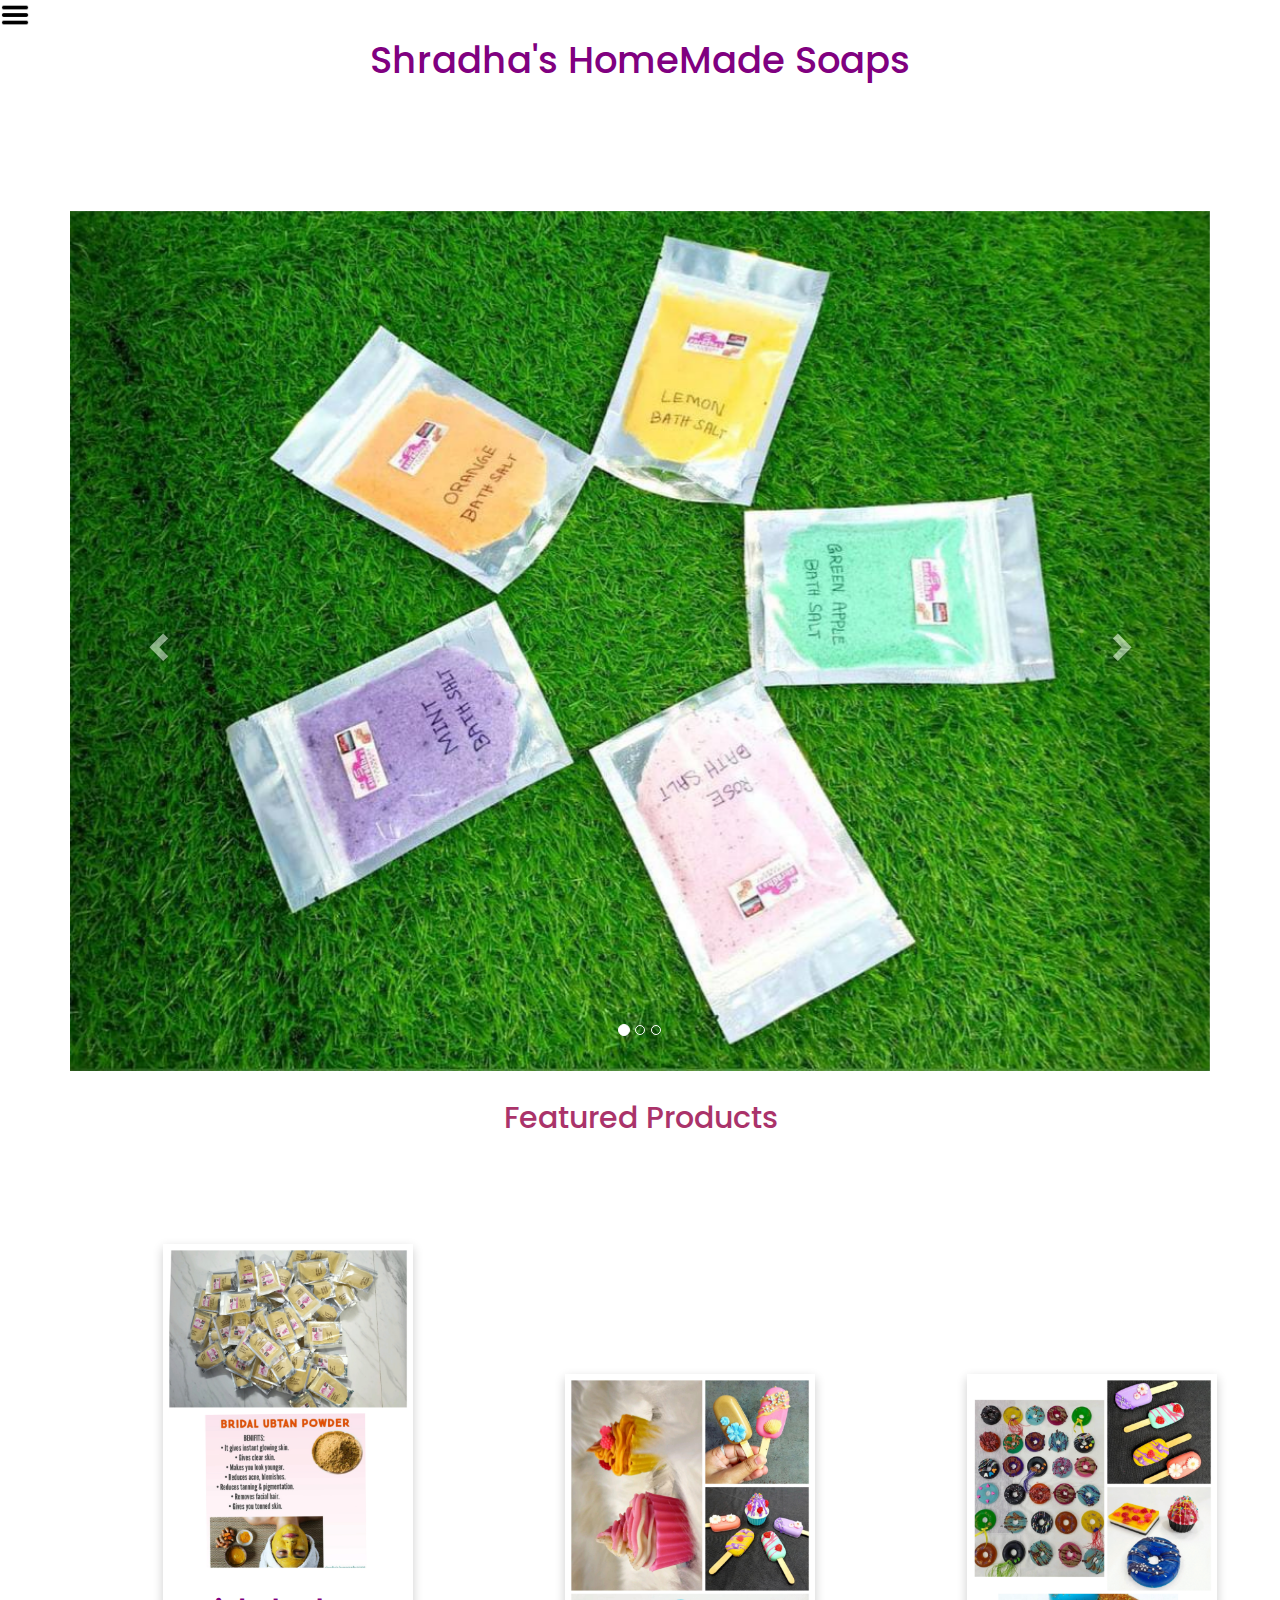
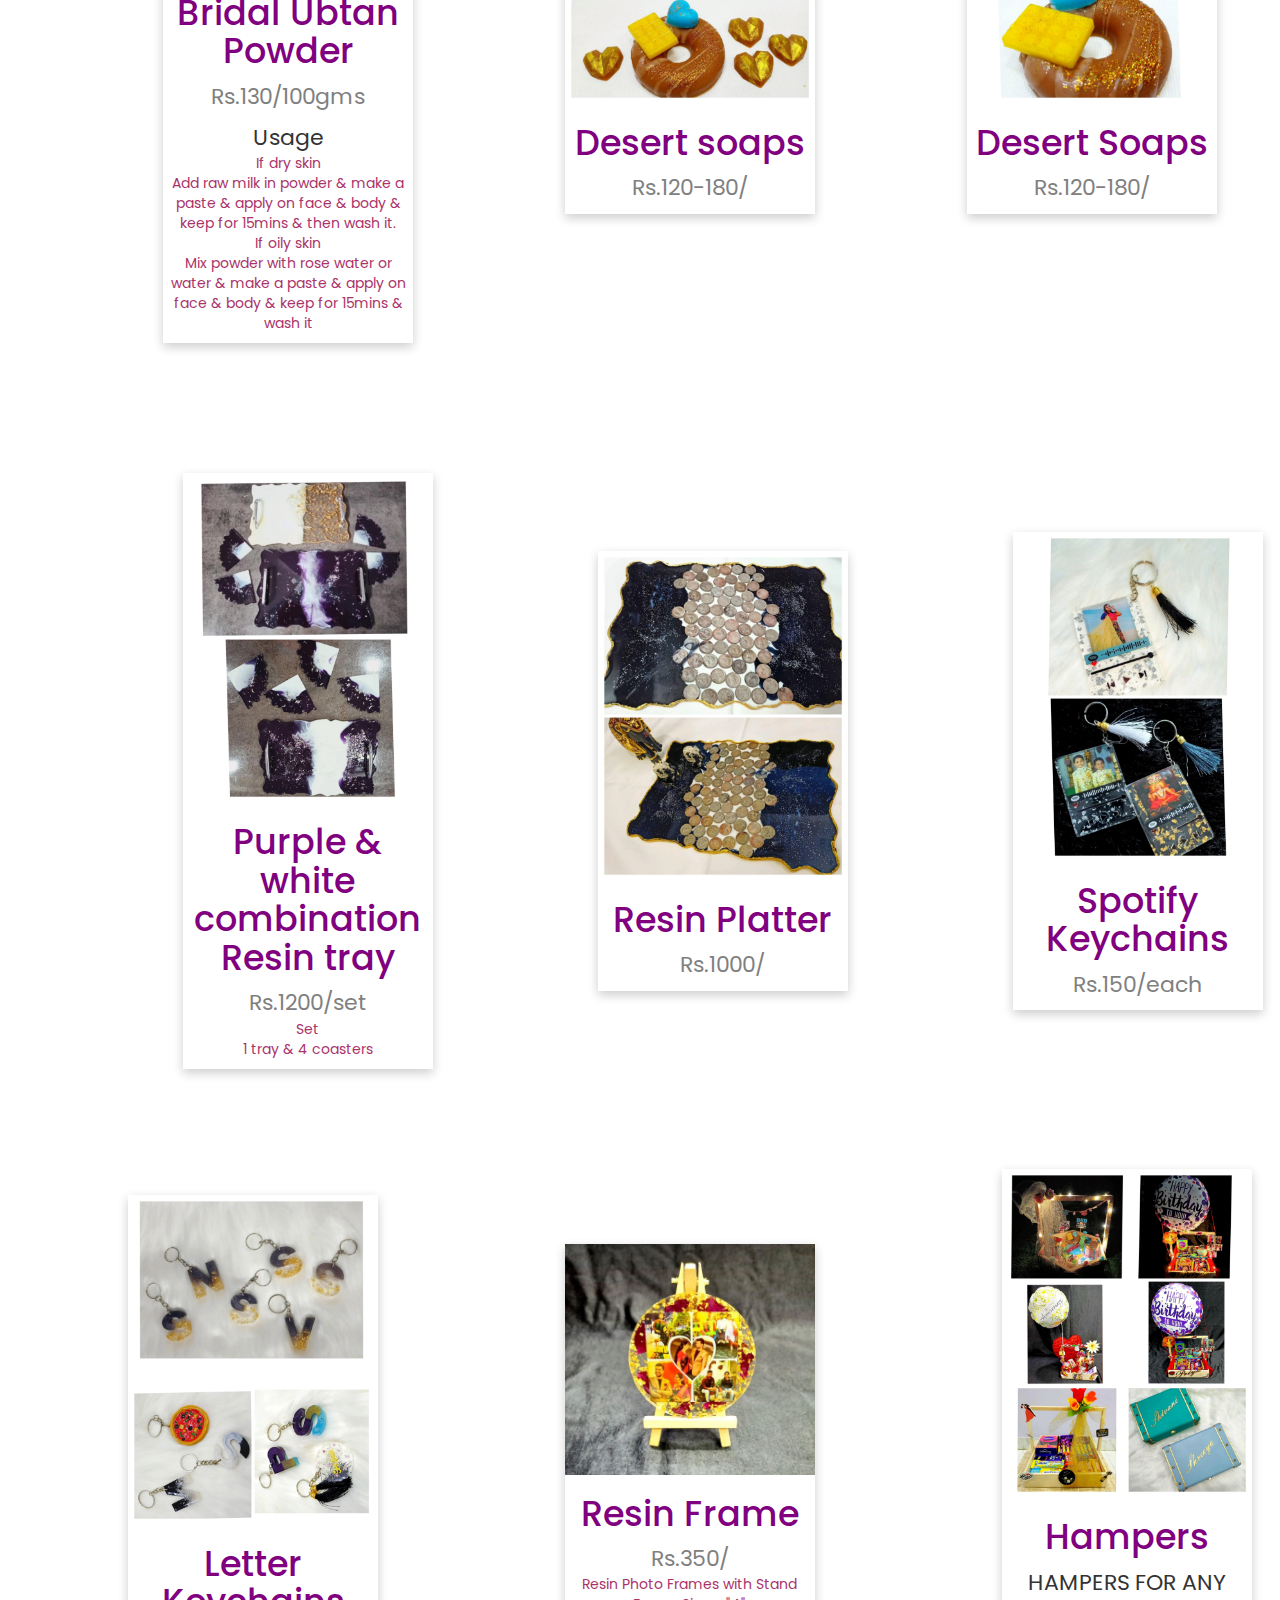
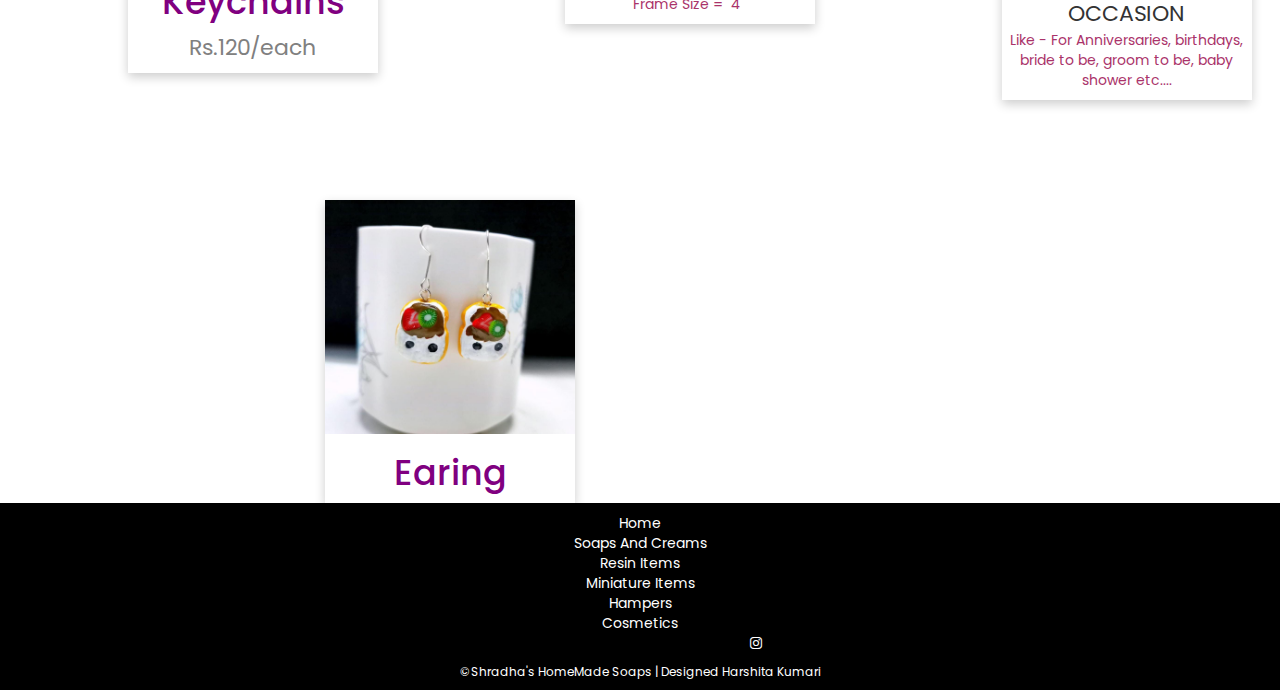
<file: index.html>
<!DOCTYPE html>
<html lang="en">

<head>
    <title></title>
    <meta charset="utf-8">
    <meta http-equiv="X-UA-Compatible" content="IE=edge,chrome=1">
    <meta name="HandheldFriendly" content="true">
    <meta name="viewport" content="width=device-width, initial-scale=1">
    <link rel="stylesheet" href="https://cdnjs.cloudflare.com/ajax/libs/font-awesome/4.7.0/css/font-awesome.min.css">
    <link rel="stylesheet" href="https://maxcdn.bootstrapcdn.com/bootstrap/3.4.1/css/bootstrap.min.css">
    <link href="https://fonts.googleapis.com/css2?family=Poppins:wght@300&display=swap" rel="stylesheet">
    <link rel="preconnect" href="https://fonts.googleapis.com">
    <link rel="preconnect" href="https://fonts.gstatic.com" crossorigin>
    <link href="https://fonts.googleapis.com/css2?family=Fjalla+One&display=swap" rel="stylesheet">
    <script src="https://ajax.googleapis.com/ajax/libs/jquery/3.6.0/jquery.min.js"></script>
    <script src="https://maxcdn.bootstrapcdn.com/bootstrap/3.4.1/js/bootstrap.min.js"></script>
    <link rel="preconnect" href="https://fonts.googleapis.com">
    <link rel="preconnect" href="https://fonts.gstatic.com" crossorigin>
    <link rel="stylesheet" href="style.css">
    <link
        href="https://fonts.googleapis.com/css2?family=Fjalla+One&family=Open+Sans:ital@1&family=Poppins:ital,wght@1,200&display=swap"
        rel="stylesheet">
</head>

<body>
    <div class="sidebar">
        <nav>
            <ul id="MenuItems">
                <li><a href="index.html">Home</a></li>
                <li><a href="soap.html">Soaps And Creams</a></li>
                <li><a href="cos.html">Cosmetics</a></li>
                <li><a href="ha.html">Hampers</a></li>
                <li><a href="resin.html">Resin Items </a></li>
                <li><a href="minia.html">Miniatures </a></li>

            </ul>
        </nav>

    </div>
     <img src="menu.png" class="menu-icon" onclick="menutoggle()" width="22px">
    <div class="container">
        <h2>Shradha's HomeMade Soaps</h2>
        <div id="myCarousel" class="carousel slide" data-ride="carousel">
            <!-- Indicators -->
            <ol class="carousel-indicators">
                <li data-target="#myCarousel" data-slide-to="0" class="active"></li>
                <li data-target="#myCarousel" data-slide-to="1"></li>
                <li data-target="#myCarousel" data-slide-to="2"></li>
            </ol>
            <!-- Wrapper for slides -->
            <div class="carousel-inner">
                <div class="item active">
                    <img src="salt.jpg" alt="shampoo"
                        style="width:100%;">
                </div>
                <div class="item">
                    <img src="coast.jpg" alt="key"
                        style="width:100%;">
                </div>


            </div>

            <!-- Left and right controls -->
            <a class="left carousel-control" href="#myCarousel" data-slide="prev">
                <span class="glyphicon glyphicon-chevron-left"></span>
                <span class="sr-only">Previous</span>
            </a>
            <a class="right carousel-control" href="#myCarousel" data-slide="next">
                <span class="glyphicon glyphicon-chevron-right"></span>
                <span class="sr-only">Next</span>
            </a>
        </div>
    </div>
    <h4>Featured Products</h4>
    <div class="row">






        <div class="card">
            <img src="ubtan.jpg" alt="ubtan" style="width:100%">
            <h1>Bridal Ubtan Powder</h1>
            <p class="price">Rs.130/100gms</p>
            <p class="dis">Usage</p>
             <p class="usage">If dry skin<br>
                Add raw milk in powder & make a paste & apply on face & body & keep for 15mins & then wash it.<br>

                If oily skin<br>
                Mix powder with rose water or water & make a paste & apply on face & body & keep for 15mins & wash it
            </p>
        </div>











        <div class="card">
            <img src="deert.jpg" alt="deert" style="width:100%">
            <h1>Desert soaps</h1>
            <p class="price">Rs.120-180/</p>
            <p class="dis"></p>
             <p class="usage"></p>
        </div>
        <div class="card">
            <img src="desert.jpg" alt="desert" style="width:100%">
            <h1>Desert Soaps</h1>
            <p class="price">Rs.120-180/</p>
            <p class="dis"></p>
             <p class="usage"></p>
        </div>






    </div>
    <h4></h4>
    <div class="row">
        <div class="card">
            <img src="trayy.jpg" alt="trayy" style="width:100%">
            <h1>Purple & white combination Resin tray<br>
                </h1>
            <p class="price">Rs.1200/set</p>
            <p class="dis"></p>
             <p class="usage">Set<br>
                1 tray & 4 coasters  </p>
        </div>
        <div class="card">
            <img src="tray.jpg" alt="tray" style="width:100%">
            <h1>Resin Platter</h1>
            <p class="price">Rs.1000/</p>
            <p class="dis"></p>
             <p class="usage"></p>
        </div>



        <div class="card">
            <img src="kei.jpg" alt="tray" style="width:100%">
            <h1>Spotify Keychains</h1>
            <p class="price">Rs.150/each</p>
            <p class="dis"></p>
             <p class="usage"></p>
        </div>
        <div class="card">
            <img src="keyy.jpg" alt="tray" style="width:100%">
            <h1>Letter Keychains</h1>
            <p class="price">Rs.120/each</p>
            <p class="dis"></p>
             <p class="usage"></p>
        </div>



        <div class="card">
            <img src="photo.jpg" alt="tray" style="width:100%">
            <h1>Resin Frame</h1>
            <p class="price">Rs.350/</p>
            <p class="dis"></p>
             <p class="usage">Resin Photo Frames with Stand<br>
                Frame Size = "4"
            </p>
        </div>






        <div class="card">
            <img src="gift.jpg" alt="tray" style="width:100%">
            <h1>Hampers</h1>
            <p class="price"></p>
            <p class="dis">HAMPERS FOR ANY OCCASION<br></p>

             <p class="usage"> Like - For Anniversaries, birthdays, bride to be, groom to be, baby shower etc....</p>
        </div>




        <div class="card">
            <img src="ear.jpg" alt="tray" style="width:100%">
            <h1>Earing</h1>
            <p class="price"></p>
            <p class="dis"></p>
             <p class="usage"></p>
        </div>
    </div>
    <div class="footer">
        <p class="foo"><a href="index.html">Home</a></p>
        <p class="foo"><a href="soap.html">Soaps And Creams</a></p>
        <p class="foo"><a href="resin.html">Resin Items</a></p>
        <p class="foo"><a href="minia.html">Miniature Items</a></p>
        <p class="foo"><a href="ha.html">Hampers</a></p>
        <p class="foo"><a href="cos.html">Cosmetics</a></p>


      <a href="https://instagram.com/shradhas_homemade_soaps?utm_medium=copy_link"><i class="fa fa-instagram"></i></a>

        <p class="c">©Shradha's HomeMade Soaps | Designed Harshita Kumari</p>


</div>
<script>
    var MenuItems= document.getElementById("MenuItems");
 MenuItems.style.maxHeight= "0px" ;
 function menutoggle(){
     if(MenuItems.style.maxHeight == "0px")
     {
         MenuItems.style.maxHeight = "400px";


     }
     else {
         MenuItems.style.maxHeight = "0px";
     }
 }
    </script>
</body>

</html>
</file>
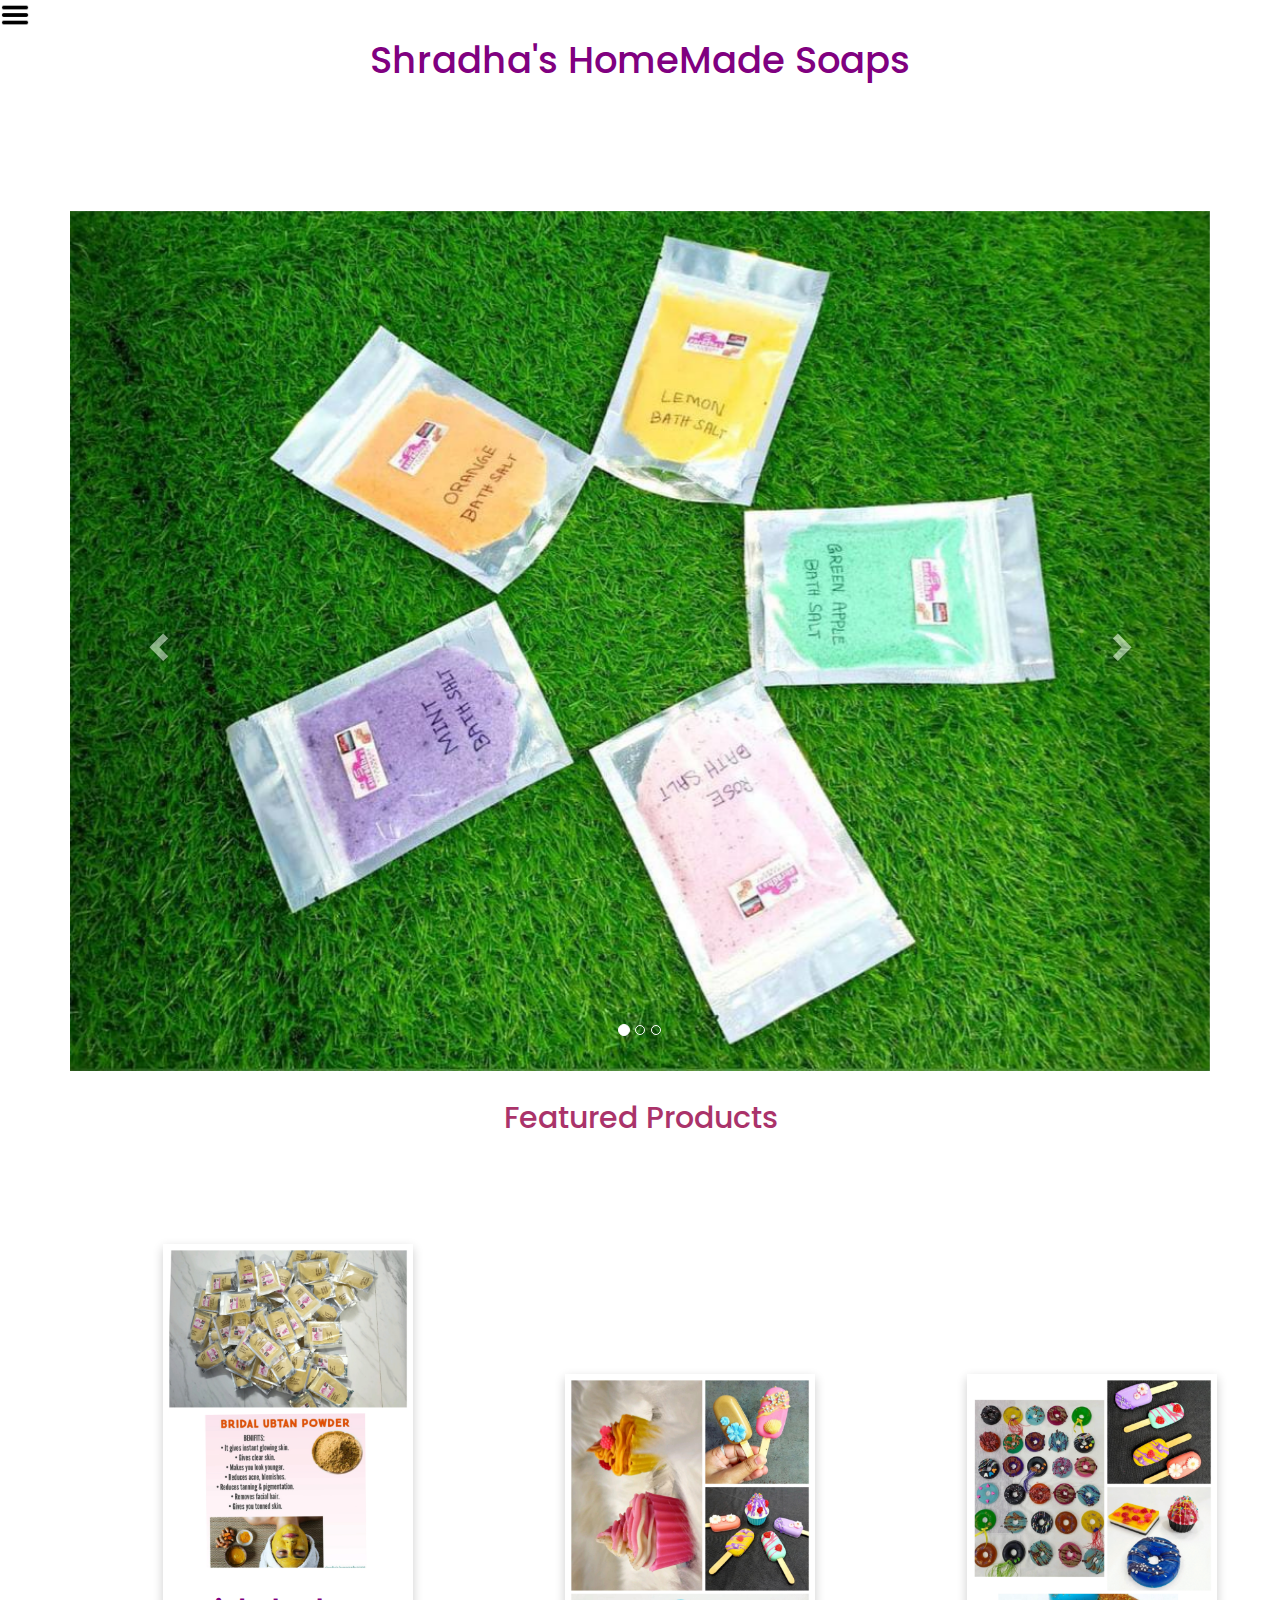
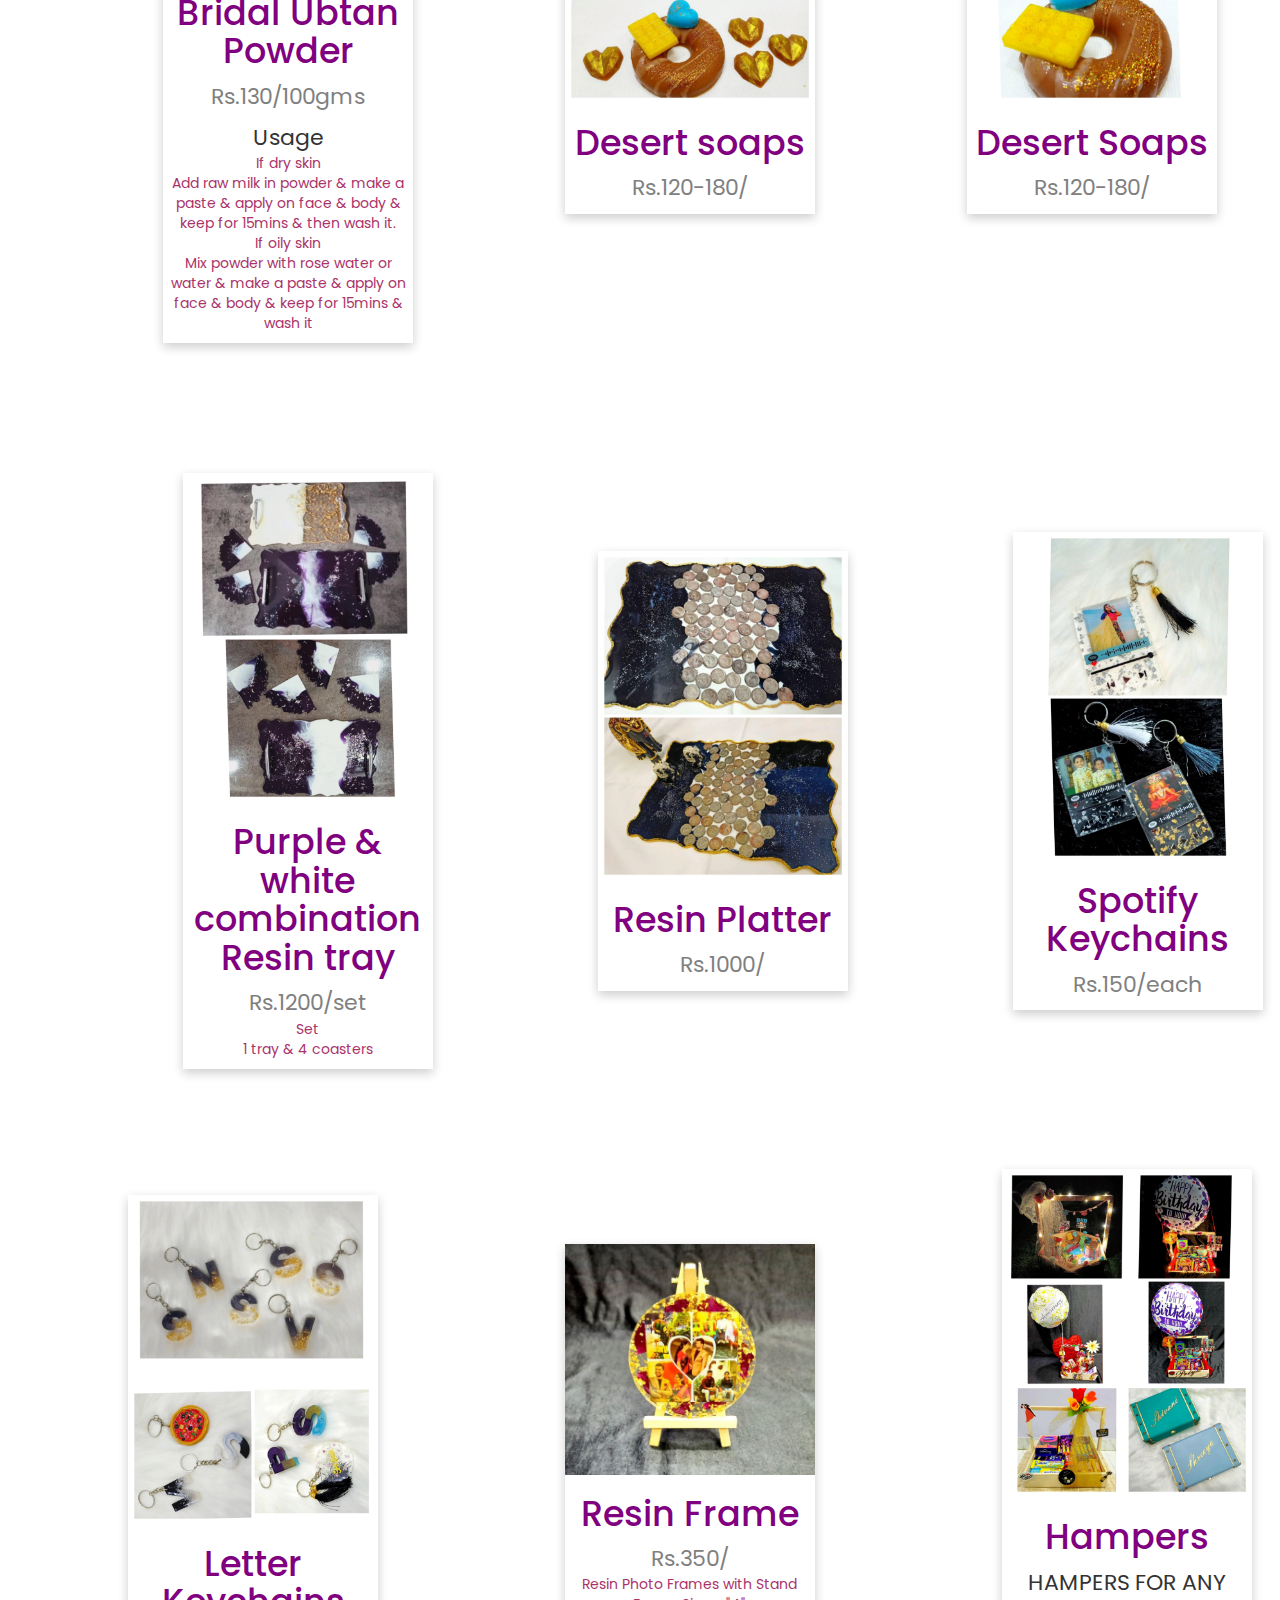
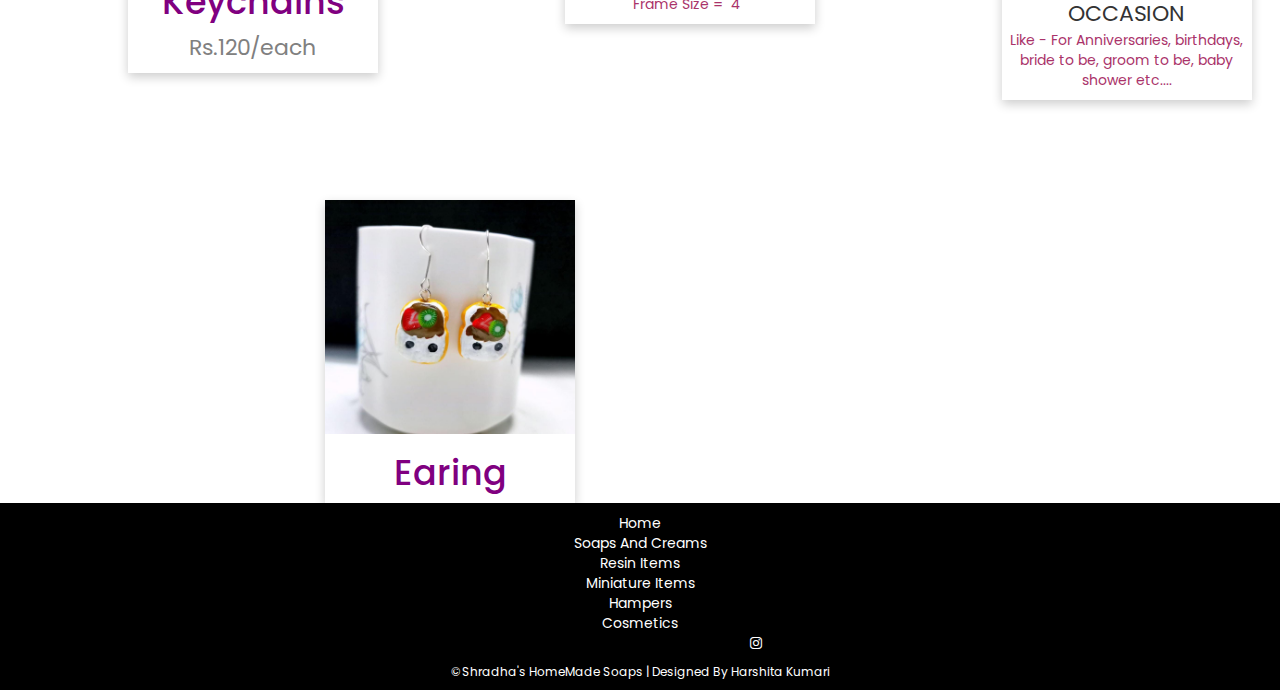
<file: public/index.html>
<!DOCTYPE html>
<html lang="en">

<head>
    <title></title>
    <meta charset="utf-8">
    <meta http-equiv="X-UA-Compatible" content="IE=edge,chrome=1">
    <meta name="HandheldFriendly" content="true">
    <meta name="viewport" content="width=device-width, initial-scale=1">
    <link rel="stylesheet" href="https://cdnjs.cloudflare.com/ajax/libs/font-awesome/4.7.0/css/font-awesome.min.css">
    <link rel="stylesheet" href="https://maxcdn.bootstrapcdn.com/bootstrap/3.4.1/css/bootstrap.min.css">
    <link href="https://fonts.googleapis.com/css2?family=Poppins:wght@300&display=swap" rel="stylesheet">
    <link rel="preconnect" href="https://fonts.googleapis.com">
    <link rel="preconnect" href="https://fonts.gstatic.com" crossorigin>
    <link href="https://fonts.googleapis.com/css2?family=Fjalla+One&display=swap" rel="stylesheet">
    <script src="https://ajax.googleapis.com/ajax/libs/jquery/3.6.0/jquery.min.js"></script>
    <script src="https://maxcdn.bootstrapcdn.com/bootstrap/3.4.1/js/bootstrap.min.js"></script>
    <link rel="preconnect" href="https://fonts.googleapis.com">
    <link rel="preconnect" href="https://fonts.gstatic.com" crossorigin>
    <link rel="stylesheet" href="style.css">
    <link
        href="https://fonts.googleapis.com/css2?family=Fjalla+One&family=Open+Sans:ital@1&family=Poppins:ital,wght@1,200&display=swap"
        rel="stylesheet">
</head>

<body>
    <div class="sidebar">
        <nav>
            <ul id="MenuItems">
                <li><a href="index.html">Home</a></li>
                <li><a href="soap.html">Soaps And Creams</a></li>
                <li><a href="cos.html">Cosmetics</a></li>
                <li><a href="ha.html">Hampers</a></li>
                <li><a href="resin.html">Resin Items </a></li>
                <li><a href="minia.html">Miniatures </a></li>

            </ul>
        </nav>

    </div>
     <img src="menu.png" class="menu-icon" onclick="menutoggle()" width="22px">
    <div class="container">
        <h2>Shradha's HomeMade Soaps</h2>
        <div id="myCarousel" class="carousel slide" data-ride="carousel">
            <!-- Indicators -->
            <ol class="carousel-indicators">
                <li data-target="#myCarousel" data-slide-to="0" class="active"></li>
                <li data-target="#myCarousel" data-slide-to="1"></li>
                <li data-target="#myCarousel" data-slide-to="2"></li>
            </ol>
            <!-- Wrapper for slides -->
            <div class="carousel-inner">
                <div class="item active">
                    <img src="salt.jpg" alt="shampoo"
                        style="width:100%;">
                </div>
                <div class="item">
                    <img src="coast.jpg" alt="key"
                        style="width:100%;">
                </div>


            </div>

            <!-- Left and right controls -->
            <a class="left carousel-control" href="#myCarousel" data-slide="prev">
                <span class="glyphicon glyphicon-chevron-left"></span>
                <span class="sr-only">Previous</span>
            </a>
            <a class="right carousel-control" href="#myCarousel" data-slide="next">
                <span class="glyphicon glyphicon-chevron-right"></span>
                <span class="sr-only">Next</span>
            </a>
        </div>
    </div>
    <h4>Featured Products</h4>
    <div class="row">






        <div class="card">
            <img src="ubtan.jpg" alt="ubtan" style="width:100%">
            <h1>Bridal Ubtan Powder</h1>
            <p class="price">Rs.130/100gms</p>
            <p class="dis">Usage</p>
             <p class="usage">If dry skin<br>
                Add raw milk in powder & make a paste & apply on face & body & keep for 15mins & then wash it.<br>

                If oily skin<br>
                Mix powder with rose water or water & make a paste & apply on face & body & keep for 15mins & wash it
            </p>
        </div>











        <div class="card">
            <img src="deert.jpg" alt="deert" style="width:100%">
            <h1>Desert soaps</h1>
            <p class="price">Rs.120-180/</p>
            <p class="dis"></p>
             <p class="usage"></p>
        </div>
        <div class="card">
            <img src="desert.jpg" alt="desert" style="width:100%">
            <h1>Desert Soaps</h1>
            <p class="price">Rs.120-180/</p>
            <p class="dis"></p>
             <p class="usage"></p>
        </div>






    </div>
    <h4></h4>
    <div class="row">
        <div class="card">
            <img src="trayy.jpg" alt="trayy" style="width:100%">
            <h1>Purple & white combination Resin tray<br>
                </h1>
            <p class="price">Rs.1200/set</p>
            <p class="dis"></p>
             <p class="usage">Set<br>
                1 tray & 4 coasters  </p>
        </div>
        <div class="card">
            <img src="tray.jpg" alt="tray" style="width:100%">
            <h1>Resin Platter</h1>
            <p class="price">Rs.1000/</p>
            <p class="dis"></p>
             <p class="usage"></p>
        </div>



        <div class="card">
            <img src="kei.jpg" alt="tray" style="width:100%">
            <h1>Spotify Keychains</h1>
            <p class="price">Rs.150/each</p>
            <p class="dis"></p>
             <p class="usage"></p>
        </div>
        <div class="card">
            <img src="keyy.jpg" alt="tray" style="width:100%">
            <h1>Letter Keychains</h1>
            <p class="price">Rs.120/each</p>
            <p class="dis"></p>
             <p class="usage"></p>
        </div>



        <div class="card">
            <img src="photo.jpg" alt="tray" style="width:100%">
            <h1>Resin Frame</h1>
            <p class="price">Rs.350/</p>
            <p class="dis"></p>
             <p class="usage">Resin Photo Frames with Stand<br>
                Frame Size = "4"
            </p>
        </div>






        <div class="card">
            <img src="gift.jpg" alt="tray" style="width:100%">
            <h1>Hampers</h1>
            <p class="price"></p>
            <p class="dis">HAMPERS FOR ANY OCCASION<br></p>

             <p class="usage"> Like - For Anniversaries, birthdays, bride to be, groom to be, baby shower etc....</p>
        </div>




        <div class="card">
            <img src="ear.jpg" alt="tray" style="width:100%">
            <h1>Earing</h1>
            <p class="price"></p>
            <p class="dis"></p>
             <p class="usage"></p>
        </div>
    </div>
    <div class="footer">
        <p class="foo"><a href="index.html">Home</a></p>
        <p class="foo"><a href="soap.html">Soaps And Creams</a></p>
        <p class="foo"><a href="resin.html">Resin Items</a></p>
        <p class="foo"><a href="minia.html">Miniature Items</a></p>
        <p class="foo"><a href="ha.html">Hampers</a></p>
        <p class="foo"><a href="cos.html">Cosmetics</a></p>


      <a href="https://instagram.com/shradhas_homemade_soaps?utm_medium=copy_link"><i class="fa fa-instagram"></i></a>

        <p class="c">©Shradha's HomeMade Soaps | Designed By Harshita Kumari</p>


</div>
<script>
    var MenuItems= document.getElementById("MenuItems");
 MenuItems.style.maxHeight= "0px" ;
 function menutoggle(){
     if(MenuItems.style.maxHeight == "0px")
     {
         MenuItems.style.maxHeight = "400px";


     }
     else {
         MenuItems.style.maxHeight = "0px";
     }
 }
    </script>
</body>

</html>
</file>
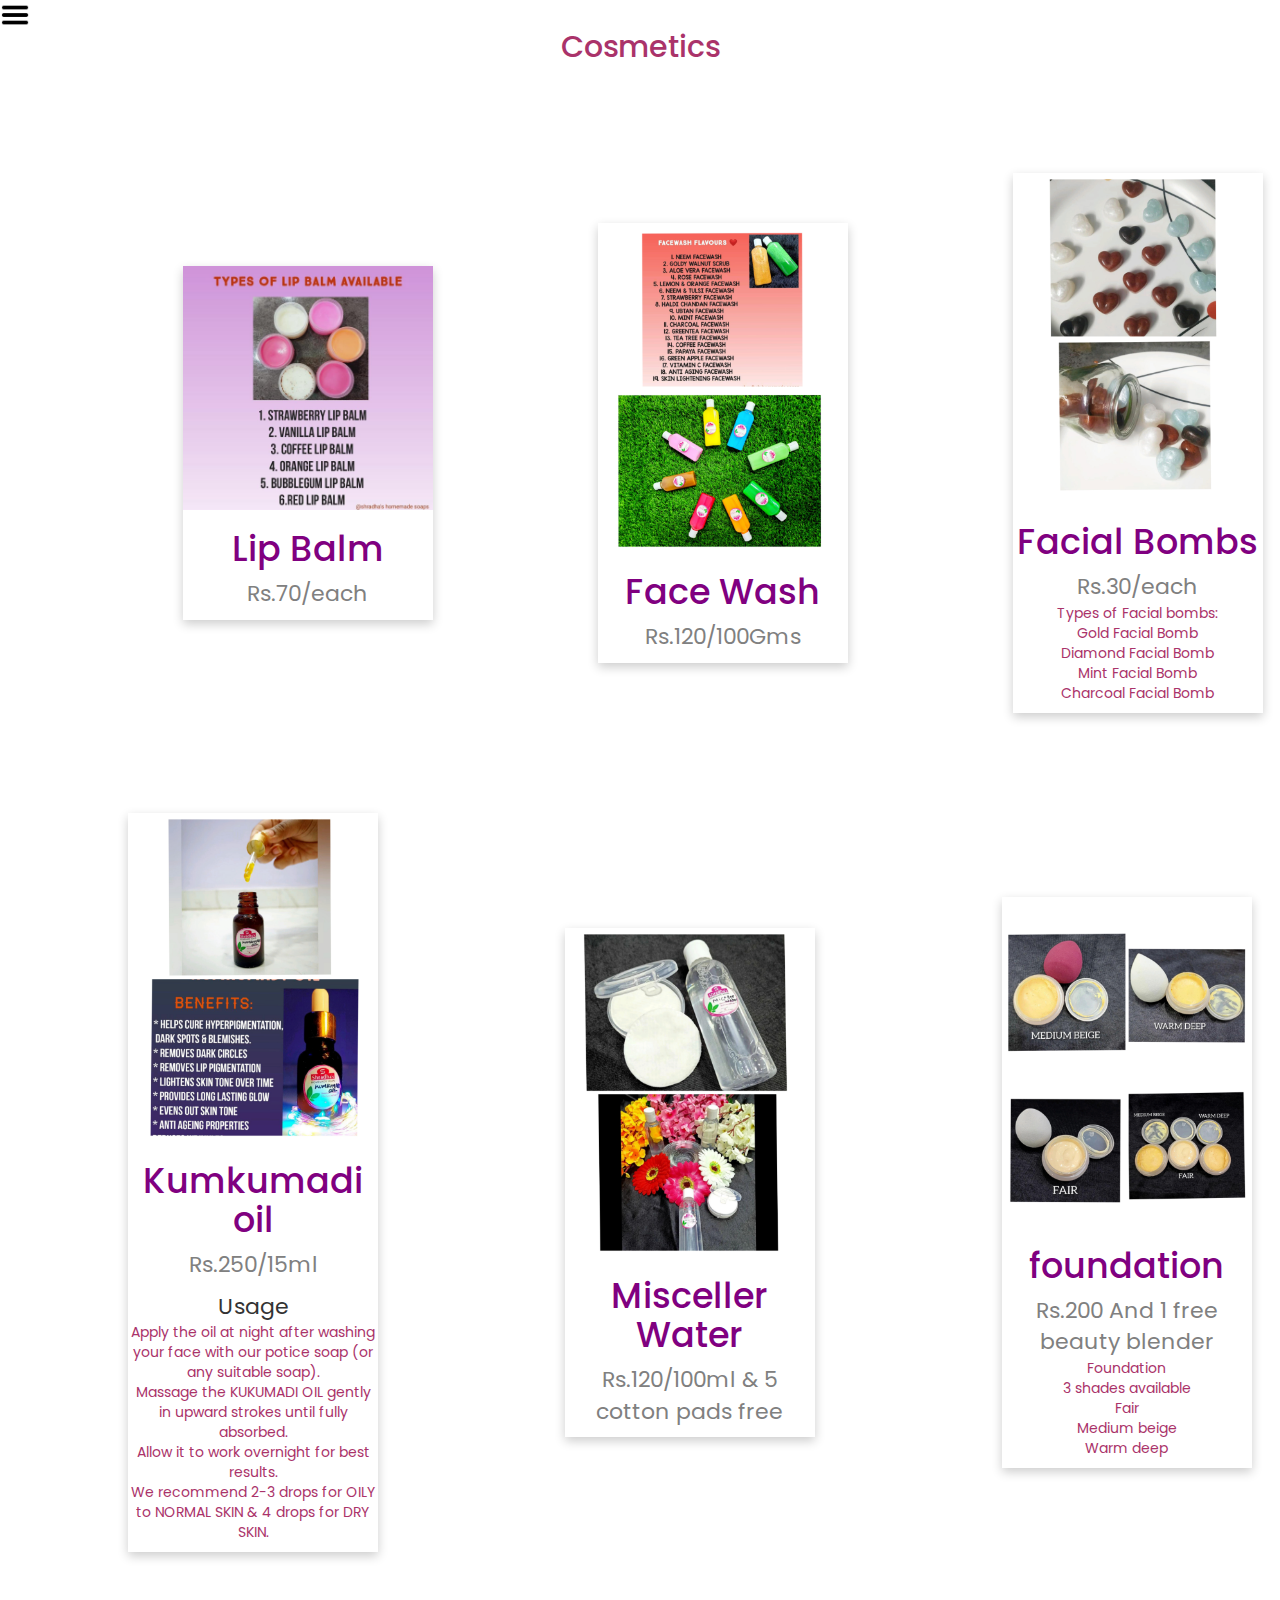
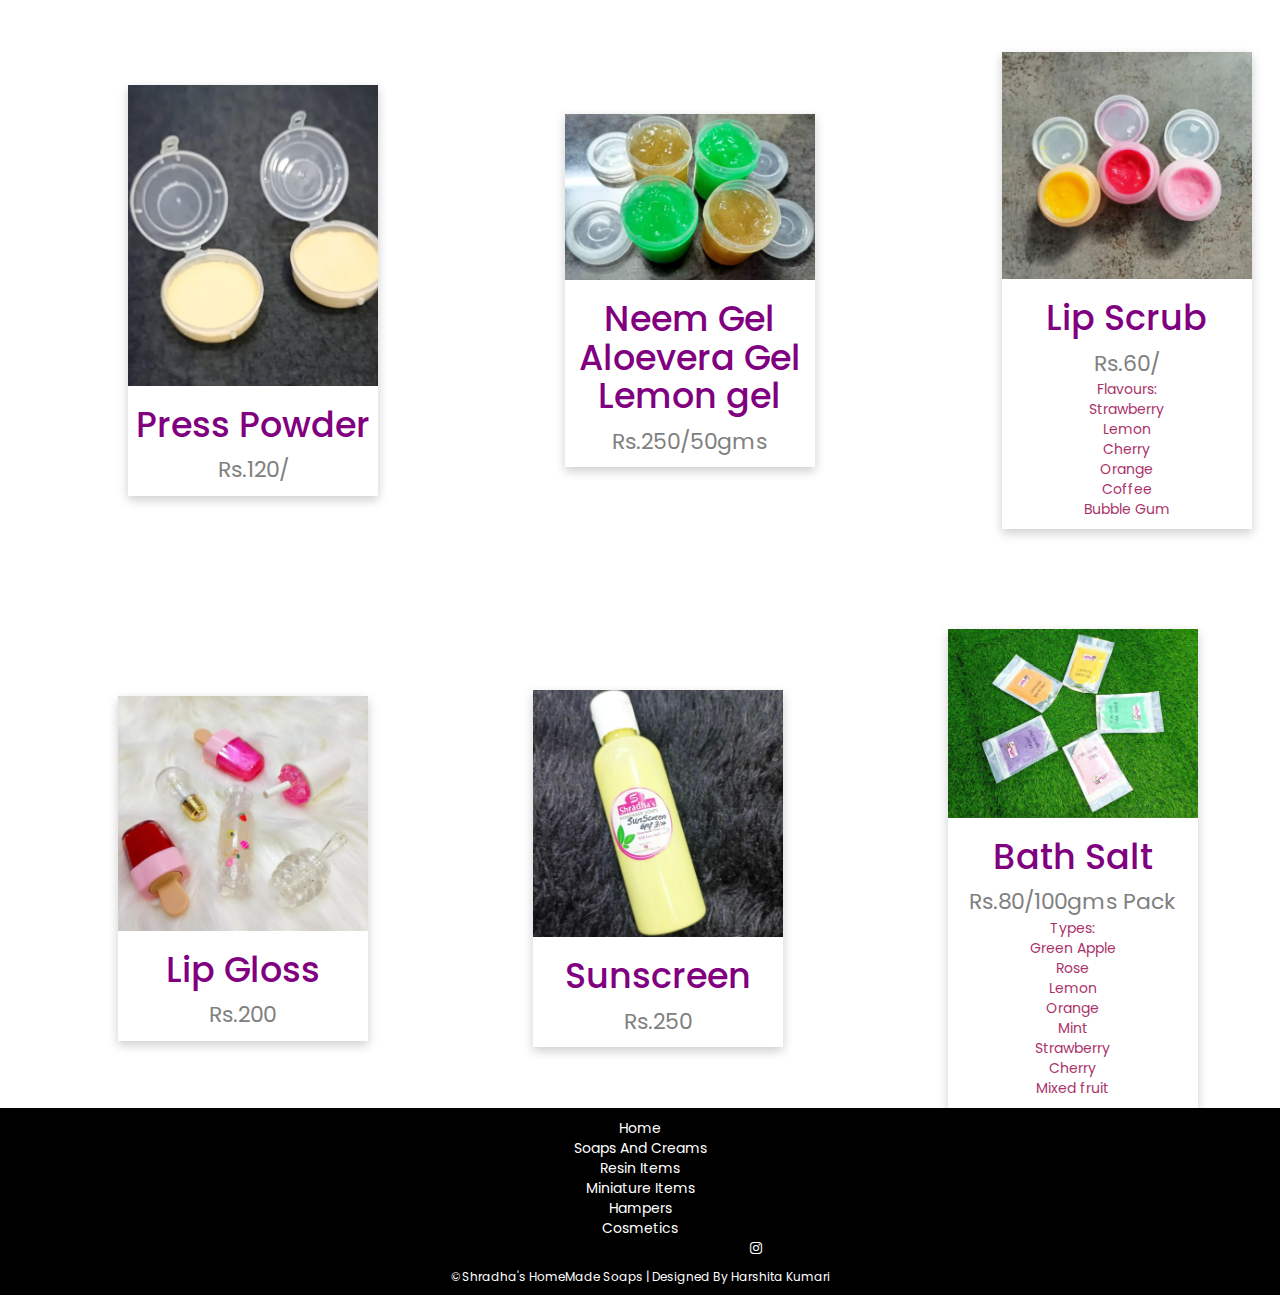
<file: cos.html>
<!DOCTYPE html>
<html lang="en">

<head>
    <title></title>
    <meta charset="utf-8">
    <meta http-equiv="X-UA-Compatible" content="IE=edge,chrome=1">
    <meta name="HandheldFriendly" content="true">
    <meta name="viewport" content="width=device-width, initial-scale=1">
    <link rel="stylesheet" href="https://cdnjs.cloudflare.com/ajax/libs/font-awesome/4.7.0/css/font-awesome.min.css">
    <link rel="stylesheet" href="https://maxcdn.bootstrapcdn.com/bootstrap/3.4.1/css/bootstrap.min.css">
    <link href="https://fonts.googleapis.com/css2?family=Poppins:wght@300&display=swap" rel="stylesheet">
    <link rel="preconnect" href="https://fonts.googleapis.com">
    <link rel="preconnect" href="https://fonts.gstatic.com" crossorigin>
    <link href="https://fonts.googleapis.com/css2?family=Fjalla+One&display=swap" rel="stylesheet">
    <script src="https://ajax.googleapis.com/ajax/libs/jquery/3.6.0/jquery.min.js"></script>
    <script src="https://maxcdn.bootstrapcdn.com/bootstrap/3.4.1/js/bootstrap.min.js"></script>
    <link rel="preconnect" href="https://fonts.googleapis.com">
    <link rel="preconnect" href="https://fonts.gstatic.com" crossorigin>
    <link rel="stylesheet" href="style.css">
    <link
        href="https://fonts.googleapis.com/css2?family=Fjalla+One&family=Open+Sans:ital@1&family=Poppins:ital,wght@1,200&display=swap"
        rel="stylesheet">
</head>

<body>
    <div class="sidebar">
        <nav>
            <ul id="MenuItems">
                <li><a href="index.html">Home</a></li>
                <li><a href="soap.html">Soaps And Creams</a></li>
                <li><a href="cos.html">Cosmetics</a></li>
                <li><a href="ha.html">Hampers</a></li>
                <li><a href="resin.html">Resin Items </a></li>
                <li><a href="minia.html">Miniatures </a></li>

            </ul>
        </nav>

    </div>
     <img src="menu.png" class="menu-icon" onclick="menutoggle()" width="22px">
    <h4>Cosmetics</h4>
    <div class="row">


        <div class="card">
            <img src="lip.jpeg" alt="lip" style="width:100%">
            <h1>Lip Balm</h1>
            <p class="price">Rs.70/each</p>
            <p class="dis"></p>
             <p class="usage"></p>
        </div>
        <div class="card">
            <img src="face.jpg" alt="face" style="width:100%">
            <h1>Face Wash</h1>
            <p class="price">Rs.120/100Gms</p>
            <p class="dis"></p>
             <p class="usage"></p>
        </div>





        <div class="card">
            <img src="kanche.jpg" alt="kanche" style="width:100%">
            <h1>Facial Bombs</h1>
            <p class="price">Rs.30/each</p>
            <p class="dis"></p>
             <p class="usage">Types of Facial bombs:<br>

                Gold Facial Bomb<br>
                Diamond Facial Bomb<br>
                Mint Facial Bomb<br>
                Charcoal Facial Bomb<br>
            </p>
        </div>


        <div class="card">
            <img src="kumkumadi.jpg" alt="kumkum" style="width:100%">
            <h1>Kumkumadi oil</h1>
            <p class="price">Rs.250/15ml</p>
            <p class="dis">Usage</p>
             <p class="usage">Apply the oil at night after washing your face with our potice soap (or any suitable
                soap).<br>
                Massage the KUKUMADI OIL gently in upward strokes until fully absorbed.<br>
                Allow it to work overnight for best results.<br>
                We recommend 2-3 drops for OILY to NORMAL SKIN & 4 drops for DRY SKIN.</p>
        </div>




        <div class="card">
            <img src="misceller.jpg" alt="misc" style="width:100%">
            <h1>Misceller Water</h1>
            <p class="price">Rs.120/100ml & 5 cotton pads free</p>
            <p class="dis"></p>
             <p class="usage"></p>
        </div>
        <div class="card">
            <img src="found.jpg" alt="found" style="width:100%">
            <h1>foundation</h1>
            <p class="price">Rs.200 And 1 free beauty blender</p>
            <p class="dis"></p>
             <p class="usage">Foundation<br>
                3 shades available<br>
                Fair<br>
                Medium beige<br>
                Warm deep<br>
            </p>
        </div>
        <div class="card">
            <img src="pow.jpg" alt="found" style="width:100%">
            <h1>Press Powder</h1>
            <p class="price">Rs.120/</p>
            <p class="dis"></p>
             <p class="usage"></p>
        </div>
        <div class="card">
            <img src="aloe.jpg" alt="found" style="width:100%">
            <h1>Neem Gel<br>
                Aloevera Gel<br>
                Lemon gel</h1>
            <p class="price">Rs.250/50gms</p>
            <p class="dis"></p>
             <p class="usage"></p>
        </div>
        <div class="card">
            <img src="gel.jpg" alt="found" style="width:100%">
            <h1>Lip Scrub</h1>
            <p class="price">Rs.60/</p>
            <p class="dis"></p>
             <p class="usage">Flavours:<br>
                Strawberry<br>
                Lemon<br>
                Cherry<br>
                Orange<br>
                Coffee<br>
                Bubble Gum</p>
        </div>
        <div class="card">
            <img src="gloss.jpg" alt="found" style="width:100%">
            <h1>Lip Gloss</h1>
            <p class="price">Rs.200</p>
            <p class="dis"></p>
             <p class="usage"></p>
        </div>
        <div class="card">
            <img src="sun.jpg" alt="found" style="width:100%">
            <h1>Sunscreen</h1>
            <p class="price">Rs.250</p>
            <p class="dis"></p>
             <p class="usage"></p>
        </div>

        <div class="card">
            <img src="salt.jpg" alt="found" style="width:100%">
            <h1>Bath Salt</h1>
            <p class="price">Rs.80/100gms Pack
            </p>
            <p class="dis"></p>
             <p class="usage">Types:<br>
                Green Apple<br>
                Rose<br>
                Lemon<br>
                Orange<br>
                Mint<br>
                Strawberry<br>
                Cherry<br>
                Mixed fruit</p>
        </div>

    </div>

    <div class="footer">
        <p class="foo"><a href="index.html">Home</a></p>
        <p class="foo"><a href="soap.html">Soaps And Creams</a></p>
        <p class="foo"><a href="resin.html">Resin Items</a></p>
        <p class="foo"><a href="minia.html">Miniature Items</a></p>
        <p class="foo"><a href="ha.html">Hampers</a></p>
        <p class="foo"><a href="cos.html">Cosmetics</a></p>

      <a href="https://instagram.com/shradhas_homemade_soaps?utm_medium=copy_link"><i class="fa fa-instagram"></i></a>

        <p class="c">©Shradha's HomeMade Soaps | Designed By Harshita Kumari</p>


</div>
<script>
    var MenuItems= document.getElementById("MenuItems");
 MenuItems.style.maxHeight= "0px" ;
 function menutoggle(){
     if(MenuItems.style.maxHeight == "0px")
     {
         MenuItems.style.maxHeight = "400px";


     }
     else {
         MenuItems.style.maxHeight = "0px";
     }
 }
    </script>
    </body>
    </html>
</file>
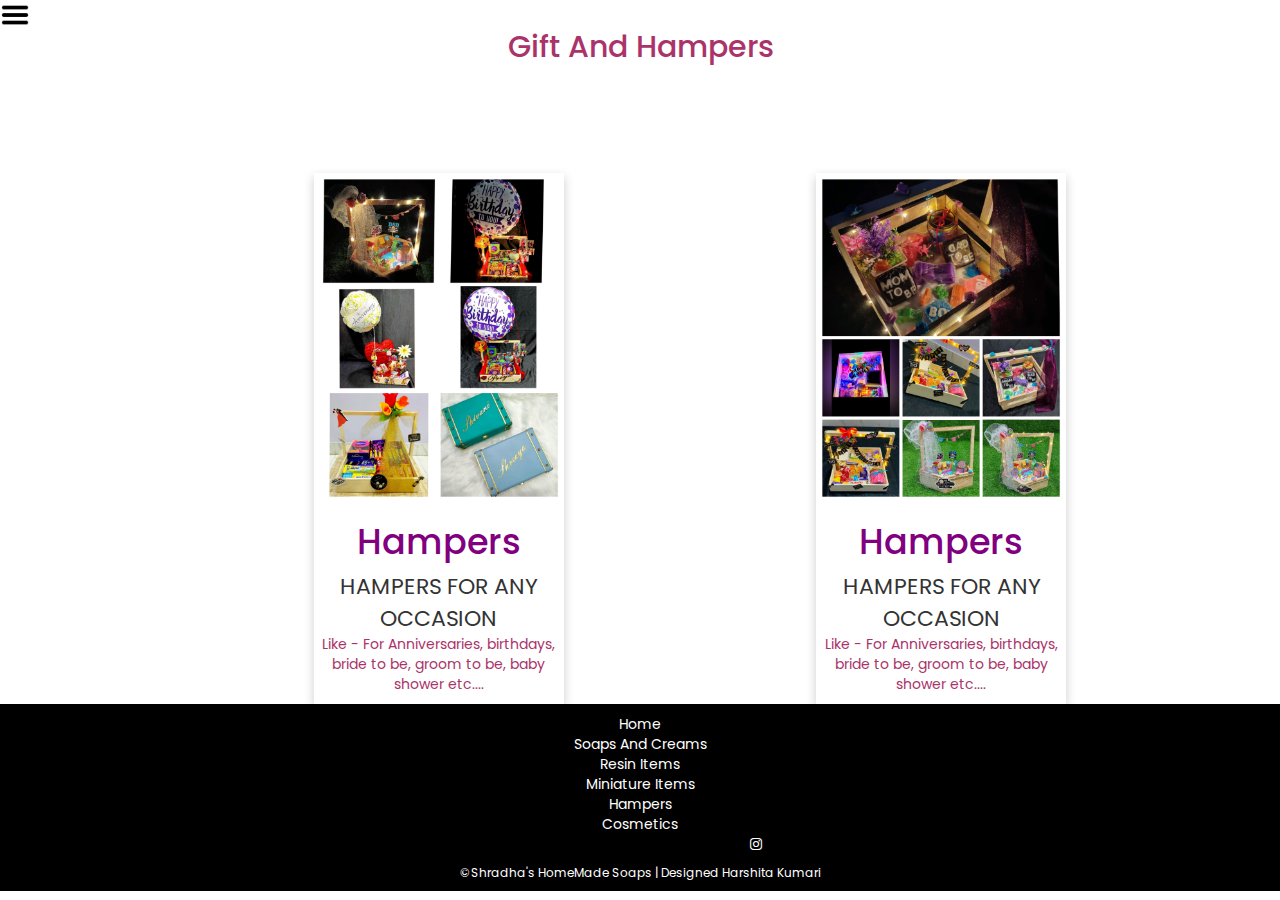
<file: ha.html>
<!DOCTYPE html>
<html lang="en">

<head>
    <title></title>
    <meta charset="utf-8">
    <meta http-equiv="X-UA-Compatible" content="IE=edge,chrome=1">
    <meta name="HandheldFriendly" content="true">
    <meta name="viewport" content="width=device-width, initial-scale=1">
    <link rel="stylesheet" href="https://cdnjs.cloudflare.com/ajax/libs/font-awesome/4.7.0/css/font-awesome.min.css">
    <link rel="stylesheet" href="https://maxcdn.bootstrapcdn.com/bootstrap/3.4.1/css/bootstrap.min.css">
    <link href="https://fonts.googleapis.com/css2?family=Poppins:wght@300&display=swap" rel="stylesheet">
    <link rel="preconnect" href="https://fonts.googleapis.com">
    <link rel="preconnect" href="https://fonts.gstatic.com" crossorigin>
    <link href="https://fonts.googleapis.com/css2?family=Fjalla+One&display=swap" rel="stylesheet">
    <script src="https://ajax.googleapis.com/ajax/libs/jquery/3.6.0/jquery.min.js"></script>
    <script src="https://maxcdn.bootstrapcdn.com/bootstrap/3.4.1/js/bootstrap.min.js"></script>
    <link rel="preconnect" href="https://fonts.googleapis.com">
    <link rel="preconnect" href="https://fonts.gstatic.com" crossorigin>
    <link rel="stylesheet" href="style.css">
    <link
        href="https://fonts.googleapis.com/css2?family=Fjalla+One&family=Open+Sans:ital@1&family=Poppins:ital,wght@1,200&display=swap"
        rel="stylesheet">
</head>

<body>
    <div class="sidebar">
        <nav>
            <ul id="MenuItems">
                <li><a href="index.html">Home</a></li>
                <li><a href="soap.html">Soaps And Creams</a></li>
                <li><a href="cos.html">Cosmetics</a></li>
                <li><a href="resin.html">Resin Items </a></li>
                <li><a href="ha.html">Hampers</a></li>
                <li><a href="minia.html">Miniatures </a></li>

            </ul>
        </nav>

    </div>
     <img src="menu.png" class="menu-icon" onclick="menutoggle()" width="22px">
    <h4></h4>


    <h4>Gift And Hampers</h4>
    <div class="row">
        <div class="card">
            <img src="gift.jpg" alt="tray" style="width:100%">
            <h1>Hampers</h1>
            <p class="price"></p>
            <p class="dis">HAMPERS FOR ANY OCCASION<br></p>

             <p class="usage"> Like - For Anniversaries, birthdays, bride to be, groom to be, baby shower etc....</p>
        </div>
        <div class="card">
            <img src="ren.jpg" alt="tray" style="width:100%">
            <h1> Hampers</h1>
            <p class="price"></p>
            <p class="dis">HAMPERS FOR ANY OCCASION<br></p>

             <p class="usage"> Like - For Anniversaries, birthdays, bride to be, groom to be, baby shower etc....</p>
        </div>
    </div>
    <div class="footer">
        <p class="foo"><a href="index.html">Home</a></p>
        <p class="foo"><a href="soap.html">Soaps And Creams</a></p>
        <p class="foo"><a href="resin.html">Resin Items</a></p>
        <p class="foo"><a href="minia.html">Miniature Items</a></p>
        <p class="foo"><a href="ha.html">Hampers</a></p>
        <p class="foo"><a href="cos.html">Cosmetics</a></p>


      <a href="https://instagram.com/shradhas_homemade_soaps?utm_medium=copy_link"><i class="fa fa-instagram"></i></a>

        <p class="c">©Shradha's HomeMade Soaps | Designed Harshita Kumari</p>


</div>
<script>
    var MenuItems= document.getElementById("MenuItems");
 MenuItems.style.maxHeight= "0px" ;
 function menutoggle(){
     if(MenuItems.style.maxHeight == "0px")
     {
         MenuItems.style.maxHeight = "400px";


     }
     else {
         MenuItems.style.maxHeight = "0px";
     }
 }
    </script>
    </body>
    </html>
</file>
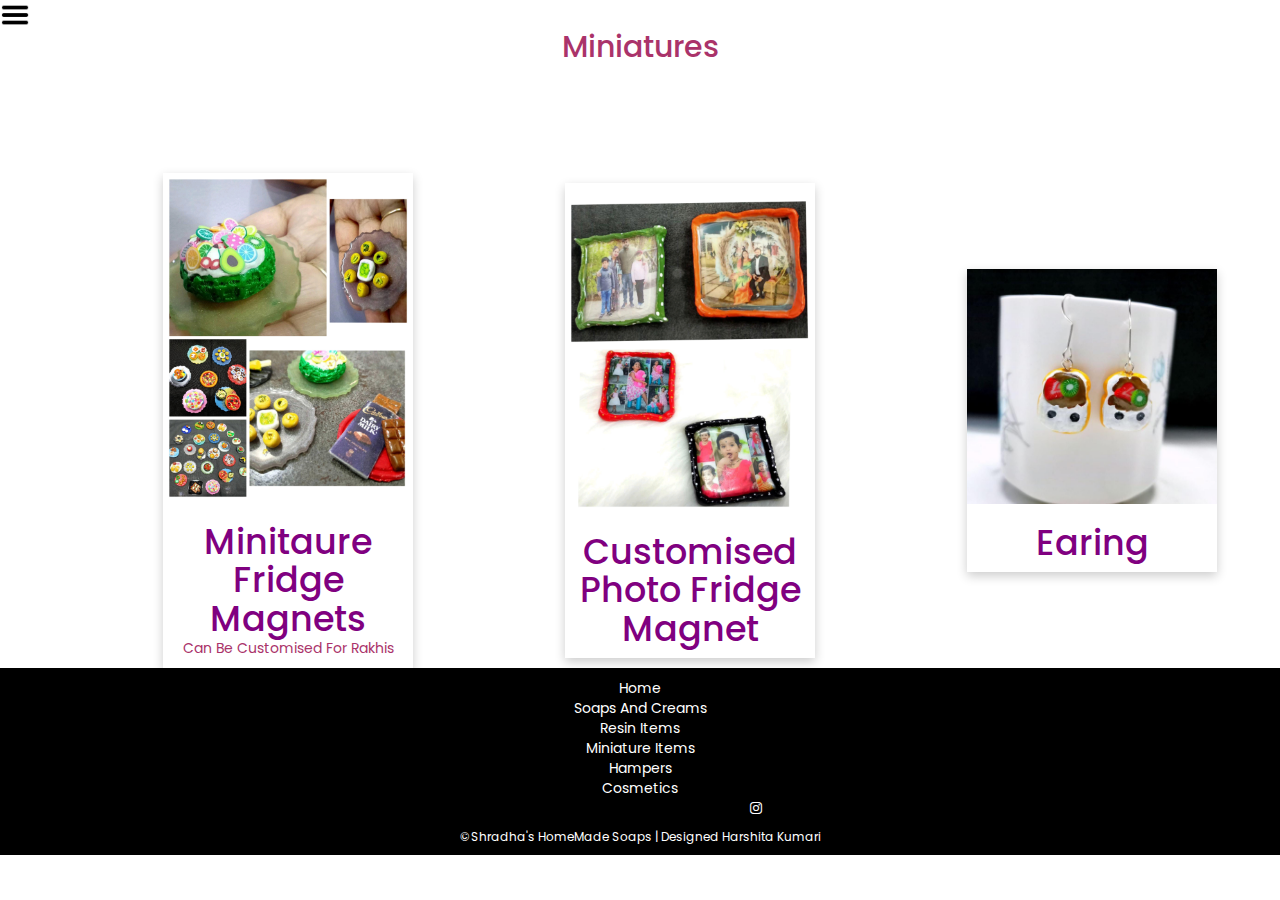
<file: minia.html>
<!DOCTYPE html>
<html lang="en">

<head>
    <title></title>
    <meta charset="utf-8">
    <meta http-equiv="X-UA-Compatible" content="IE=edge,chrome=1">
    <meta name="HandheldFriendly" content="true">
    <meta name="viewport" content="width=device-width, initial-scale=1">
    <link rel="stylesheet" href="https://cdnjs.cloudflare.com/ajax/libs/font-awesome/4.7.0/css/font-awesome.min.css">
    <link rel="stylesheet" href="https://maxcdn.bootstrapcdn.com/bootstrap/3.4.1/css/bootstrap.min.css">
    <link href="https://fonts.googleapis.com/css2?family=Poppins:wght@300&display=swap" rel="stylesheet">
    <link rel="preconnect" href="https://fonts.googleapis.com">
    <link rel="preconnect" href="https://fonts.gstatic.com" crossorigin>
    <link href="https://fonts.googleapis.com/css2?family=Fjalla+One&display=swap" rel="stylesheet">
    <script src="https://ajax.googleapis.com/ajax/libs/jquery/3.6.0/jquery.min.js"></script>
    <script src="https://maxcdn.bootstrapcdn.com/bootstrap/3.4.1/js/bootstrap.min.js"></script>
    <link rel="preconnect" href="https://fonts.googleapis.com">
    <link rel="preconnect" href="https://fonts.gstatic.com" crossorigin>
    <link rel="stylesheet" href="style.css">
    <link
        href="https://fonts.googleapis.com/css2?family=Fjalla+One&family=Open+Sans:ital@1&family=Poppins:ital,wght@1,200&display=swap"
        rel="stylesheet">
</head>

<body>
    <div class="sidebar">
        <nav>
            <ul id="MenuItems">
                <li><a href="index.html">Home</a></li>
                <li><a href="soap.html">Soaps And Creams</a></li>
                <li><a href="cos.html">Cosmetics</a></li>
                <li><a href="ha.html">Hampers</a></li>
                <li><a href="resin.html">Resin Items </a></li>
                <li><a href="minia.html">Miniatures </a></li>

            </ul>
        </nav>

    </div>
     <img src="menu.png" class="menu-icon" onclick="menutoggle()" width="22px">
    <h4>Miniatures</h4>
    <div class="row">
        <div class="card">
            <img src="mini.jpg" alt="tray" style="width:100%">
            <h1>Minitaure Fridge Magnets</h1>
            <p class="price"></p>
            <p class="dis"></p>
             <p class="usage">Can Be Customised For Rakhis</p>
        </div>
        <div class="card">
            <img src="minia.jpg" alt="tray" style="width:100%">
            <h1>Customised Photo Fridge Magnet</h1>
            <p class="price"></p>
            <p class="dis"></p>
             <p class="usage"></p>
        </div>
        <div class="card">
            <img src="ear.jpg" alt="tray" style="width:100%">
            <h1>Earing</h1>
            <p class="price"></p>
            <p class="dis"></p>
             <p class="usage"></p>
        </div>
    </div>
    <div class="footer">
        <p class="foo"><a href="index.html">Home</a></p>
        <p class="foo"><a href="soap.html">Soaps And Creams</a></p>
        <p class="foo"><a href="resin.html">Resin Items</a></p>
        <p class="foo"><a href="minia.html">Miniature Items</a></p>
        <p class="foo"><a href="ha.html">Hampers</a></p>
        <p class="foo"><a href="cos.html">Cosmetics</a></p>

      <a href="https://instagram.com/shradhas_homemade_soaps?utm_medium=copy_link"><i class="fa fa-instagram"></i></a>

        <p class="c">©Shradha's HomeMade Soaps | Designed Harshita Kumari</p>


</div>
<script>
    var MenuItems= document.getElementById("MenuItems");
 MenuItems.style.maxHeight= "0px" ;
 function menutoggle(){
     if(MenuItems.style.maxHeight == "0px")
     {
         MenuItems.style.maxHeight = "400px";


     }
     else {
         MenuItems.style.maxHeight = "0px";
     }
 }
    </script>
    </body>
    </html>
</file>
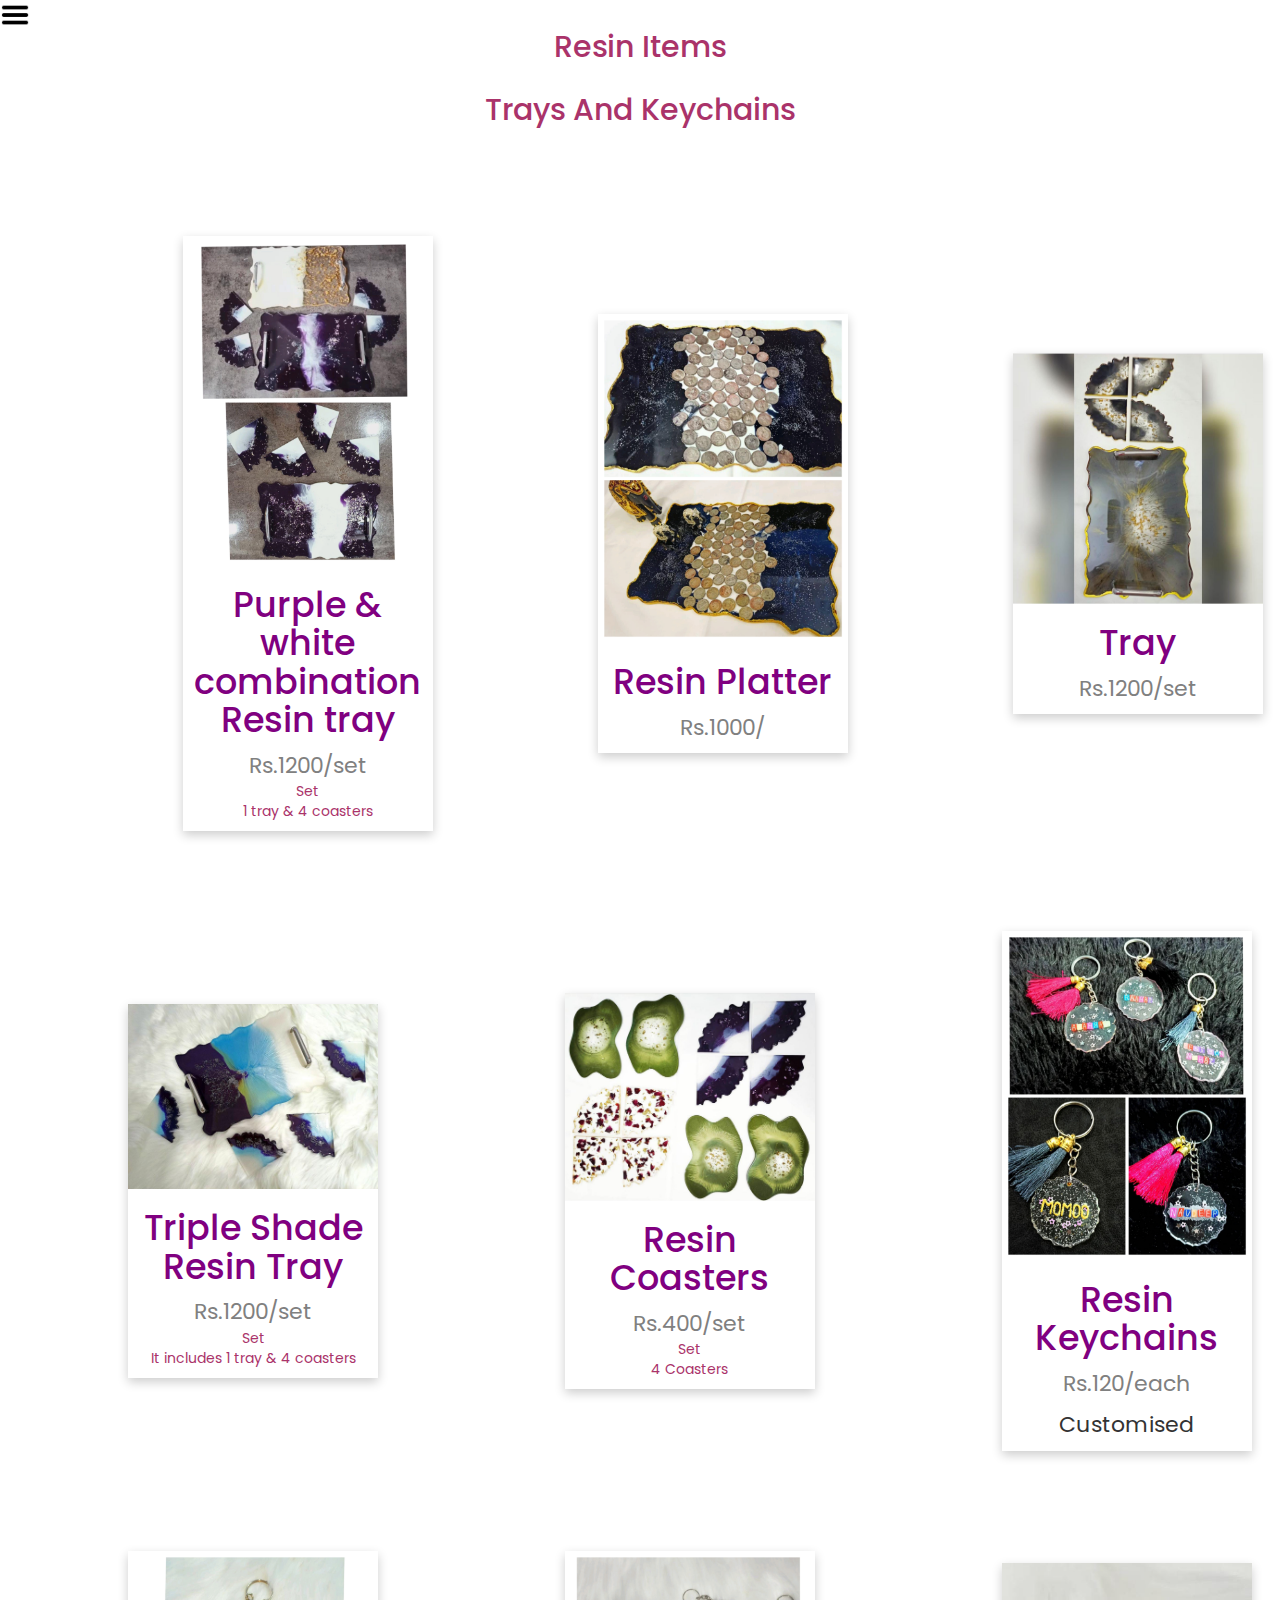
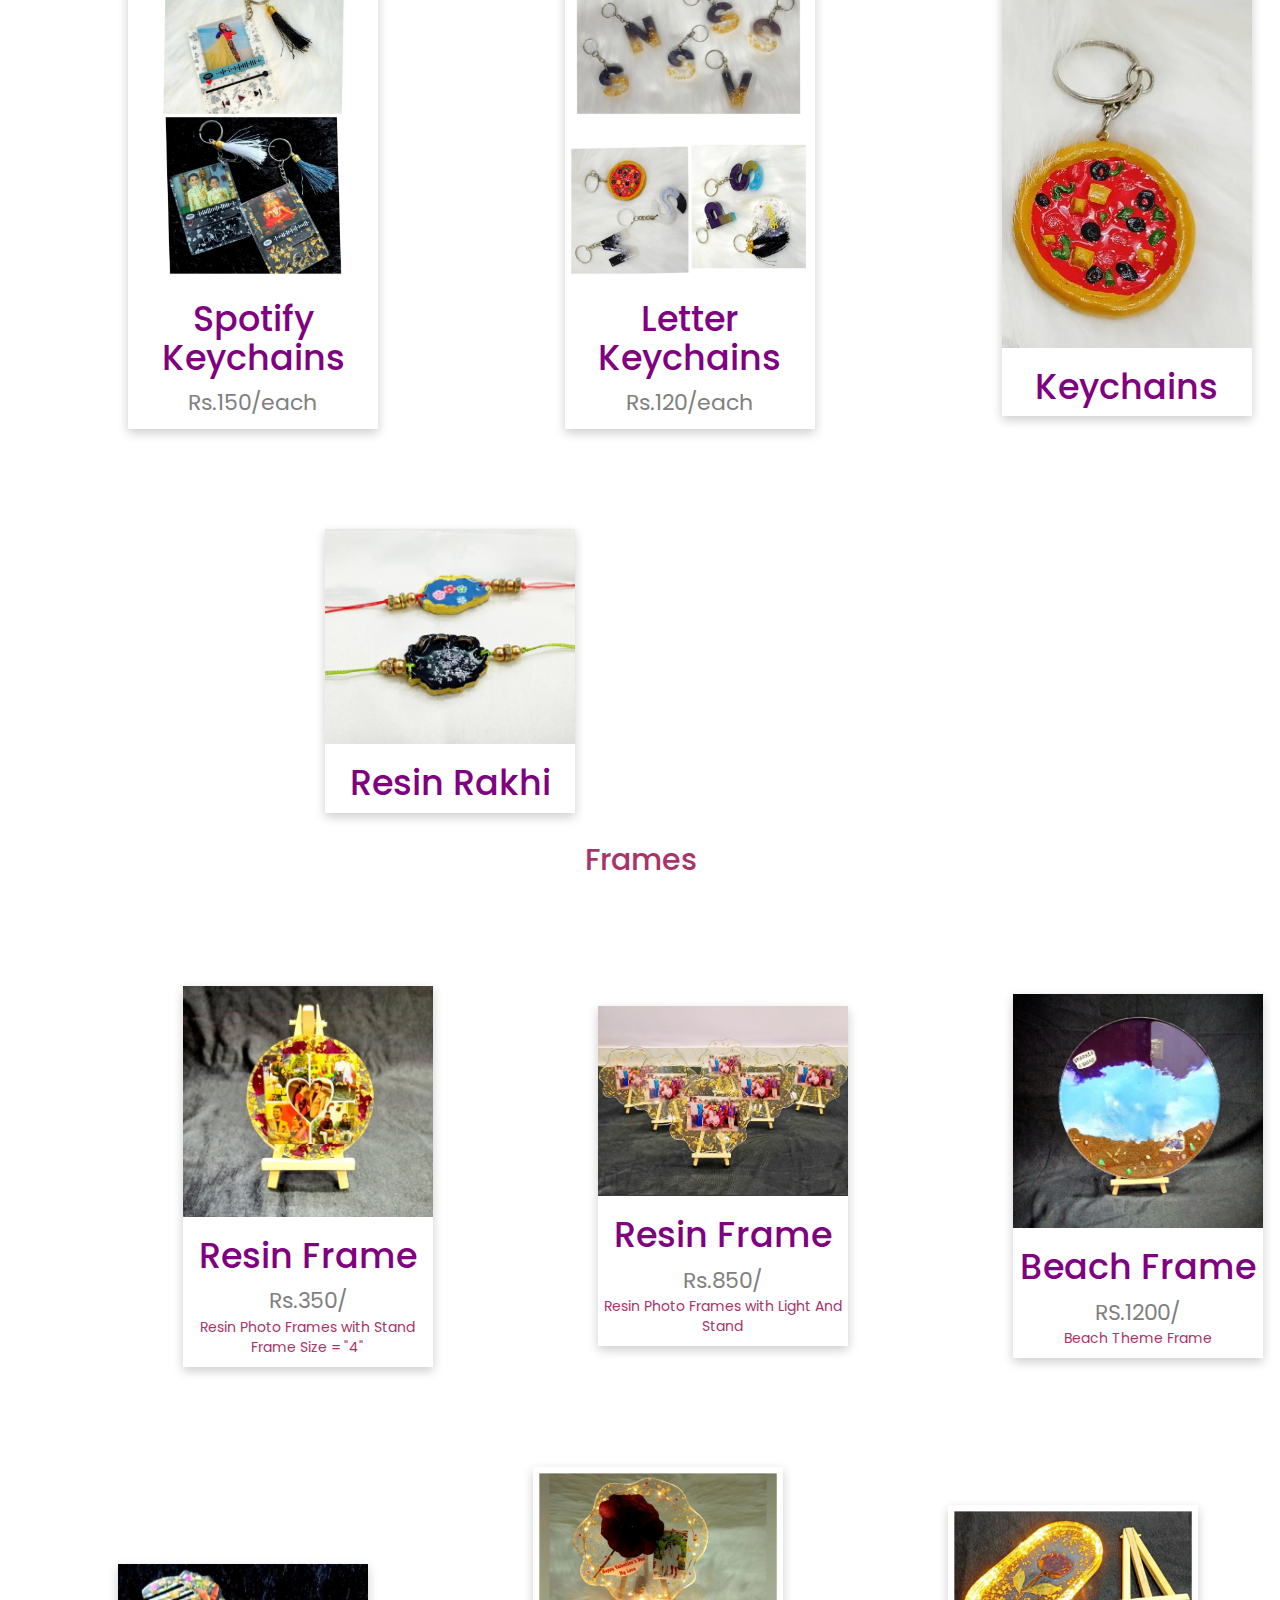
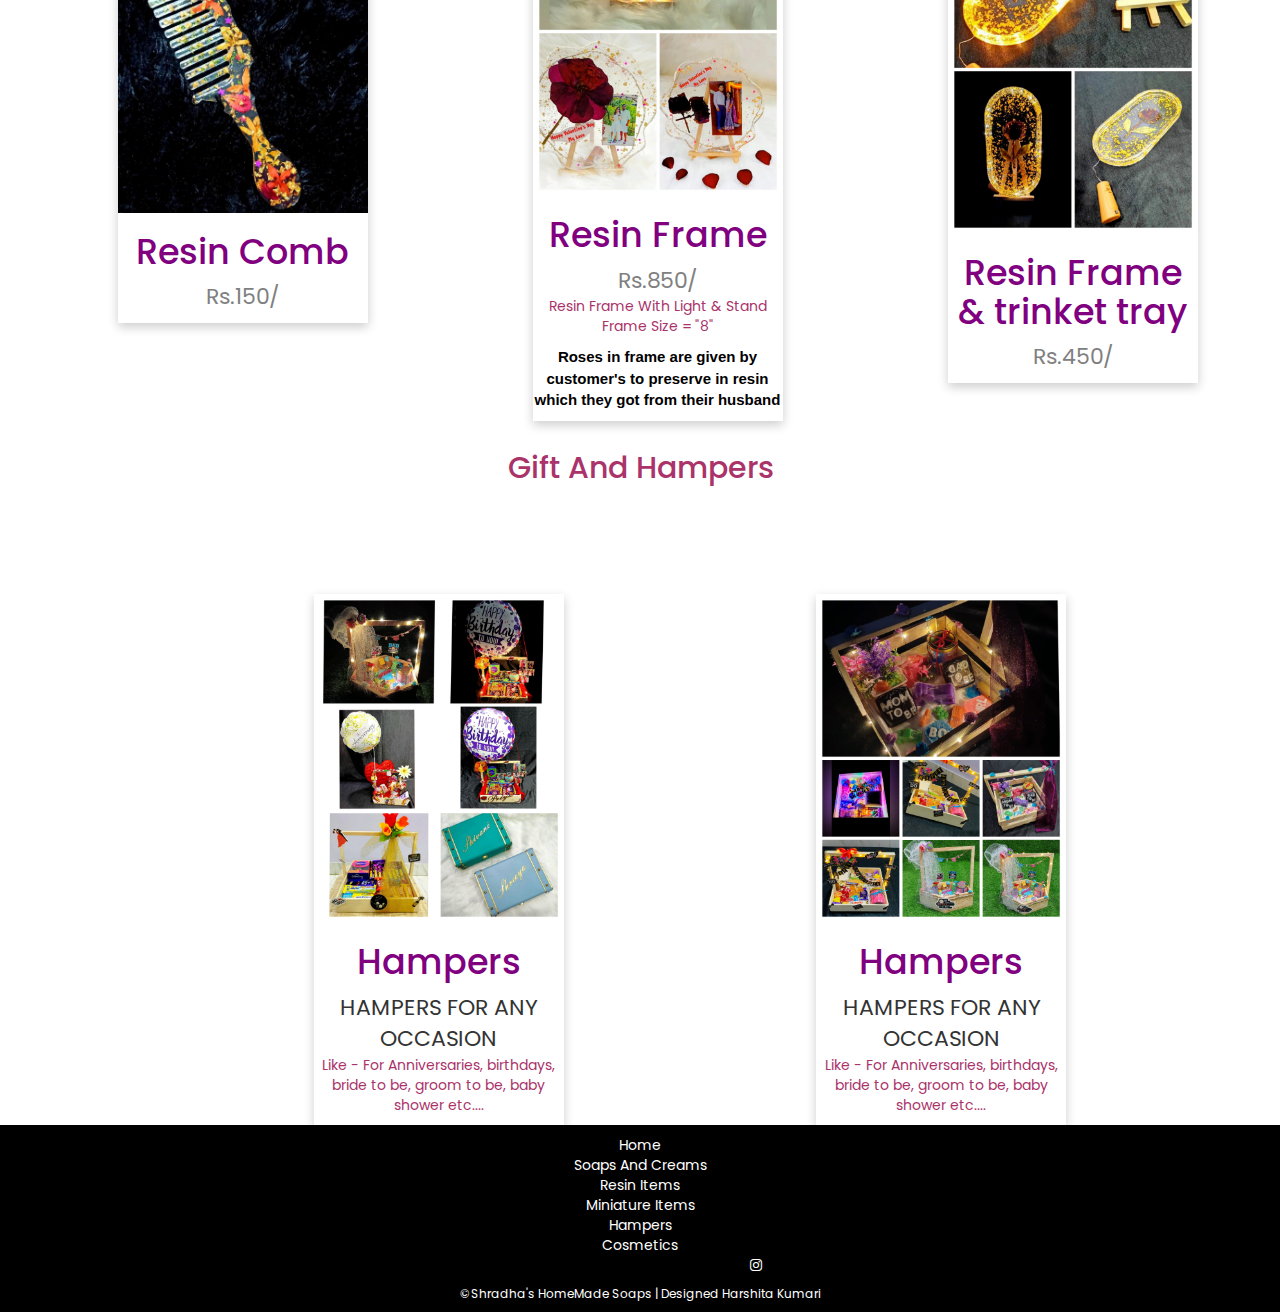
<file: resin.html>
<!DOCTYPE html>
<html lang="en">

<head>
    <title></title>
    <meta charset="utf-8">
    <meta http-equiv="X-UA-Compatible" content="IE=edge,chrome=1">
    <meta name="HandheldFriendly" content="true">
    <meta name="viewport" content="width=device-width, initial-scale=1">
    <link rel="stylesheet" href="https://cdnjs.cloudflare.com/ajax/libs/font-awesome/4.7.0/css/font-awesome.min.css">
    <link rel="stylesheet" href="https://maxcdn.bootstrapcdn.com/bootstrap/3.4.1/css/bootstrap.min.css">
    <link href="https://fonts.googleapis.com/css2?family=Poppins:wght@300&display=swap" rel="stylesheet">
    <link rel="preconnect" href="https://fonts.googleapis.com">
    <link rel="preconnect" href="https://fonts.gstatic.com" crossorigin>
    <link href="https://fonts.googleapis.com/css2?family=Fjalla+One&display=swap" rel="stylesheet">
    <script src="https://ajax.googleapis.com/ajax/libs/jquery/3.6.0/jquery.min.js"></script>
    <script src="https://maxcdn.bootstrapcdn.com/bootstrap/3.4.1/js/bootstrap.min.js"></script>
    <link rel="preconnect" href="https://fonts.googleapis.com">
    <link rel="preconnect" href="https://fonts.gstatic.com" crossorigin>
    <link rel="stylesheet" href="style.css">
    <link
        href="https://fonts.googleapis.com/css2?family=Fjalla+One&family=Open+Sans:ital@1&family=Poppins:ital,wght@1,200&display=swap"
        rel="stylesheet">
</head>

<body>
    <div class="sidebar">
        <nav>
            <ul id="MenuItems">
                <li><a href="index.html">Home</a></li>
                <li><a href="soap.html">Soaps And Creams</a></li>
                <li><a href="cos.html">Cosmetics</a></li>
                <li><a href="resin.html">Resin Items </a></li>
                <li><a href="ha.html">Hampers</a></li>
                <li><a href="minia.html">Miniatures </a></li>

            </ul>
        </nav>

    </div>
     <img src="menu.png" class="menu-icon" onclick="menutoggle()" width="22px">
    <h4>Resin Items</h4>
    <h4>Trays And Keychains</h4>
    <div class="row">
        <div class="card">
            <img src="trayy.jpg" alt="trayy" style="width:100%">
            <h1>Purple & white combination Resin tray<br>
                </h1>
            <p class="price">Rs.1200/set</p>
            <p class="dis"></p>
             <p class="usage">Set<br>
                1 tray & 4 coasters  </p>
        </div>
        <div class="card">
            <img src="tray.jpg" alt="tray" style="width:100%">
            <h1>Resin Platter</h1>
            <p class="price">Rs.1000/</p>
            <p class="dis"></p>
             <p class="usage"></p>
        </div>
        <div class="card">
            <img src="co.jpg" alt="tray" style="width:100%">
            <h1>Tray</h1>
            <p class="price">Rs.1200/set</p>
            <p class="dis"></p>
             <p class="usage"></p>
        </div>
        <div class="card">
            <img src="coast.jpg" alt="tray" style="width:100%">
            <h1>Triple Shade Resin Tray
                </h1>
            <p class="price">Rs.1200/set</p>
            <p class="dis"></p>
             <p class="usage">Set<br>
                It includes 1 tray & 4 coasters</p>
        </div>
        <div class="card">
            <img src="hara.jpg" alt="tray" style="width:100%">
            <h1>Resin Coasters</h1>
            <p class="price">Rs.400/set</p>
            <p class="dis"></p>
             <p class="usage">Set<br>
            4 Coasters</p>
        </div>
        <div class="card">
            <img src="keyu.jpg" alt="tray" style="width:100%">
            <h1>Resin Keychains</h1>
            <p class="price">Rs.120/each</p>
            <p class="dis">Customised</p>
             <p class="usage"></p>
        </div>
        <div class="card">
            <img src="kei.jpg" alt="tray" style="width:100%">
            <h1>Spotify Keychains</h1>
            <p class="price">Rs.150/each</p>
            <p class="dis"></p>
             <p class="usage"></p>
        </div>
        <div class="card">
            <img src="keyy.jpg" alt="tray" style="width:100%">
            <h1>Letter Keychains</h1>
            <p class="price">Rs.120/each</p>
            <p class="dis"></p>
             <p class="usage"></p>
        </div>
        <div class="card">
            <img src="water.jpg" alt="tray" style="width:100%">
            <h1>Keychains</h1>
            <p class="price"></p>
            <p class="dis"></p>
             <p class="usage"></p>
        </div>
        <div class="card">
            <img src="resin.jpeg" alt="tray" style="width:100%">
            <h1>Resin Rakhi</h1>
            <p class="price"></p>
            <p class="dis"></p>
             <p class="usage"></p>
        </div>
    </div>
    <h4>Frames</h4>
    <div class="row">
        <div class="card">
            <img src="photo.jpg" alt="tray" style="width:100%">
            <h1>Resin Frame</h1>
            <p class="price">Rs.350/</p>
            <p class="dis"></p>
             <p class="usage">Resin Photo Frames with Stand<br>
                Frame Size = "4"
            </p>
        </div>
        <div class="card">
            <img src="frame.jpg" alt="tray" style="width:100%">
            <h1>Resin Frame</h1>
            <p class="price">Rs.850/</p>
            <p class="dis"></p>
             <p class="usage">Resin Photo Frames with Light And Stand</p>
        </div>
        <div class="card">
            <img src="fr.jpg" alt="tray" style="width:100%">
            <h1>Beach Frame</h1>
            <p class="price">RS.1200/</p>
            <p class="dis"></p>
             <p class="usage">Beach Theme Frame</p>
        </div>
        <div class="card">
            <img src="comb.jpg" alt="tray" style="width:100%">
            <h1>Resin Comb</h1>
            <p class="price">Rs.150/</p>
            <p class="dis"></p>
             <p class="usage"></p>
        </div>
        <div class="card">
            <img src="pho.jpg" alt="tray" style="width:100%">
            <h1>Resin Frame</h1>
            <p class="price">Rs.850/</p>
            <p class="dis"></p>
             <p class="usage">Resin Frame With Light & Stand<br>
            Frame Size = "8"</p>

           <p class="note">  Roses in frame are given by customer's to preserve  in resin which they got from their husband</p>
        </div>
        <div class="card">
            <img src="trinkets.jpg" alt="tray" style="width:100%">
            <h1>Resin Frame & trinket tray</h1>
            <p class="price">Rs.450/</p>
            <p class="dis"></p>
             <p class="usage"></p>
        </div>

    </div>
    <h4>Gift And Hampers</h4>
    <div class="row">
        <div class="card">
            <img src="gift.jpg" alt="tray" style="width:100%">
            <h1>Hampers</h1>
            <p class="price"></p>
            <p class="dis">HAMPERS FOR ANY OCCASION<br></p>

             <p class="usage"> Like - For Anniversaries, birthdays, bride to be, groom to be, baby shower etc....</p>
        </div>
        <div class="card">
            <img src="ren.jpg" alt="tray" style="width:100%">
            <h1> Hampers</h1>
            <p class="price"></p>
            <p class="dis">HAMPERS FOR ANY OCCASION<br></p>

             <p class="usage"> Like - For Anniversaries, birthdays, bride to be, groom to be, baby shower etc....</p>
        </div>
    </div>
    <div class="footer">
        <p class="foo"><a href="index.html">Home</a></p>
        <p class="foo"><a href="soap.html">Soaps And Creams</a></p>
        <p class="foo"><a href="resin.html">Resin Items</a></p>
        <p class="foo"><a href="minia.html">Miniature Items</a></p>
        <p class="foo"><a href="ha.html">Hampers</a></p>
        <p class="foo"><a href="cos.html">Cosmetics</a></p>

      <a href="https://instagram.com/shradhas_homemade_soaps?utm_medium=copy_link"><i class="fa fa-instagram"></i></a>

        <p class="c">©Shradha's HomeMade Soaps | Designed Harshita Kumari</p>


</div>
<script>
    var MenuItems= document.getElementById("MenuItems");
 MenuItems.style.maxHeight= "0px" ;
 function menutoggle(){
     if(MenuItems.style.maxHeight == "0px")
     {
         MenuItems.style.maxHeight = "400px";


     }
     else {
         MenuItems.style.maxHeight = "0px";
     }
 }
    </script>
    </body>
    </html>
</file>
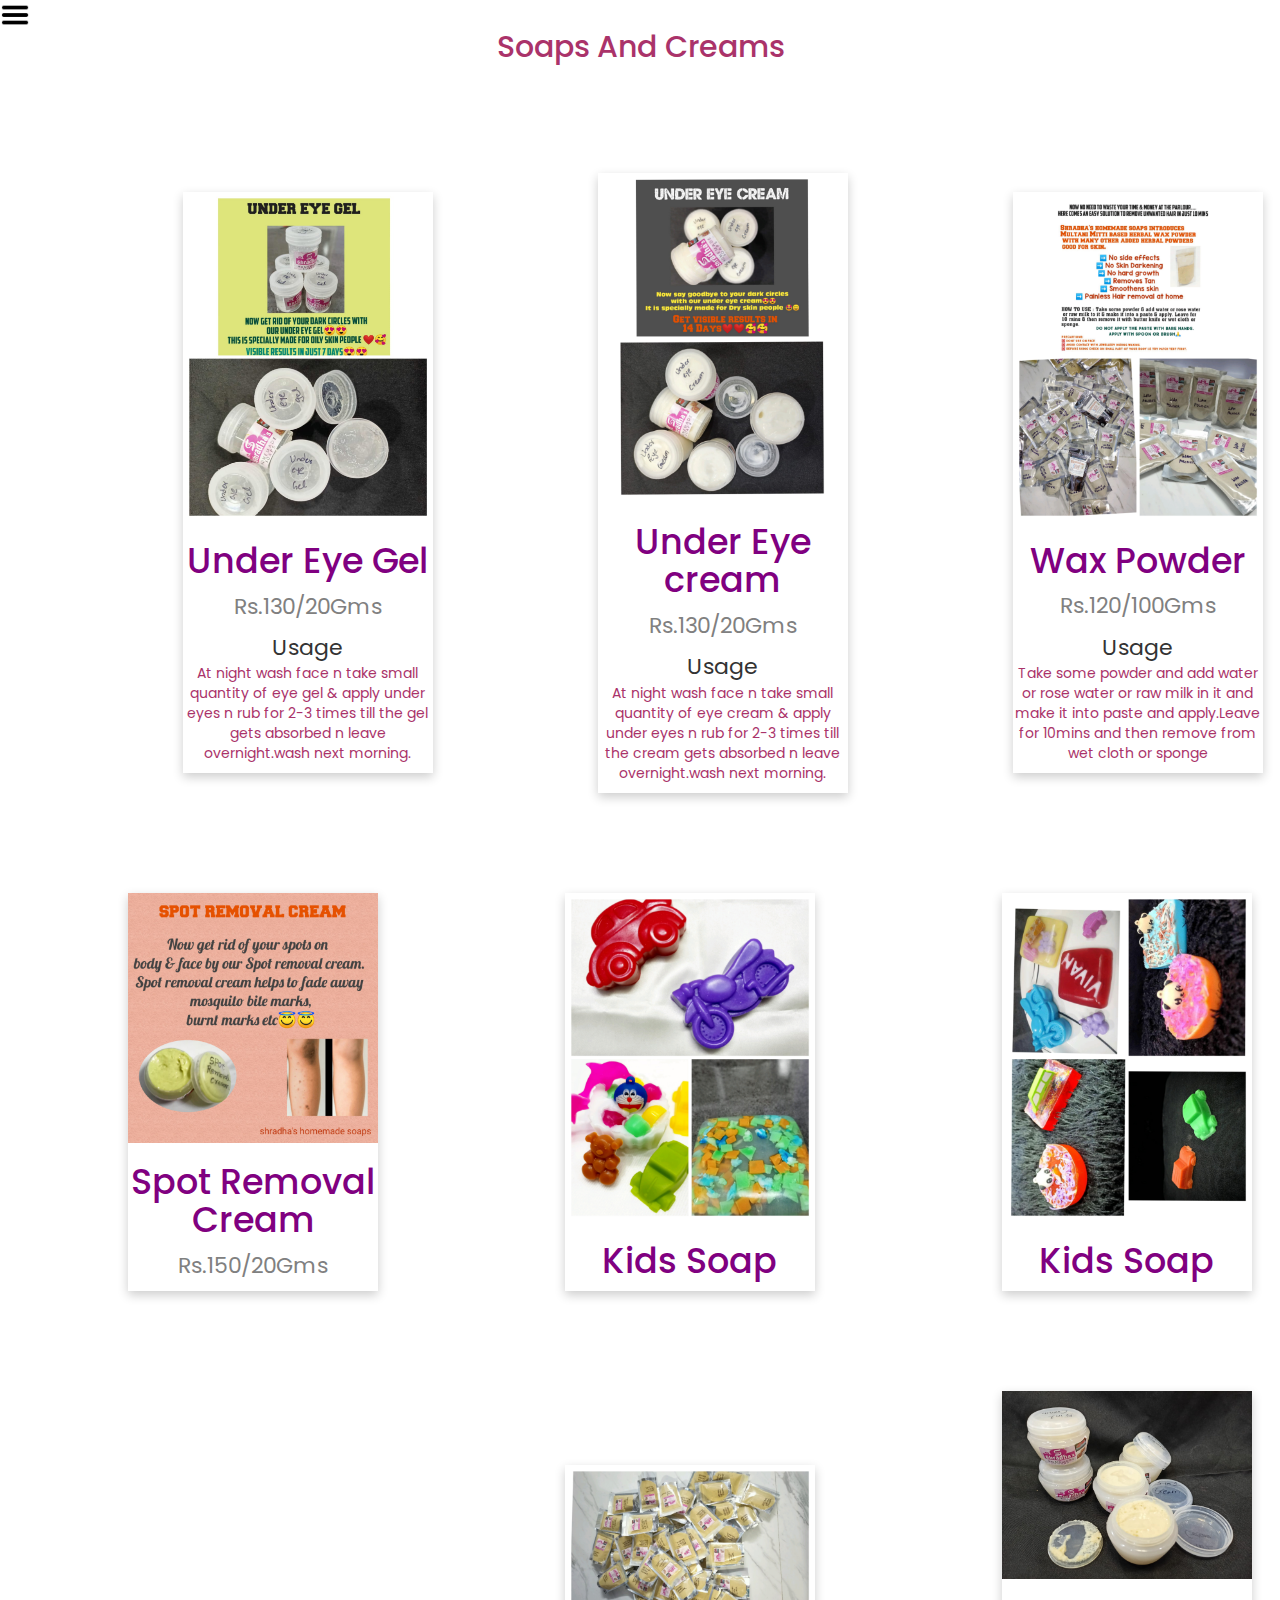
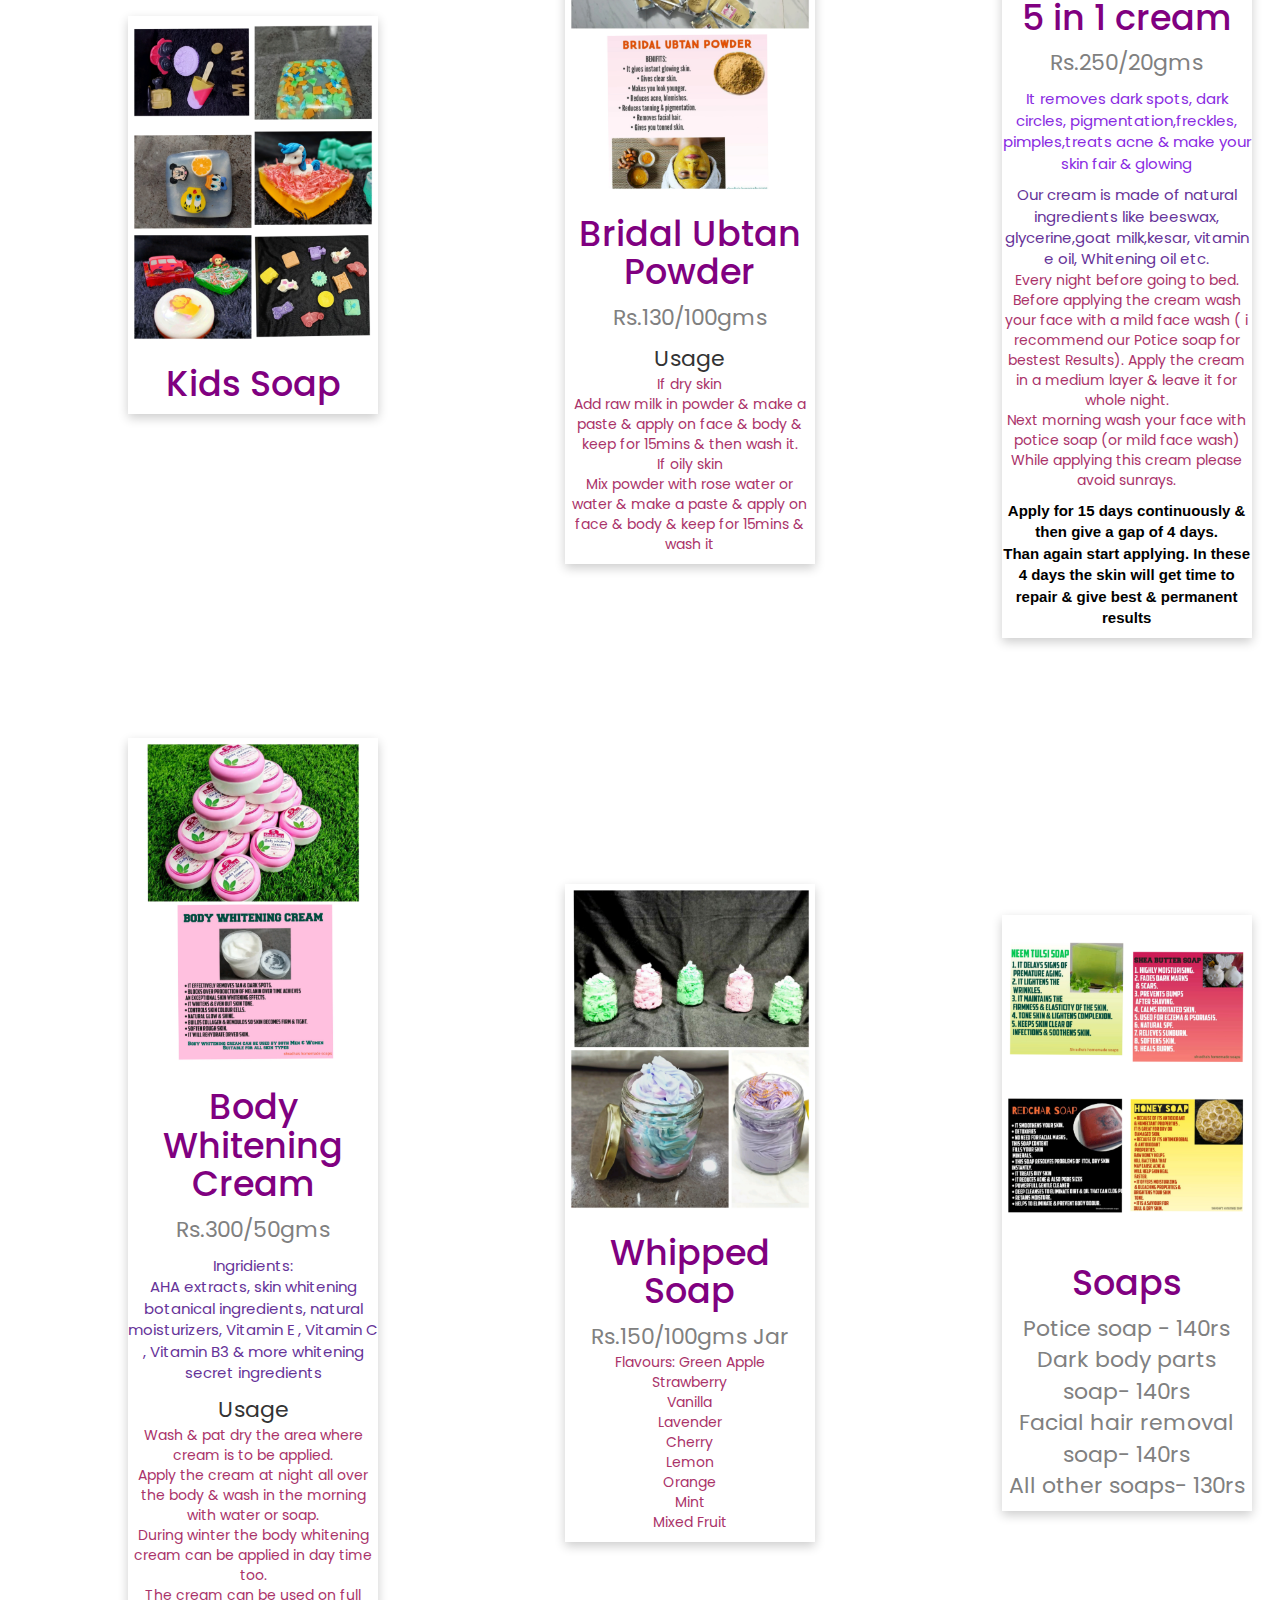
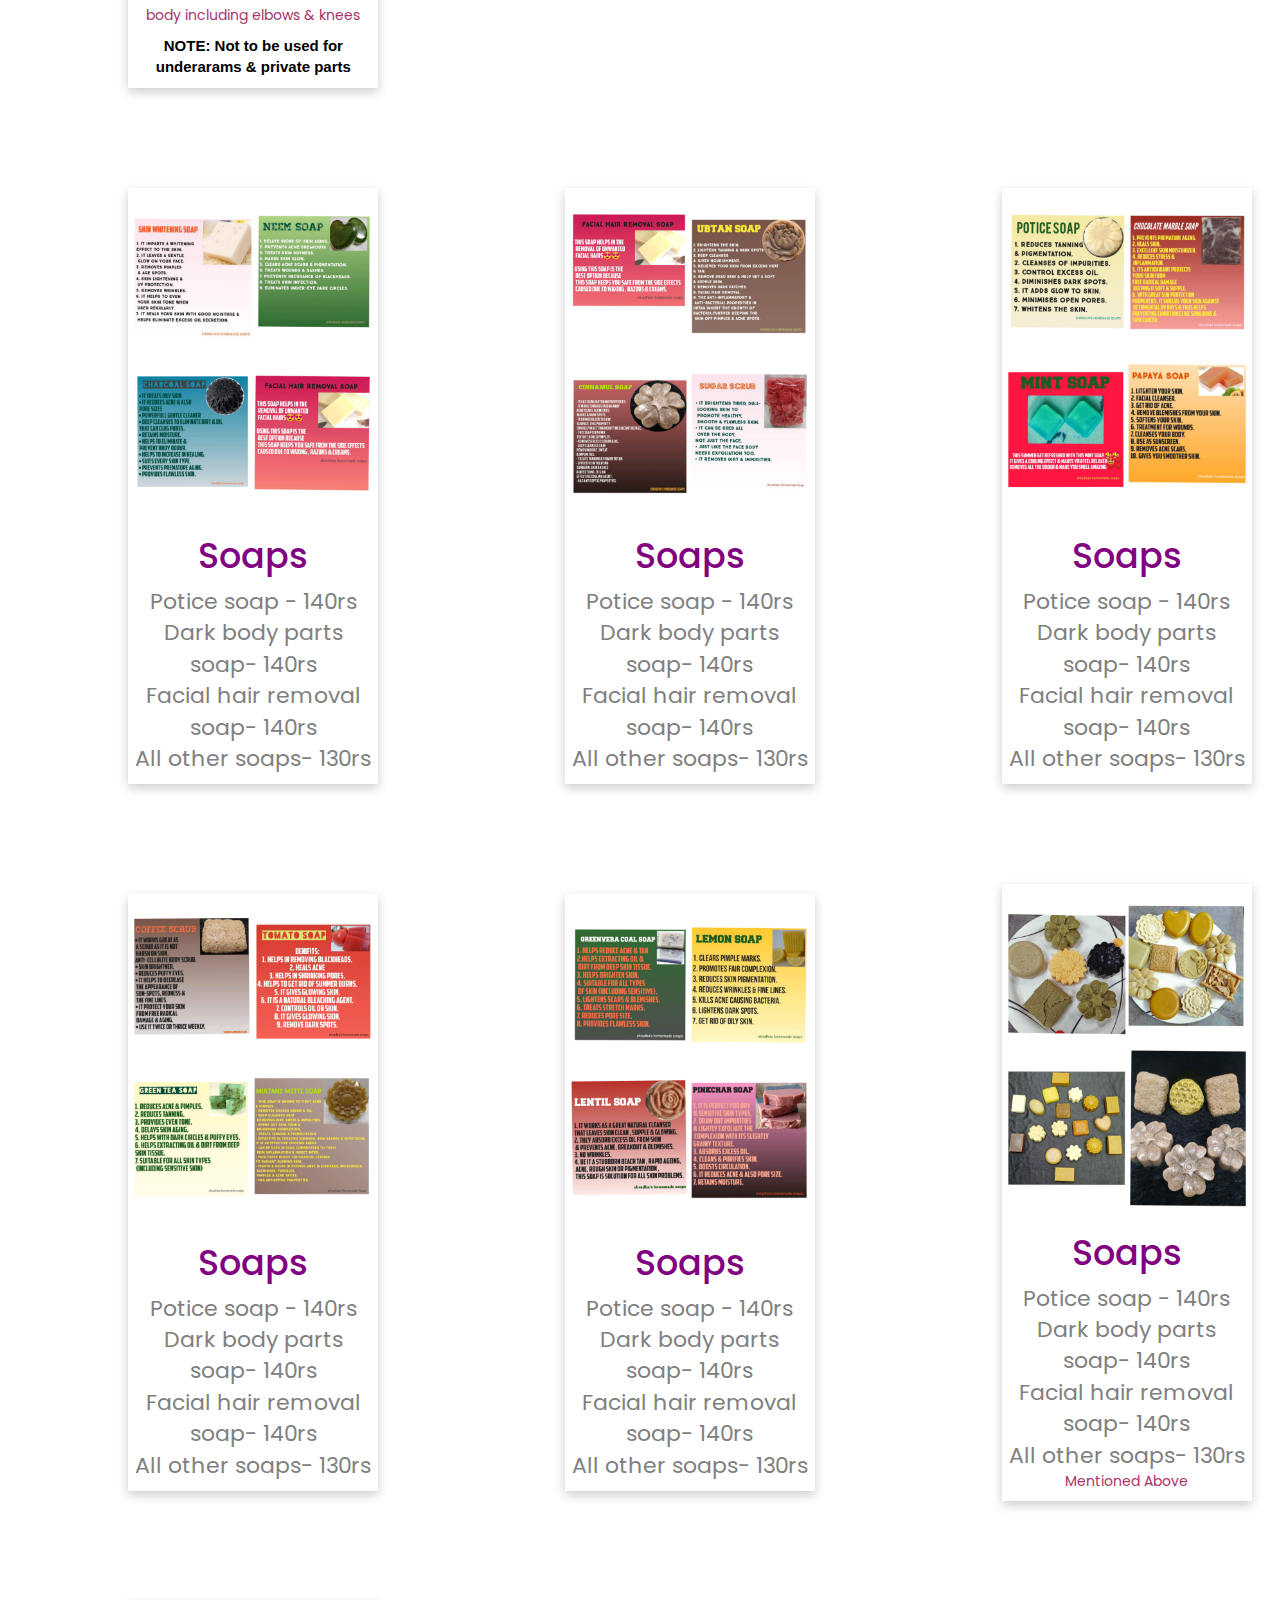
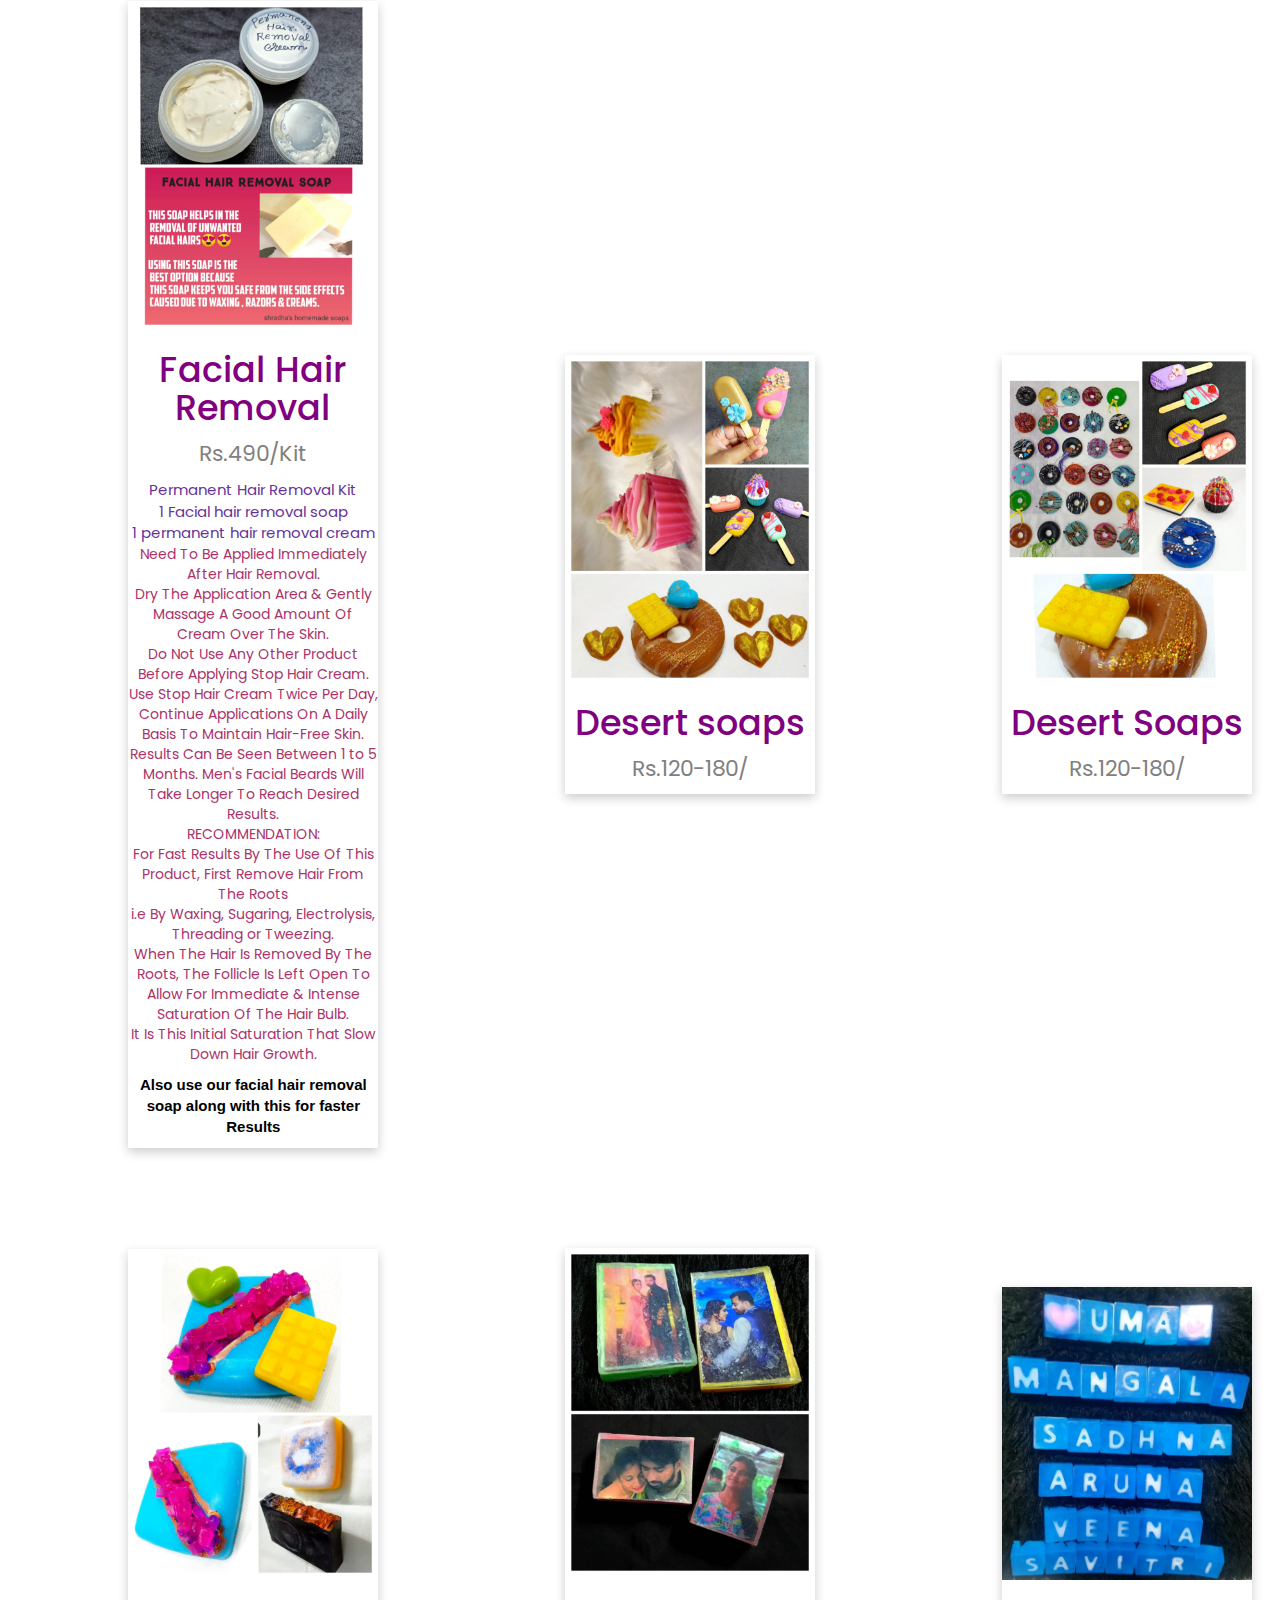
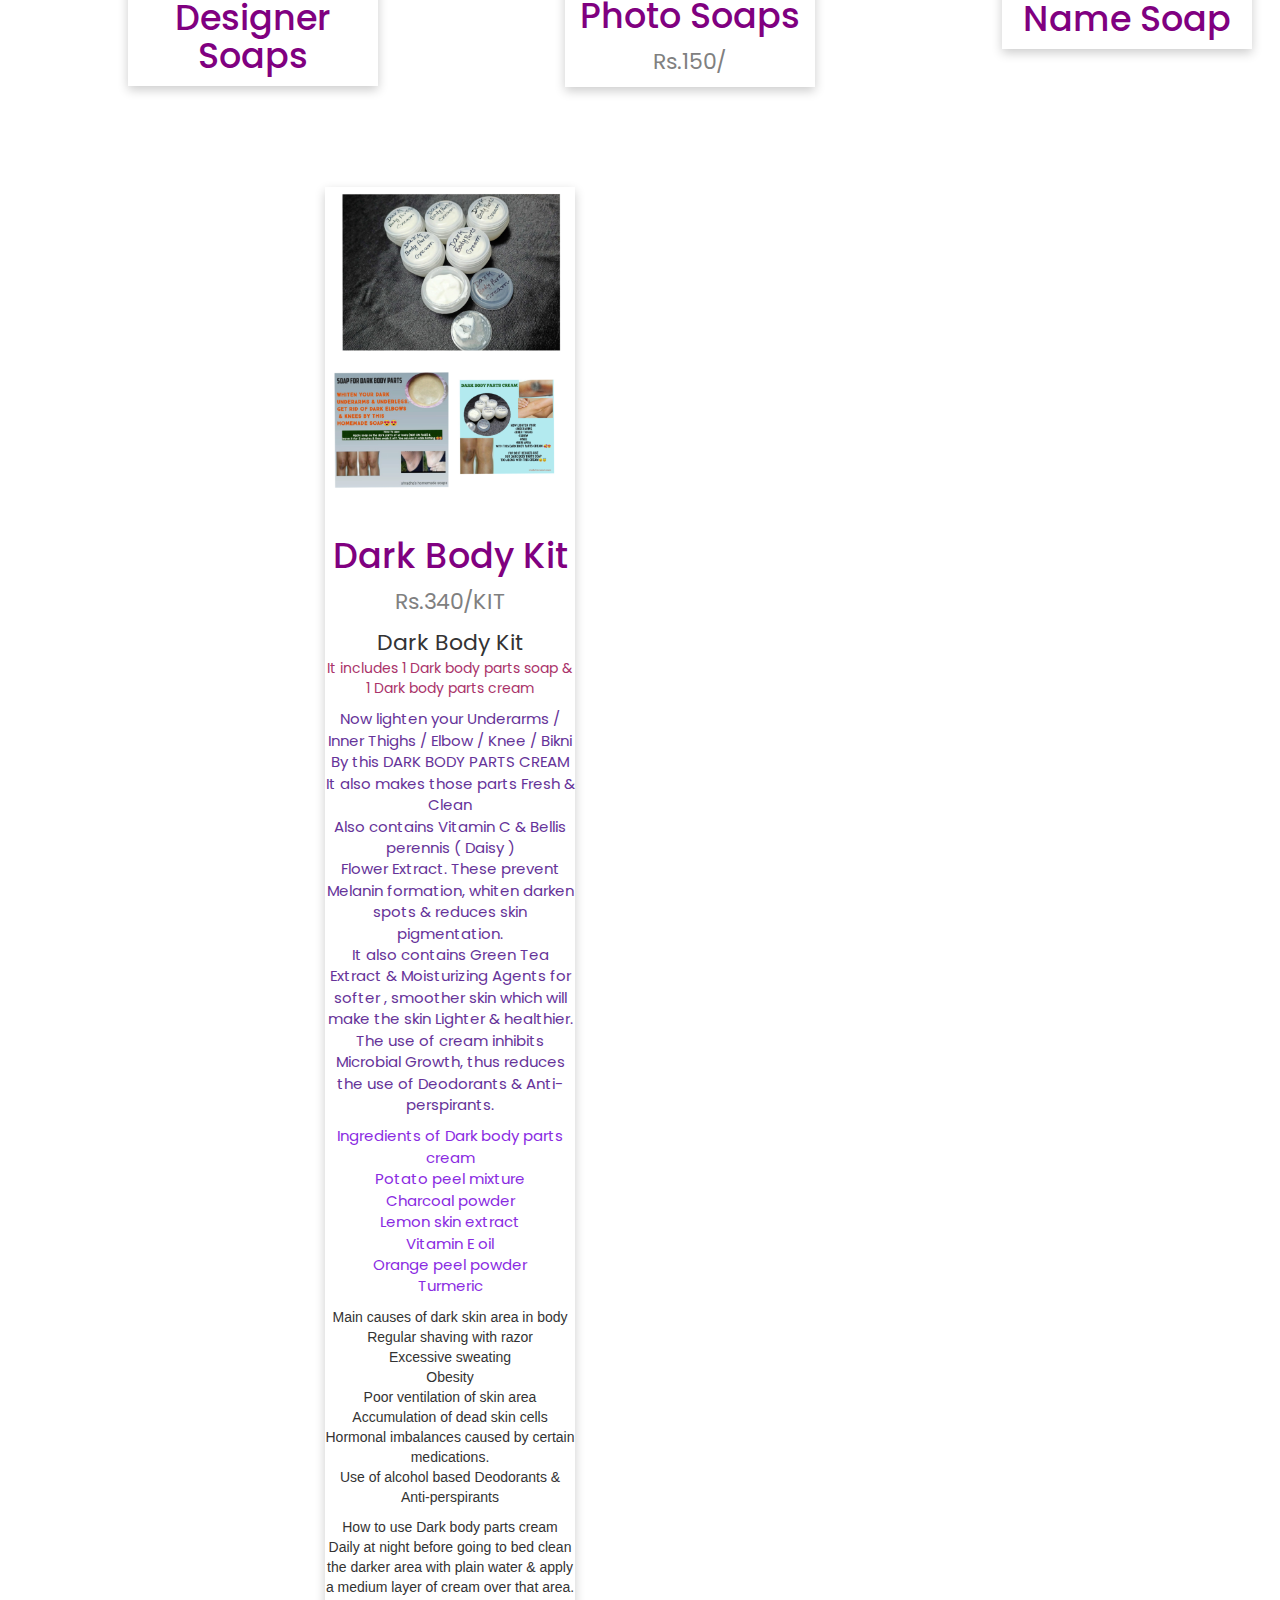
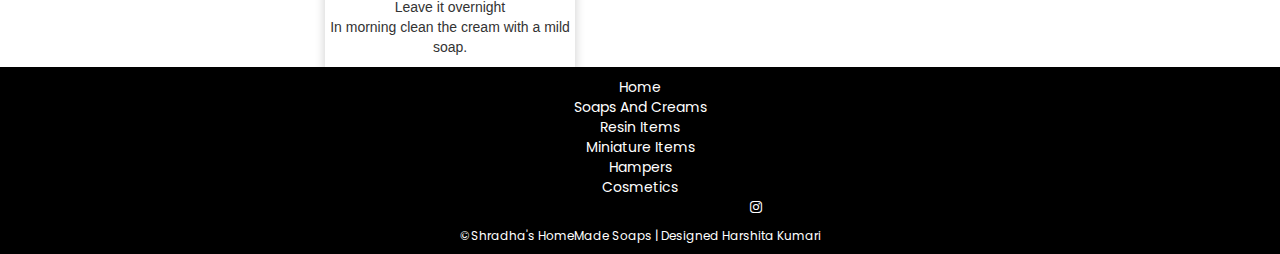
<file: soap.html>
<!DOCTYPE html>
<html lang="en">

<head>
    <title></title>
    <meta charset="utf-8">
    <meta http-equiv="X-UA-Compatible" content="IE=edge,chrome=1">
    <meta name="HandheldFriendly" content="true">
    <meta name="viewport" content="width=device-width, initial-scale=1">
    <link rel="stylesheet" href="https://cdnjs.cloudflare.com/ajax/libs/font-awesome/4.7.0/css/font-awesome.min.css">
    <link rel="stylesheet" href="https://maxcdn.bootstrapcdn.com/bootstrap/3.4.1/css/bootstrap.min.css">
    <link href="https://fonts.googleapis.com/css2?family=Poppins:wght@300&display=swap" rel="stylesheet">
    <link rel="preconnect" href="https://fonts.googleapis.com">
    <link rel="preconnect" href="https://fonts.gstatic.com" crossorigin>
    <link href="https://fonts.googleapis.com/css2?family=Fjalla+One&display=swap" rel="stylesheet">
    <script src="https://ajax.googleapis.com/ajax/libs/jquery/3.6.0/jquery.min.js"></script>
    <script src="https://maxcdn.bootstrapcdn.com/bootstrap/3.4.1/js/bootstrap.min.js"></script>
    <link rel="preconnect" href="https://fonts.googleapis.com">
    <link rel="preconnect" href="https://fonts.gstatic.com" crossorigin>
    <link rel="stylesheet" href="style.css">
    <link
        href="https://fonts.googleapis.com/css2?family=Fjalla+One&family=Open+Sans:ital@1&family=Poppins:ital,wght@1,200&display=swap"
        rel="stylesheet">
</head>

<body>
    <div class="sidebar">
        <nav>
            <ul id="MenuItems">
                <li><a href="index.html">Home</a></li>
                <li><a href="soap.html">Soaps And Creams</a></li>
                <li><a href="cos.html">Cosmetics</a></li>
                <li><a href="ha.html">Hampers</a></li>
                <li><a href="resin.html">Resin Items </a></li>
                <li><a href="minia.html">Miniatures </a></li>

            </ul>
        </nav>

    </div>
     <img src="menu.png" class="menu-icon" onclick="menutoggle()" width="22px">
    <h4>Soaps And Creams</h4>
    <div class="row">
        <div class="card">
            <img src="eyr.jpg" alt="cream" style="width:100%">
            <h1>Under Eye Gel</h1>
            <p class="price">Rs.130/20Gms</p>
            <p class="dis">Usage</p>
             <p class="usage">

                At night wash face n take small quantity of eye gel & apply under eyes n rub for 2-3 times till the gel
                gets absorbed n leave overnight.wash next morning.</p>

        </div>

        <div class="card">
            <img src="eyecream.jpg" alt="cream" style="width:100%">
            <h1>Under Eye cream</h1>
            <p class="price">Rs.130/20Gms</p>
            <p class="dis">Usage</p>
             <p class="usage">
                At night wash face n take small quantity of eye cream & apply under eyes n rub for 2-3 times till the
                cream gets absorbed n leave overnight.wash next morning.</p>
        </div>
        <div class="card">
            <img src="wax powder.jpg" alt="powder" style="width:100%">
            <h1>Wax Powder</h1>
            <p class="price">Rs.120/100Gms</p>
            <p class="dis">Usage</p>
             <p class="usage">Take some powder and add water or rose water or raw milk in it and make it into paste and
                apply.Leave for 10mins and then remove from wet cloth or sponge</p>
        </div>


        <div class="card">
            <img src="spot.jpeg" alt="powder" style="width:100%">
            <h1>Spot Removal Cream</h1>
            <p class="price">Rs.150/20Gms</p>
            <p class="dis"></p>
             <p class="usage"></p>
        </div>


        <div class="card">
            <img src="horse.jpg" alt="horse" style="width:100%">
            <h1>Kids Soap</h1>
            <p class="price"></p>
            <p class="dis"></p>
             <p class="usage"></p>
        </div>
        <div class="card">
            <img src="kidsoap.jpg" alt="kids" style="width:100%">
            <h1>Kids Soap</h1>
            <p class="price"></p>
            <p class="dis"></p>
             <p class="usage"></p>
        </div>
        <div class="card">
            <img src="lolli.jpg" alt="lollr" style="width:100%">
            <h1>Kids Soap</h1>
            <p class="price"></p>
            <p class="dis"></p>
             <p class="usage"></p>
        </div>
        <div class="card">
            <img src="ubtan.jpg" alt="ubtan" style="width:100%">
            <h1>Bridal Ubtan Powder</h1>
            <p class="price">Rs.130/100gms</p>
            <p class="dis">Usage</p>
             <p class="usage">If dry skin<br>
                Add raw milk in powder & make a paste & apply on face & body & keep for 15mins & then wash it.<br>

                If oily skin<br>
                Mix powder with rose water or water & make a paste & apply on face & body & keep for 15mins & wash it
            </p>
        </div>
        <div class="card">
            <img src="inone.jpeg" alt="lollr" style="width:100%">
            <h1>5 in 1 cream</h1>
            <p class="price">Rs.250/20gms</p>

            <p class="diss">It removes dark spots, dark circles, pigmentation,freckles, pimples,treats acne & make your
                skin fair & glowing</p>
            <p class="ing">Our cream is made of natural ingredients like beeswax, glycerine,goat milk,kesar, vitamin e
                oil, Whitening oil etc.</p>
             <p class="usage">Every night before going to bed.<br>
                Before applying the cream wash your face with a mild face wash ( i recommend our Potice soap for bestest
                Results).
                Apply the cream in a medium layer & leave it for whole night.<br>
                Next morning wash your face with potice soap (or mild face wash)<br>
                While applying this cream please avoid sunrays.</p>
            <p class="note">Apply for 15 days continuously & then give a gap of 4 days.<br> Than again start applying.
                In these 4 days the skin will get time to repair & give best & permanent results</p>
        </div>


        <div class="card">
            <img src="whiten.jpg" alt="white" style="width:100%">
            <h1>Body Whitening Cream</h1>
            <p class="price">Rs.300/50gms</p>
            <p class="ing">Ingridients:<br>
                AHA extracts, skin whitening botanical ingredients, natural moisturizers, Vitamin E , Vitamin C ,
                Vitamin B3 & more whitening secret ingredients</p>
            <p class="dis">Usage</p>
             <p class="usage">Wash & pat dry the area where cream is to be applied.<br>
                Apply the cream at night all over the body & wash in the morning with water or soap.<br>
                During winter the body whitening cream can be applied in day time too.<br>
                The cream can be used on full body including elbows & knees</p>
            <p class="note">NOTE: Not to be used for underarams & private parts</p>

        </div>
        <div class="card">
            <img src="foam.jpg" alt="foam" style="width:100%">
            <h1>Whipped Soap</h1>
            <p class="price">Rs.150/100gms Jar</p>
            <p class="dis"></p>
             <p class="usage">Flavours:
                Green Apple<br>
                Strawberry<br>
                Vanilla<br>
                Lavender<br>
                Cherry<br>
                Lemon<br>
                Orange<br>
                Mint<br>
                Mixed Fruit</p>
        </div>

        <div class="card">
            <img src="soap1.jpg" alt="soap1" style="width:100%">
            <h1>Soaps</h1>
            <p class="price">Potice soap - 140rs<br>
                Dark body parts soap- 140rs<br>
                Facial hair removal soap- 140rs<br>
                All other soaps- 130rs</p>
            <p class="dis"></p>
             <p class="usage"></p>
        </div>
        <div class="card">
            <img src="soap2.jpg" alt="soap2" style="width:100%">
            <h1>Soaps</h1>
            <p class="price">Potice soap - 140rs<br>
                Dark body parts soap- 140rs<br>
                Facial hair removal soap- 140rs<br>
                All other soaps- 130rs</p>
            <p class="dis"></p>
             <p class="usage"></p>
        </div>
        <div class="card">
            <img src="soap3.jpg" alt="soap3" style="width:100%">
            <h1>Soaps</h1>
            <p class="price">Potice soap - 140rs<br>
                Dark body parts soap- 140rs<br>
                Facial hair removal soap- 140rs<br>
                All other soaps- 130rs</p>
            <p class="dis"></p>
             <p class="usage"></p>
        </div>
        <div class="card">
            <img src="soap4.jpg" alt="soap4" style="width:100%">
            <h1>Soaps</h1>
            <p class="price">Potice soap - 140rs<br>
                Dark body parts soap- 140rs<br>
                Facial hair removal soap- 140rs<br>
                All other soaps- 130rs</p>
            <p class="dis"></p>
             <p class="usage"></p>
        </div>
        <div class="card">
            <img src="soap5.jpg" alt="soap5" style="width:100%">
            <h1>Soaps</h1>
            <p class="price">Potice soap - 140rs<br>
                Dark body parts soap- 140rs<br>
                Facial hair removal soap- 140rs<br>
                All other soaps- 130rs</p>
            <p class="dis"></p>
             <p class="usage"></p>
        </div>
        <div class="card">
            <img src="soap6.jpg" alt="soap6" style="width:100%">
            <h1>Soaps</h1>
            <p class="price">Potice soap - 140rs<br>
                Dark body parts soap- 140rs<br>
                Facial hair removal soap- 140rs<br>
                All other soaps- 130rs</p>
            <p class="dis"></p>
             <p class="usage"></p>
        </div>
        <div class="card">
            <img src="soapss.jpg" alt="soapss" style="width:100%">
            <h1>Soaps</h1>
            <p class="price">Potice soap - 140rs<br>
                Dark body parts soap- 140rs<br>
                Facial hair removal soap- 140rs<br>
                All other soaps- 130rs</p>
            <p class="dis"></p>
             <p class="usage">Mentioned Above</p>
        </div>

        <div class="card">
            <img src="facial.jpg" alt="facial" style="width:100%">
            <h1>Facial Hair Removal</h1>
            <p class="price">Rs.490/Kit</p>
            <p class="dis"></p>
            <p class="ing">Permanent Hair Removal Kit<br>
                1 Facial hair removal soap<br>
                1 permanent hair removal cream</p>
             <p class="usage">Need To Be Applied Immediately After Hair Removal.<br>
                Dry The Application Area & Gently Massage A Good Amount Of Cream Over The Skin.<br>
                Do Not Use Any Other Product Before Applying Stop Hair Cream.<br>
                Use Stop Hair Cream Twice Per Day, Continue Applications On A Daily Basis To Maintain Hair-Free
                Skin.<br>
                Results Can Be Seen Between 1 to 5 Months. Men's Facial Beards Will Take Longer To Reach Desired
                Results.<br>
                RECOMMENDATION:<br>
                For Fast Results By The Use Of This Product, First Remove Hair From The Roots<br>
                i.e By Waxing, Sugaring, Electrolysis, Threading or Tweezing.<br>
                When The Hair Is Removed By The Roots, The Follicle Is Left Open To Allow For Immediate & Intense
                Saturation Of The Hair Bulb.<br>
                It Is This Initial Saturation That Slow Down Hair Growth.</p>
            <p class="note">Also use our facial hair removal soap along with this for faster Results</p>
        </div>


        <div class="card">
            <img src="deert.jpg" alt="deert" style="width:100%">
            <h1>Desert soaps</h1>
            <p class="price">Rs.120-180/</p>
            <p class="dis"></p>
             <p class="usage"></p>
        </div>
        <div class="card">
            <img src="desert.jpg" alt="desert" style="width:100%">
            <h1>Desert Soaps</h1>
            <p class="price">Rs.120-180/</p>
            <p class="dis"></p>
             <p class="usage"></p>
        </div>
        <div class="card">
            <img src="designer.jpg" alt="design" style="width:100%">
            <h1>Designer Soaps</h1>
            <p class="price"></p>
            <p class="dis"></p>
             <p class="usage"></p>
        </div>
        <div class="card">
            <img src="name.jpg" alt="name" style="width:100%">
            <h1>Photo Soaps</h1>
            <p class="price">Rs.150/</p>
            <p class="dis"></p>
             <p class="usage"></p>
        </div>

        <div class="card">
            <img src="letter.jpg" alt="found" style="width:100%">
            <h1>Name Soap</h1>
            <p class="price"></p>
            <p class="dis"></p>
             <p class="usage"></p>
        </div>
        <div class="card">
            <img src="darkbody.jpg" alt="body" style="width:100%">
            <h1>Dark Body Kit</h1>
            <p class="price">Rs.340/KIT</p>
            <p class="dis">Dark Body Kit</p>
             <p class="usage">It includes
                1 Dark body parts soap &
                1 Dark body parts cream
            </p>
            <p class="ing">Now lighten your Underarms / Inner Thighs / Elbow / Knee / Bikni By this DARK BODY PARTS CREAM<br>
                It also makes those parts Fresh & Clean<br>
                Also contains Vitamin C & Bellis perennis ( Daisy )<br>
                Flower Extract. These prevent Melanin formation, whiten darken spots & reduces skin pigmentation.<br>
                It also contains Green Tea Extract & Moisturizing Agents for softer , smoother skin which will make the skin Lighter & healthier.<br>
                The use of cream inhibits Microbial Growth, thus reduces the use of Deodorants & Anti-perspirants.</p>
                <p class="diss">Ingredients of Dark body parts cream<br>
                    Potato peel mixture<br>
                    Charcoal powder<br>
                    Lemon skin extract<br>
                    Vitamin E oil<br>
                    Orange peel powder<br>
                    Turmeric
                    </p>
<p class="cause">Main causes of dark skin area in body<br>
    Regular shaving with razor<br>
    Excessive sweating<br>
    Obesity<br>
    Poor ventilation of skin area<br>
    Accumulation of dead skin cells<br>
    Hormonal imbalances caused by certain medications.<br>
    Use of alcohol based Deodorants & Anti-perspirants</p>


    <p class="ge">How to use Dark body parts cream<br>
        Daily at night before going to bed clean the darker area with plain water & apply a medium layer of cream over that area.<br>
        Leave it overnight<br>
        In morning clean the cream with a mild soap.
        </p>




        </div>
    </div>

    <div class="footer">
        <p class="foo"><a href="index.html">Home</a></p>
        <p class="foo"><a href="soap.html">Soaps And Creams</a></p>
        <p class="foo"><a href="resin.html">Resin Items</a></p>
        <p class="foo"><a href="minia.html">Miniature Items</a></p>
        <p class="foo"><a href="ha.html">Hampers</a></p>
        <p class="foo"><a href="cos.html">Cosmetics</a></p>

      <a href="https://instagram.com/shradhas_homemade_soaps?utm_medium=copy_link"><i class="fa fa-instagram"></i></a>

        <p class="c">©Shradha's HomeMade Soaps | Designed Harshita Kumari</p>


</div>
<script>
    var MenuItems= document.getElementById("MenuItems");
 MenuItems.style.maxHeight= "0px" ;
 function menutoggle(){
     if(MenuItems.style.maxHeight == "0px")
     {
         MenuItems.style.maxHeight = "400px";


     }
     else {
         MenuItems.style.maxHeight = "0px";
     }
 }
    </script>
    </body>
    </html>
</file>
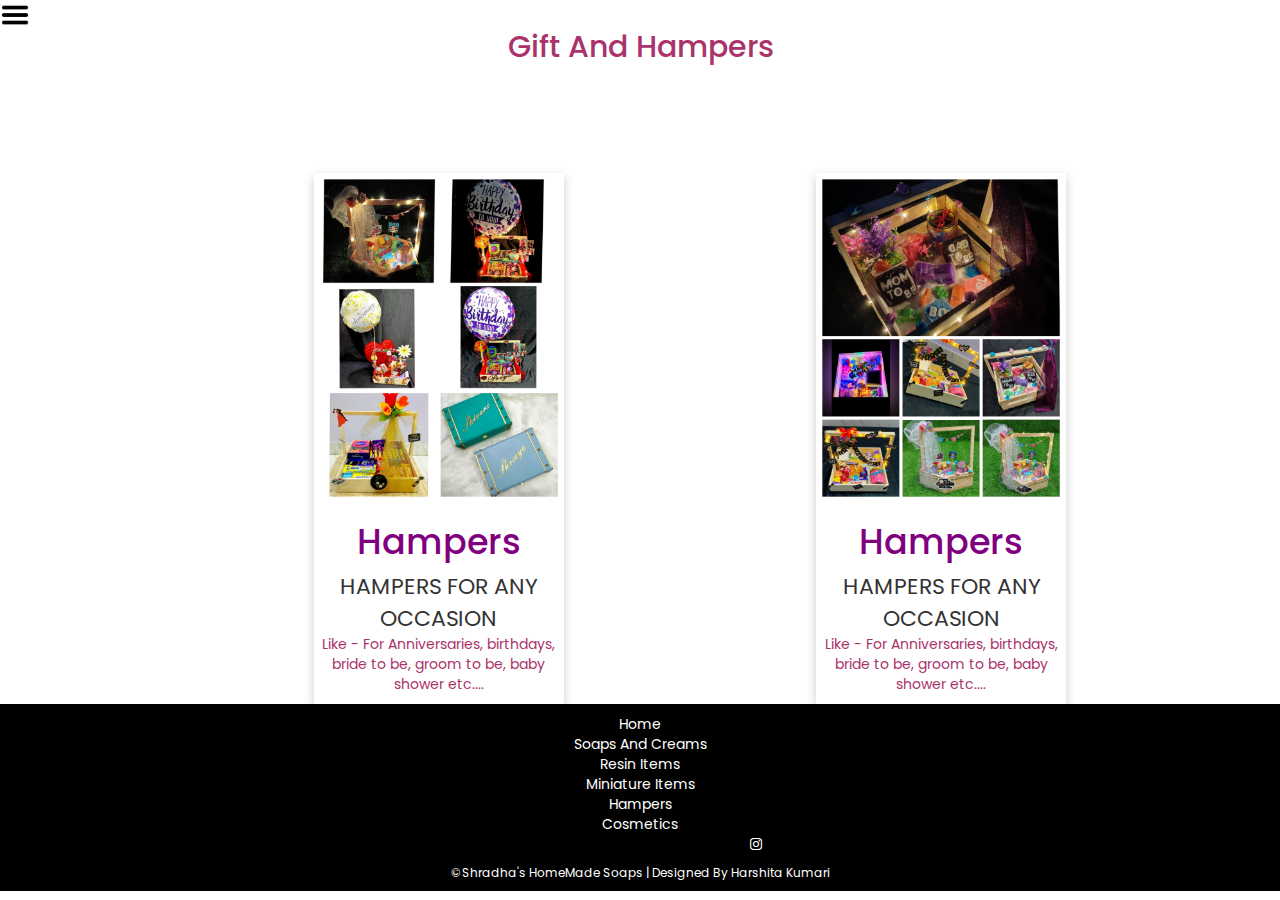
<file: public/ha.html>
<!DOCTYPE html>
<html lang="en">

<head>
    <title></title>
    <meta charset="utf-8">
    <meta http-equiv="X-UA-Compatible" content="IE=edge,chrome=1">
    <meta name="HandheldFriendly" content="true">
    <meta name="viewport" content="width=device-width, initial-scale=1">
    <link rel="stylesheet" href="https://cdnjs.cloudflare.com/ajax/libs/font-awesome/4.7.0/css/font-awesome.min.css">
    <link rel="stylesheet" href="https://maxcdn.bootstrapcdn.com/bootstrap/3.4.1/css/bootstrap.min.css">
    <link href="https://fonts.googleapis.com/css2?family=Poppins:wght@300&display=swap" rel="stylesheet">
    <link rel="preconnect" href="https://fonts.googleapis.com">
    <link rel="preconnect" href="https://fonts.gstatic.com" crossorigin>
    <link href="https://fonts.googleapis.com/css2?family=Fjalla+One&display=swap" rel="stylesheet">
    <script src="https://ajax.googleapis.com/ajax/libs/jquery/3.6.0/jquery.min.js"></script>
    <script src="https://maxcdn.bootstrapcdn.com/bootstrap/3.4.1/js/bootstrap.min.js"></script>
    <link rel="preconnect" href="https://fonts.googleapis.com">
    <link rel="preconnect" href="https://fonts.gstatic.com" crossorigin>
    <link rel="stylesheet" href="style.css">
    <link
        href="https://fonts.googleapis.com/css2?family=Fjalla+One&family=Open+Sans:ital@1&family=Poppins:ital,wght@1,200&display=swap"
        rel="stylesheet">
</head>

<body>
    <div class="sidebar">
        <nav>
            <ul id="MenuItems">
                <li><a href="index.html">Home</a></li>
                <li><a href="soap.html">Soaps And Creams</a></li>
                <li><a href="cos.html">Cosmetics</a></li>
                <li><a href="resin.html">Resin Items </a></li>
                <li><a href="ha.html">Hampers</a></li>
                <li><a href="minia.html">Miniatures </a></li>

            </ul>
        </nav>

    </div>
     <img src="menu.png" class="menu-icon" onclick="menutoggle()" width="22px">
    <h4></h4>


    <h4>Gift And Hampers</h4>
    <div class="row">
        <div class="card">
            <img src="gift.jpg" alt="tray" style="width:100%">
            <h1>Hampers</h1>
            <p class="price"></p>
            <p class="dis">HAMPERS FOR ANY OCCASION<br></p>

             <p class="usage"> Like - For Anniversaries, birthdays, bride to be, groom to be, baby shower etc....</p>
        </div>
        <div class="card">
            <img src="ren.jpg" alt="tray" style="width:100%">
            <h1> Hampers</h1>
            <p class="price"></p>
            <p class="dis">HAMPERS FOR ANY OCCASION<br></p>

             <p class="usage"> Like - For Anniversaries, birthdays, bride to be, groom to be, baby shower etc....</p>
        </div>
    </div>
    <div class="footer">
        <p class="foo"><a href="index.html">Home</a></p>
        <p class="foo"><a href="soap.html">Soaps And Creams</a></p>
        <p class="foo"><a href="resin.html">Resin Items</a></p>
        <p class="foo"><a href="minia.html">Miniature Items</a></p>
        <p class="foo"><a href="ha.html">Hampers</a></p>
        <p class="foo"><a href="cos.html">Cosmetics</a></p>


      <a href="https://instagram.com/shradhas_homemade_soaps?utm_medium=copy_link"><i class="fa fa-instagram"></i></a>

        <p class="c">©Shradha's HomeMade Soaps | Designed By Harshita Kumari</p>


</div>
<script>
    var MenuItems= document.getElementById("MenuItems");
 MenuItems.style.maxHeight= "0px" ;
 function menutoggle(){
     if(MenuItems.style.maxHeight == "0px")
     {
         MenuItems.style.maxHeight = "400px";


     }
     else {
         MenuItems.style.maxHeight = "0px";
     }
 }
    </script>
    </body>
    </html>
</file>
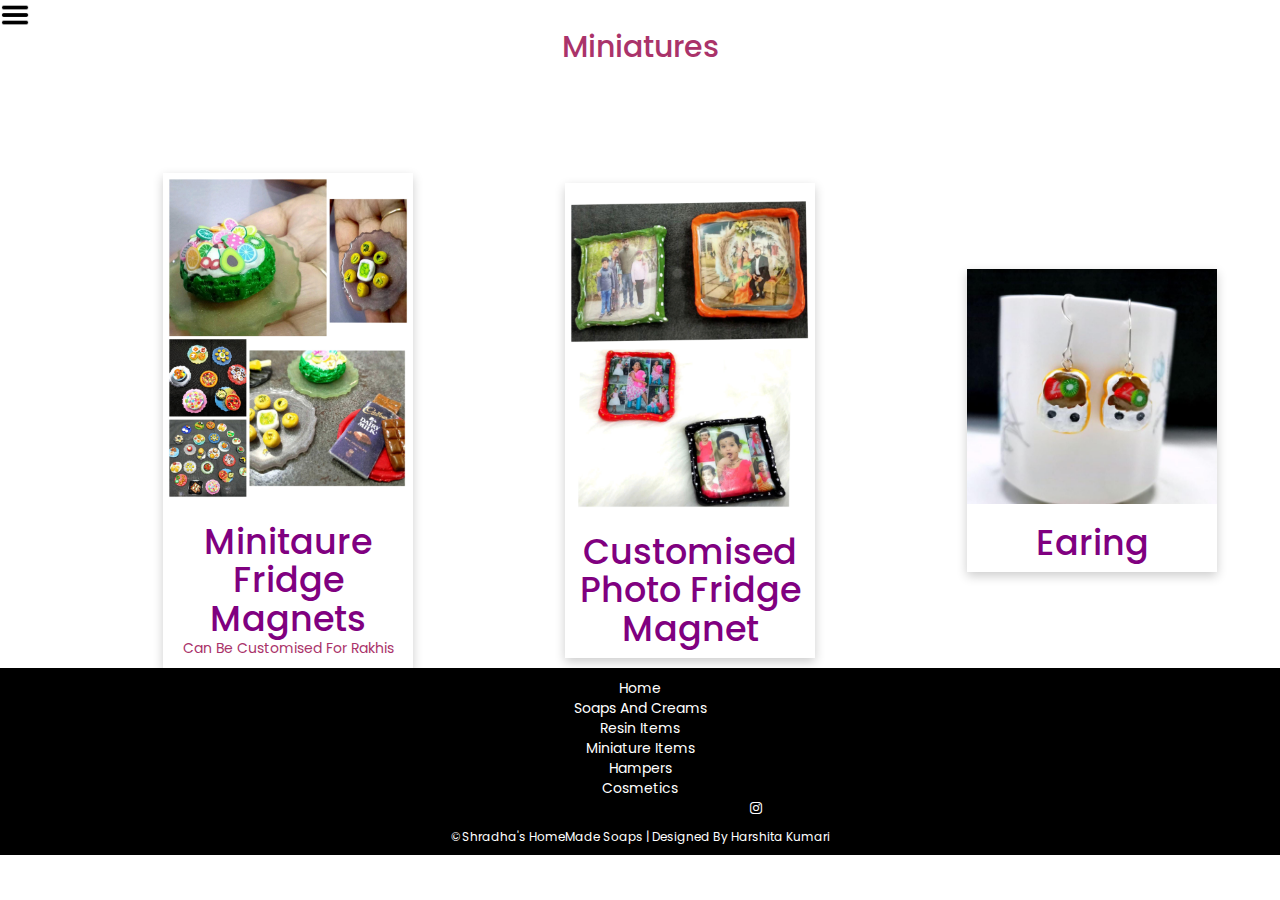
<file: public/minia.html>
<!DOCTYPE html>
<html lang="en">

<head>
    <title></title>
    <meta charset="utf-8">
    <meta http-equiv="X-UA-Compatible" content="IE=edge,chrome=1">
    <meta name="HandheldFriendly" content="true">
    <meta name="viewport" content="width=device-width, initial-scale=1">
    <link rel="stylesheet" href="https://cdnjs.cloudflare.com/ajax/libs/font-awesome/4.7.0/css/font-awesome.min.css">
    <link rel="stylesheet" href="https://maxcdn.bootstrapcdn.com/bootstrap/3.4.1/css/bootstrap.min.css">
    <link href="https://fonts.googleapis.com/css2?family=Poppins:wght@300&display=swap" rel="stylesheet">
    <link rel="preconnect" href="https://fonts.googleapis.com">
    <link rel="preconnect" href="https://fonts.gstatic.com" crossorigin>
    <link href="https://fonts.googleapis.com/css2?family=Fjalla+One&display=swap" rel="stylesheet">
    <script src="https://ajax.googleapis.com/ajax/libs/jquery/3.6.0/jquery.min.js"></script>
    <script src="https://maxcdn.bootstrapcdn.com/bootstrap/3.4.1/js/bootstrap.min.js"></script>
    <link rel="preconnect" href="https://fonts.googleapis.com">
    <link rel="preconnect" href="https://fonts.gstatic.com" crossorigin>
    <link rel="stylesheet" href="style.css">
    <link
        href="https://fonts.googleapis.com/css2?family=Fjalla+One&family=Open+Sans:ital@1&family=Poppins:ital,wght@1,200&display=swap"
        rel="stylesheet">
</head>

<body>
    <div class="sidebar">
        <nav>
            <ul id="MenuItems">
                <li><a href="index.html">Home</a></li>
                <li><a href="soap.html">Soaps And Creams</a></li>
                <li><a href="cos.html">Cosmetics</a></li>
                <li><a href="ha.html">Hampers</a></li>
                <li><a href="resin.html">Resin Items </a></li>
                <li><a href="minia.html">Miniatures </a></li>

            </ul>
        </nav>

    </div>
     <img src="menu.png" class="menu-icon" onclick="menutoggle()" width="22px">
    <h4>Miniatures</h4>
    <div class="row">
        <div class="card">
            <img src="mini.jpg" alt="tray" style="width:100%">
            <h1>Minitaure Fridge Magnets</h1>
            <p class="price"></p>
            <p class="dis"></p>
             <p class="usage">Can Be Customised For Rakhis</p>
        </div>
        <div class="card">
            <img src="minia.jpg" alt="tray" style="width:100%">
            <h1>Customised Photo Fridge Magnet</h1>
            <p class="price"></p>
            <p class="dis"></p>
             <p class="usage"></p>
        </div>
        <div class="card">
            <img src="ear.jpg" alt="tray" style="width:100%">
            <h1>Earing</h1>
            <p class="price"></p>
            <p class="dis"></p>
             <p class="usage"></p>
        </div>
    </div>
    <div class="footer">
        <p class="foo"><a href="index.html">Home</a></p>
        <p class="foo"><a href="soap.html">Soaps And Creams</a></p>
        <p class="foo"><a href="resin.html">Resin Items</a></p>
        <p class="foo"><a href="minia.html">Miniature Items</a></p>
        <p class="foo"><a href="ha.html">Hampers</a></p>
        <p class="foo"><a href="cos.html">Cosmetics</a></p>

      <a href="https://instagram.com/shradhas_homemade_soaps?utm_medium=copy_link"><i class="fa fa-instagram"></i></a>

        <p class="c">©Shradha's HomeMade Soaps | Designed By Harshita Kumari</p>


</div>
<script>
    var MenuItems= document.getElementById("MenuItems");
 MenuItems.style.maxHeight= "0px" ;
 function menutoggle(){
     if(MenuItems.style.maxHeight == "0px")
     {
         MenuItems.style.maxHeight = "400px";


     }
     else {
         MenuItems.style.maxHeight = "0px";
     }
 }
    </script>
    </body>
    </html>
</file>
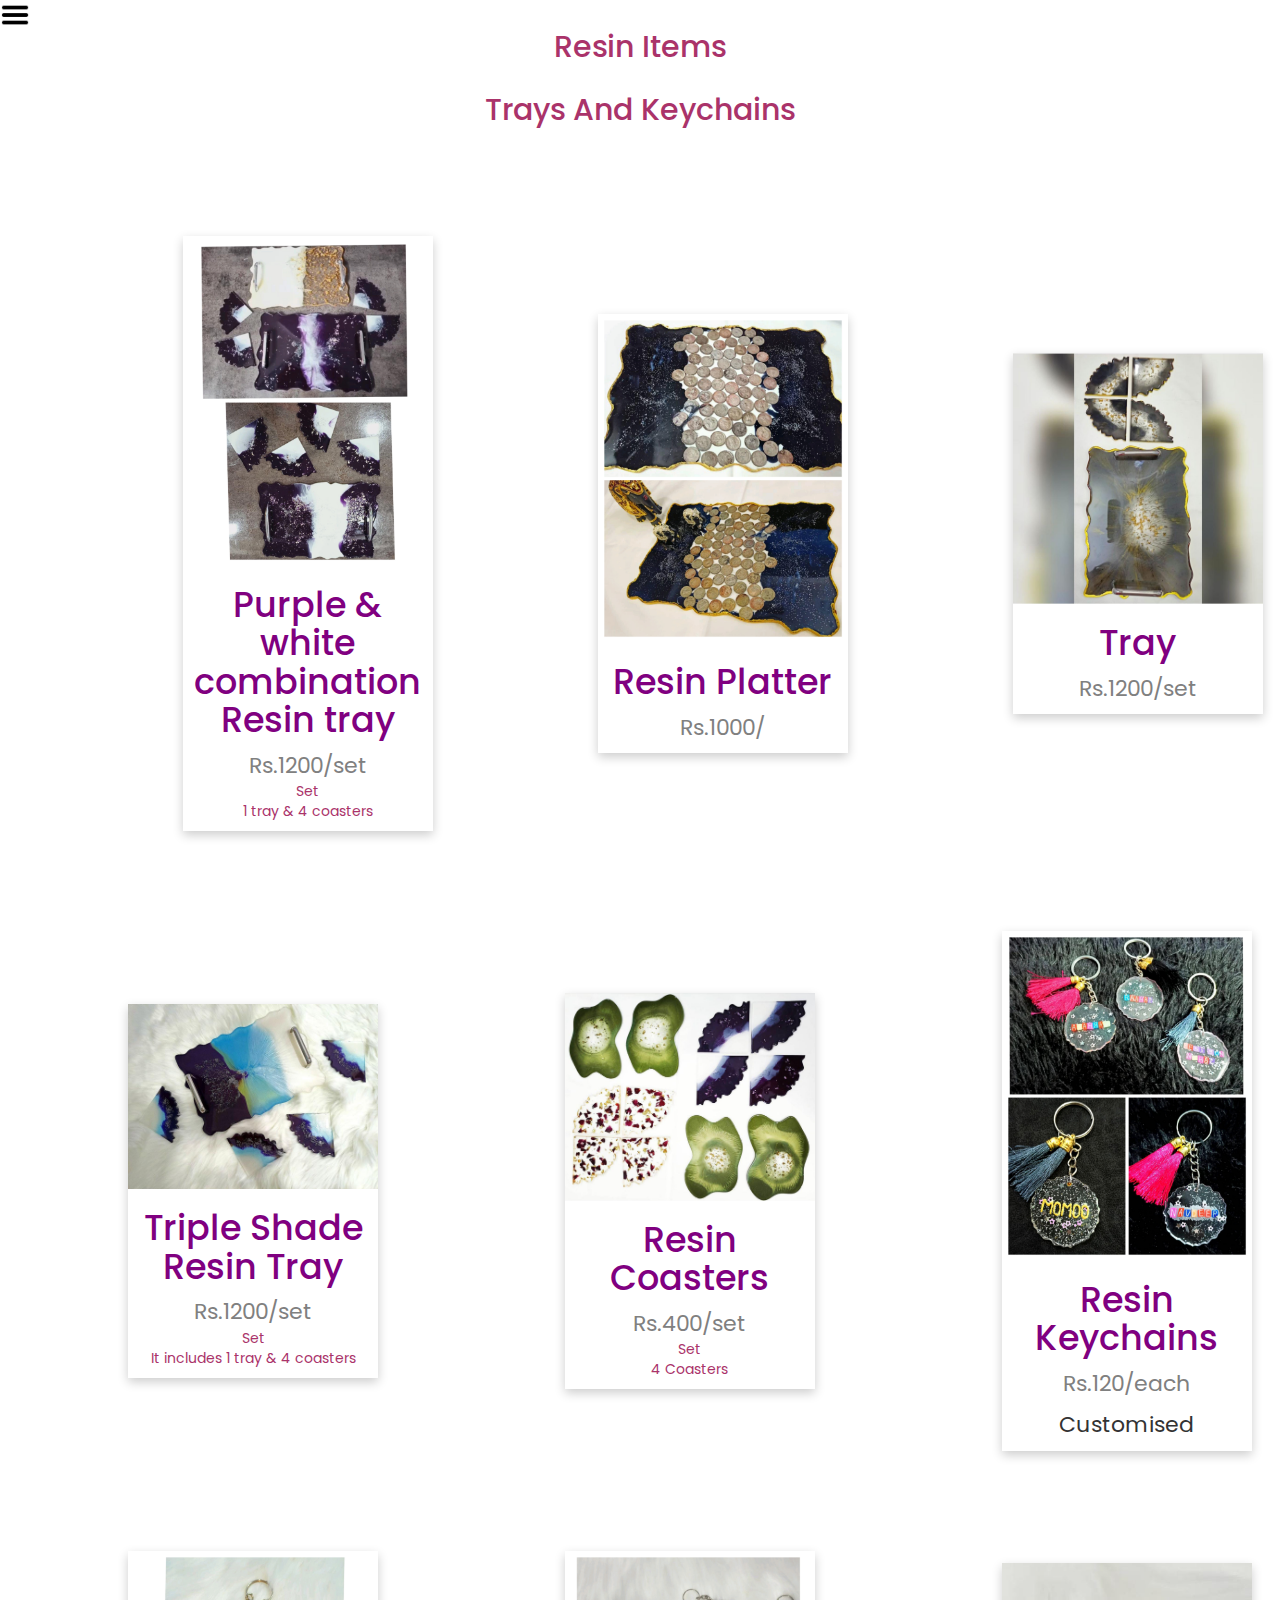
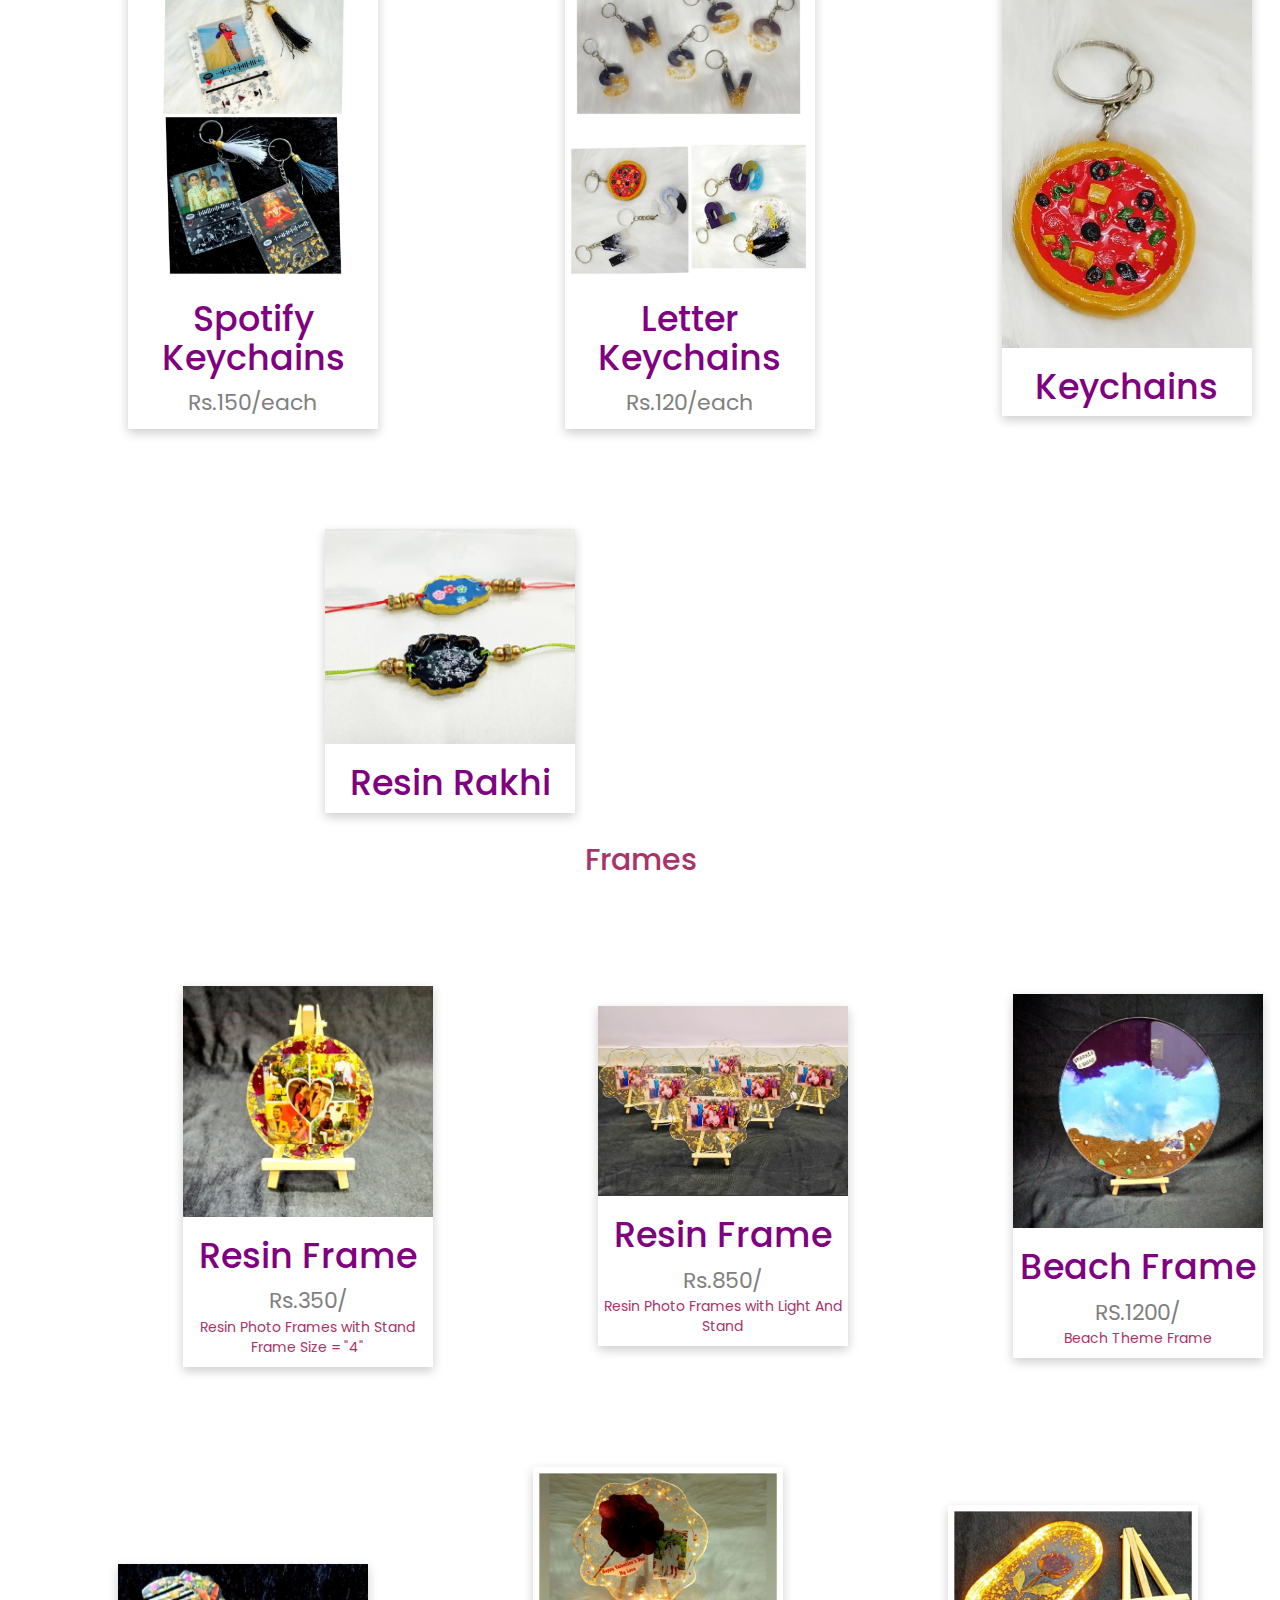
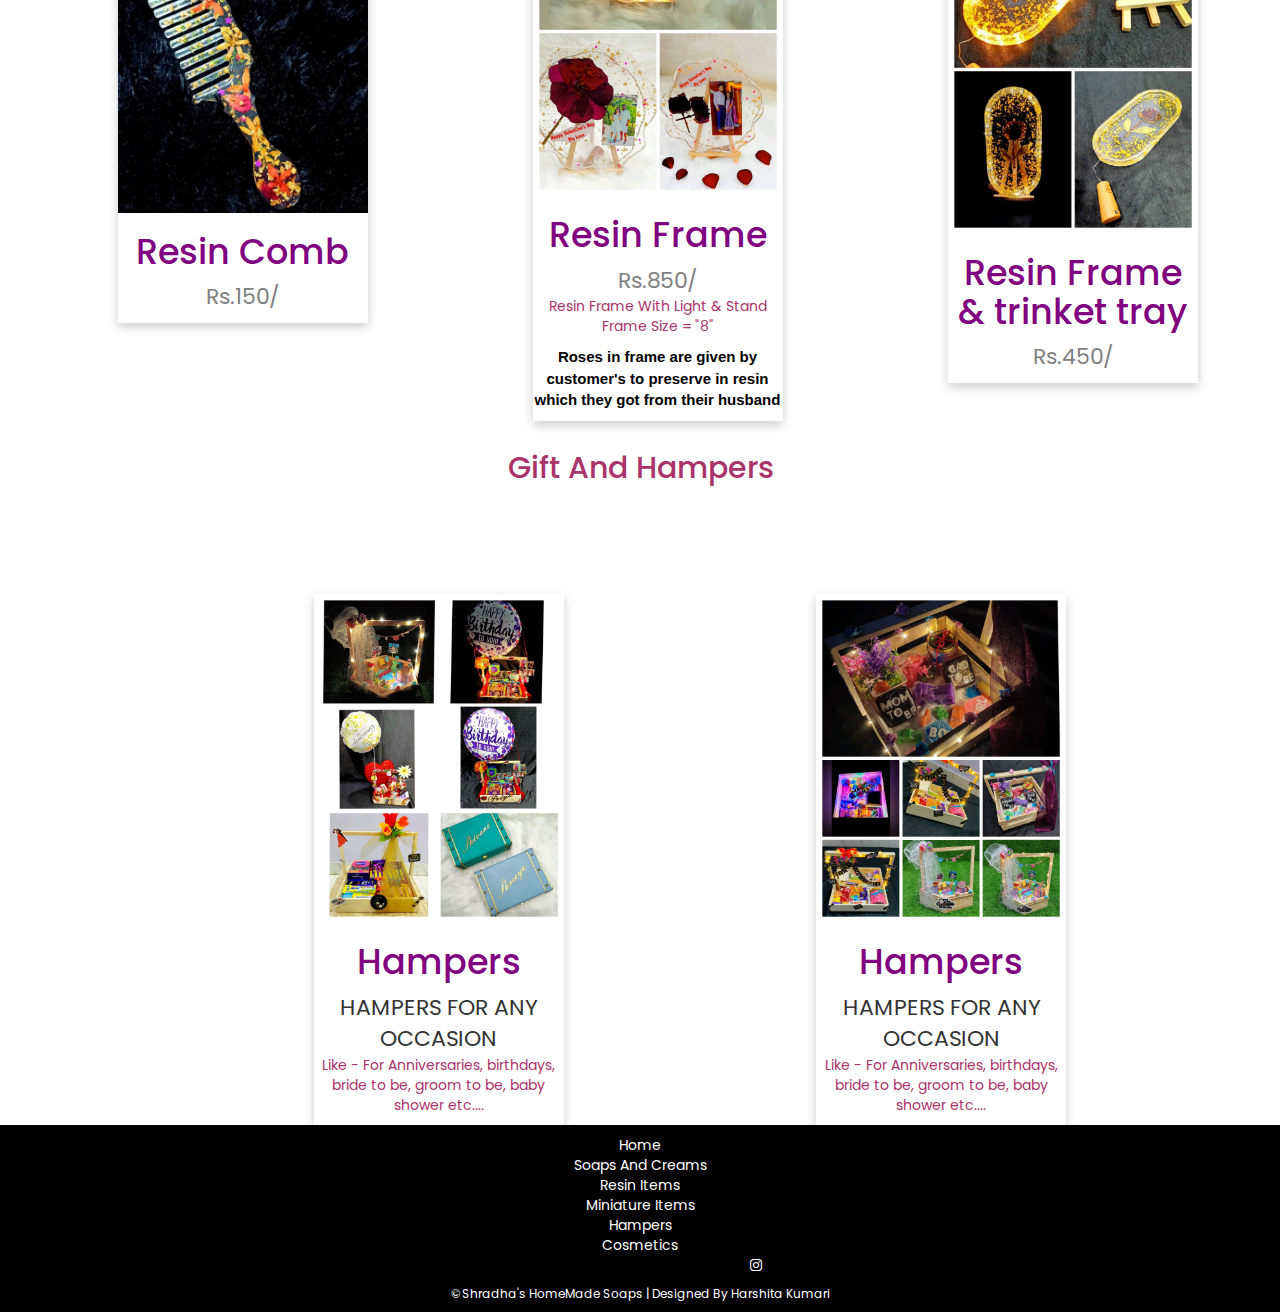
<file: public/resin.html>
<!DOCTYPE html>
<html lang="en">

<head>
    <title></title>
    <meta charset="utf-8">
    <meta http-equiv="X-UA-Compatible" content="IE=edge,chrome=1">
    <meta name="HandheldFriendly" content="true">
    <meta name="viewport" content="width=device-width, initial-scale=1">
    <link rel="stylesheet" href="https://cdnjs.cloudflare.com/ajax/libs/font-awesome/4.7.0/css/font-awesome.min.css">
    <link rel="stylesheet" href="https://maxcdn.bootstrapcdn.com/bootstrap/3.4.1/css/bootstrap.min.css">
    <link href="https://fonts.googleapis.com/css2?family=Poppins:wght@300&display=swap" rel="stylesheet">
    <link rel="preconnect" href="https://fonts.googleapis.com">
    <link rel="preconnect" href="https://fonts.gstatic.com" crossorigin>
    <link href="https://fonts.googleapis.com/css2?family=Fjalla+One&display=swap" rel="stylesheet">
    <script src="https://ajax.googleapis.com/ajax/libs/jquery/3.6.0/jquery.min.js"></script>
    <script src="https://maxcdn.bootstrapcdn.com/bootstrap/3.4.1/js/bootstrap.min.js"></script>
    <link rel="preconnect" href="https://fonts.googleapis.com">
    <link rel="preconnect" href="https://fonts.gstatic.com" crossorigin>
    <link rel="stylesheet" href="style.css">
    <link
        href="https://fonts.googleapis.com/css2?family=Fjalla+One&family=Open+Sans:ital@1&family=Poppins:ital,wght@1,200&display=swap"
        rel="stylesheet">
</head>

<body>
    <div class="sidebar">
        <nav>
            <ul id="MenuItems">
                <li><a href="index.html">Home</a></li>
                <li><a href="soap.html">Soaps And Creams</a></li>
                <li><a href="cos.html">Cosmetics</a></li>
                <li><a href="resin.html">Resin Items </a></li>
                <li><a href="ha.html">Hampers</a></li>
                <li><a href="minia.html">Miniatures </a></li>

            </ul>
        </nav>

    </div>
     <img src="menu.png" class="menu-icon" onclick="menutoggle()" width="22px">
    <h4>Resin Items</h4>
    <h4>Trays And Keychains</h4>
    <div class="row">
        <div class="card">
            <img src="trayy.jpg" alt="trayy" style="width:100%">
            <h1>Purple & white combination Resin tray<br>
                </h1>
            <p class="price">Rs.1200/set</p>
            <p class="dis"></p>
             <p class="usage">Set<br>
                1 tray & 4 coasters  </p>
        </div>
        <div class="card">
            <img src="tray.jpg" alt="tray" style="width:100%">
            <h1>Resin Platter</h1>
            <p class="price">Rs.1000/</p>
            <p class="dis"></p>
             <p class="usage"></p>
        </div>
        <div class="card">
            <img src="co.jpg" alt="tray" style="width:100%">
            <h1>Tray</h1>
            <p class="price">Rs.1200/set</p>
            <p class="dis"></p>
             <p class="usage"></p>
        </div>
        <div class="card">
            <img src="coast.jpg" alt="tray" style="width:100%">
            <h1>Triple Shade Resin Tray
                </h1>
            <p class="price">Rs.1200/set</p>
            <p class="dis"></p>
             <p class="usage">Set<br>
                It includes 1 tray & 4 coasters</p>
        </div>
        <div class="card">
            <img src="hara.jpg" alt="tray" style="width:100%">
            <h1>Resin Coasters</h1>
            <p class="price">Rs.400/set</p>
            <p class="dis"></p>
             <p class="usage">Set<br>
            4 Coasters</p>
        </div>
        <div class="card">
            <img src="keyu.jpg" alt="tray" style="width:100%">
            <h1>Resin Keychains</h1>
            <p class="price">Rs.120/each</p>
            <p class="dis">Customised</p>
             <p class="usage"></p>
        </div>
        <div class="card">
            <img src="kei.jpg" alt="tray" style="width:100%">
            <h1>Spotify Keychains</h1>
            <p class="price">Rs.150/each</p>
            <p class="dis"></p>
             <p class="usage"></p>
        </div>
        <div class="card">
            <img src="keyy.jpg" alt="tray" style="width:100%">
            <h1>Letter Keychains</h1>
            <p class="price">Rs.120/each</p>
            <p class="dis"></p>
             <p class="usage"></p>
        </div>
        <div class="card">
            <img src="water.jpg" alt="tray" style="width:100%">
            <h1>Keychains</h1>
            <p class="price"></p>
            <p class="dis"></p>
             <p class="usage"></p>
        </div>
        <div class="card">
            <img src="resin.jpeg" alt="tray" style="width:100%">
            <h1>Resin Rakhi</h1>
            <p class="price"></p>
            <p class="dis"></p>
             <p class="usage"></p>
        </div>
    </div>
    <h4>Frames</h4>
    <div class="row">
        <div class="card">
            <img src="photo.jpg" alt="tray" style="width:100%">
            <h1>Resin Frame</h1>
            <p class="price">Rs.350/</p>
            <p class="dis"></p>
             <p class="usage">Resin Photo Frames with Stand<br>
                Frame Size = "4"
            </p>
        </div>
        <div class="card">
            <img src="frame.jpg" alt="tray" style="width:100%">
            <h1>Resin Frame</h1>
            <p class="price">Rs.850/</p>
            <p class="dis"></p>
             <p class="usage">Resin Photo Frames with Light And Stand</p>
        </div>
        <div class="card">
            <img src="fr.jpg" alt="tray" style="width:100%">
            <h1>Beach Frame</h1>
            <p class="price">RS.1200/</p>
            <p class="dis"></p>
             <p class="usage">Beach Theme Frame</p>
        </div>
        <div class="card">
            <img src="comb.jpg" alt="tray" style="width:100%">
            <h1>Resin Comb</h1>
            <p class="price">Rs.150/</p>
            <p class="dis"></p>
             <p class="usage"></p>
        </div>
        <div class="card">
            <img src="pho.jpg" alt="tray" style="width:100%">
            <h1>Resin Frame</h1>
            <p class="price">Rs.850/</p>
            <p class="dis"></p>
             <p class="usage">Resin Frame With Light & Stand<br>
            Frame Size = "8"</p>

           <p class="note">  Roses in frame are given by customer's to preserve  in resin which they got from their husband</p>
        </div>
        <div class="card">
            <img src="trinkets.jpg" alt="tray" style="width:100%">
            <h1>Resin Frame & trinket tray</h1>
            <p class="price">Rs.450/</p>
            <p class="dis"></p>
             <p class="usage"></p>
        </div>

    </div>
    <h4>Gift And Hampers</h4>
    <div class="row">
        <div class="card">
            <img src="gift.jpg" alt="tray" style="width:100%">
            <h1>Hampers</h1>
            <p class="price"></p>
            <p class="dis">HAMPERS FOR ANY OCCASION<br></p>

             <p class="usage"> Like - For Anniversaries, birthdays, bride to be, groom to be, baby shower etc....</p>
        </div>
        <div class="card">
            <img src="ren.jpg" alt="tray" style="width:100%">
            <h1> Hampers</h1>
            <p class="price"></p>
            <p class="dis">HAMPERS FOR ANY OCCASION<br></p>

             <p class="usage"> Like - For Anniversaries, birthdays, bride to be, groom to be, baby shower etc....</p>
        </div>
    </div>
    <div class="footer">
        <p class="foo"><a href="index.html">Home</a></p>
        <p class="foo"><a href="soap.html">Soaps And Creams</a></p>
        <p class="foo"><a href="resin.html">Resin Items</a></p>
        <p class="foo"><a href="minia.html">Miniature Items</a></p>
        <p class="foo"><a href="ha.html">Hampers</a></p>
        <p class="foo"><a href="cos.html">Cosmetics</a></p>

      <a href="https://instagram.com/shradhas_homemade_soaps?utm_medium=copy_link"><i class="fa fa-instagram"></i></a>

        <p class="c">©Shradha's HomeMade Soaps | Designed By Harshita Kumari</p>


</div>
<script>
    var MenuItems= document.getElementById("MenuItems");
 MenuItems.style.maxHeight= "0px" ;
 function menutoggle(){
     if(MenuItems.style.maxHeight == "0px")
     {
         MenuItems.style.maxHeight = "400px";


     }
     else {
         MenuItems.style.maxHeight = "0px";
     }
 }
    </script>
    </body>
    </html>
</file>
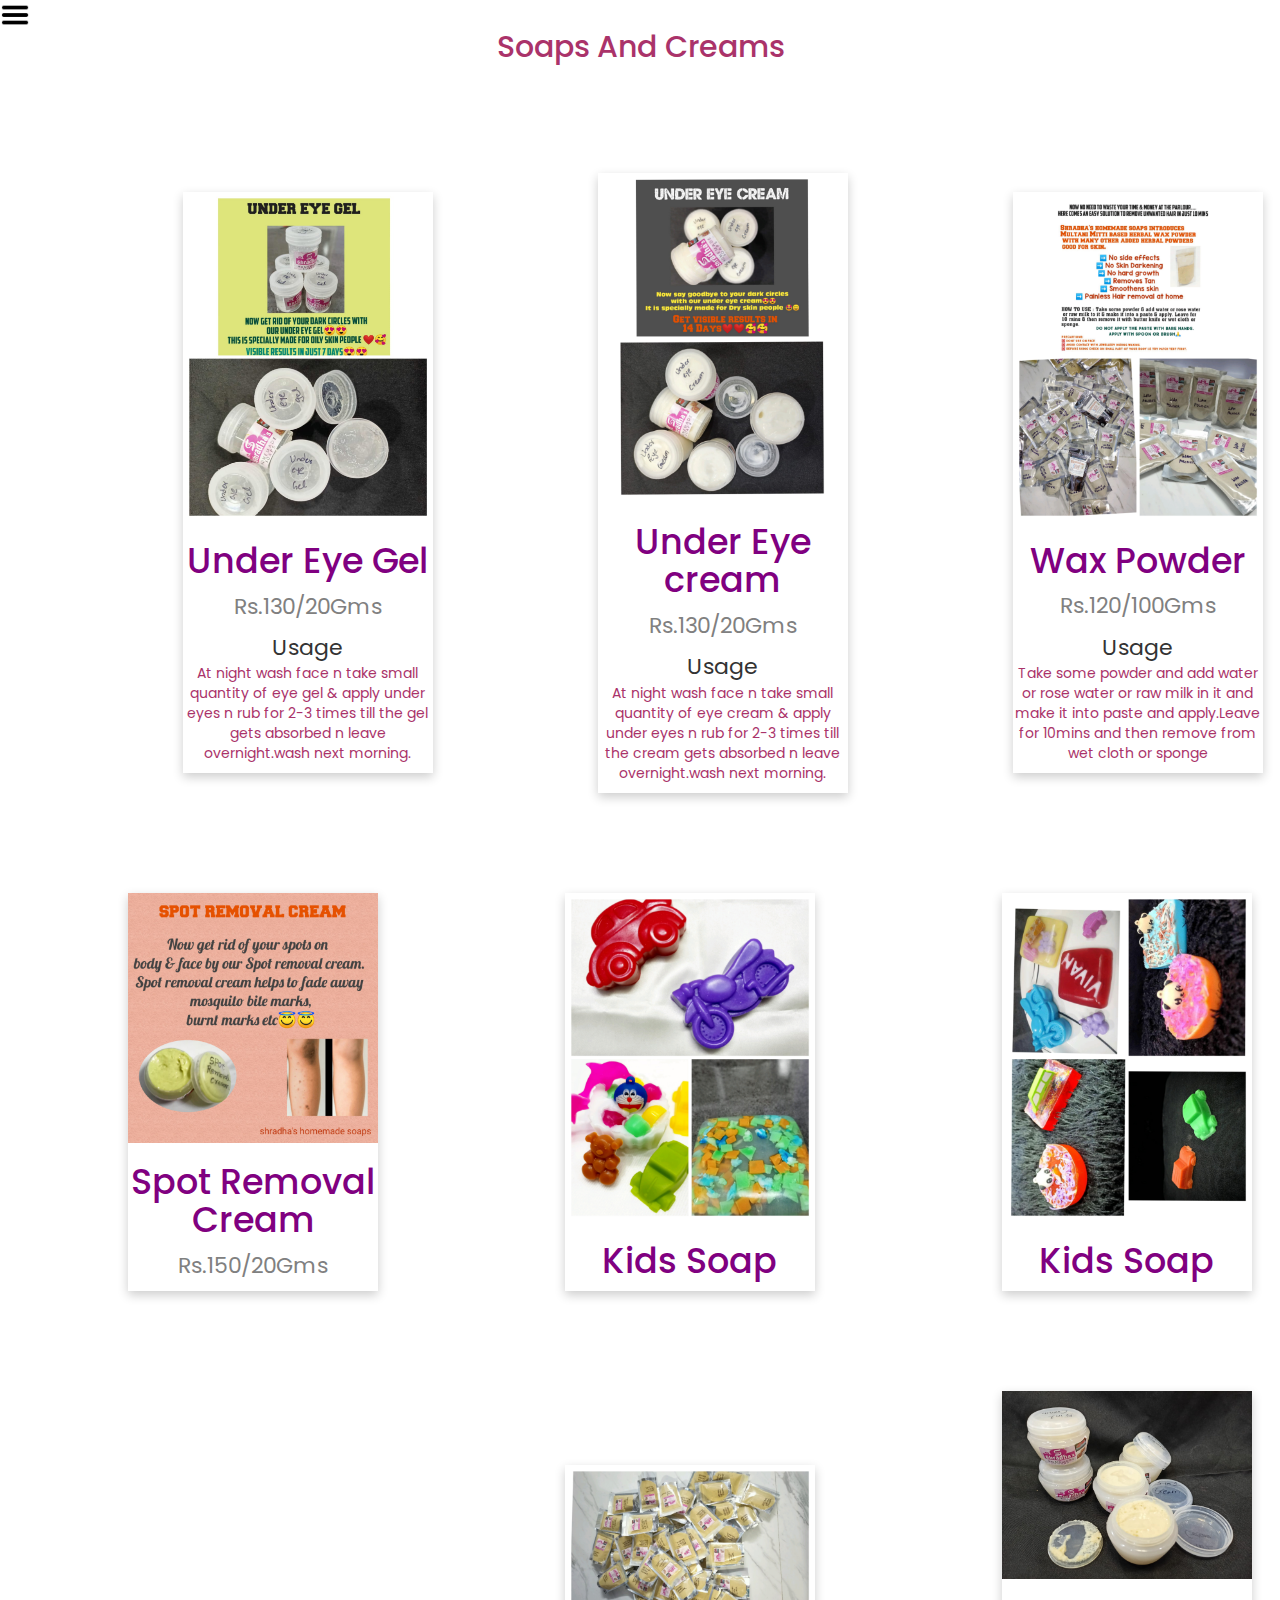
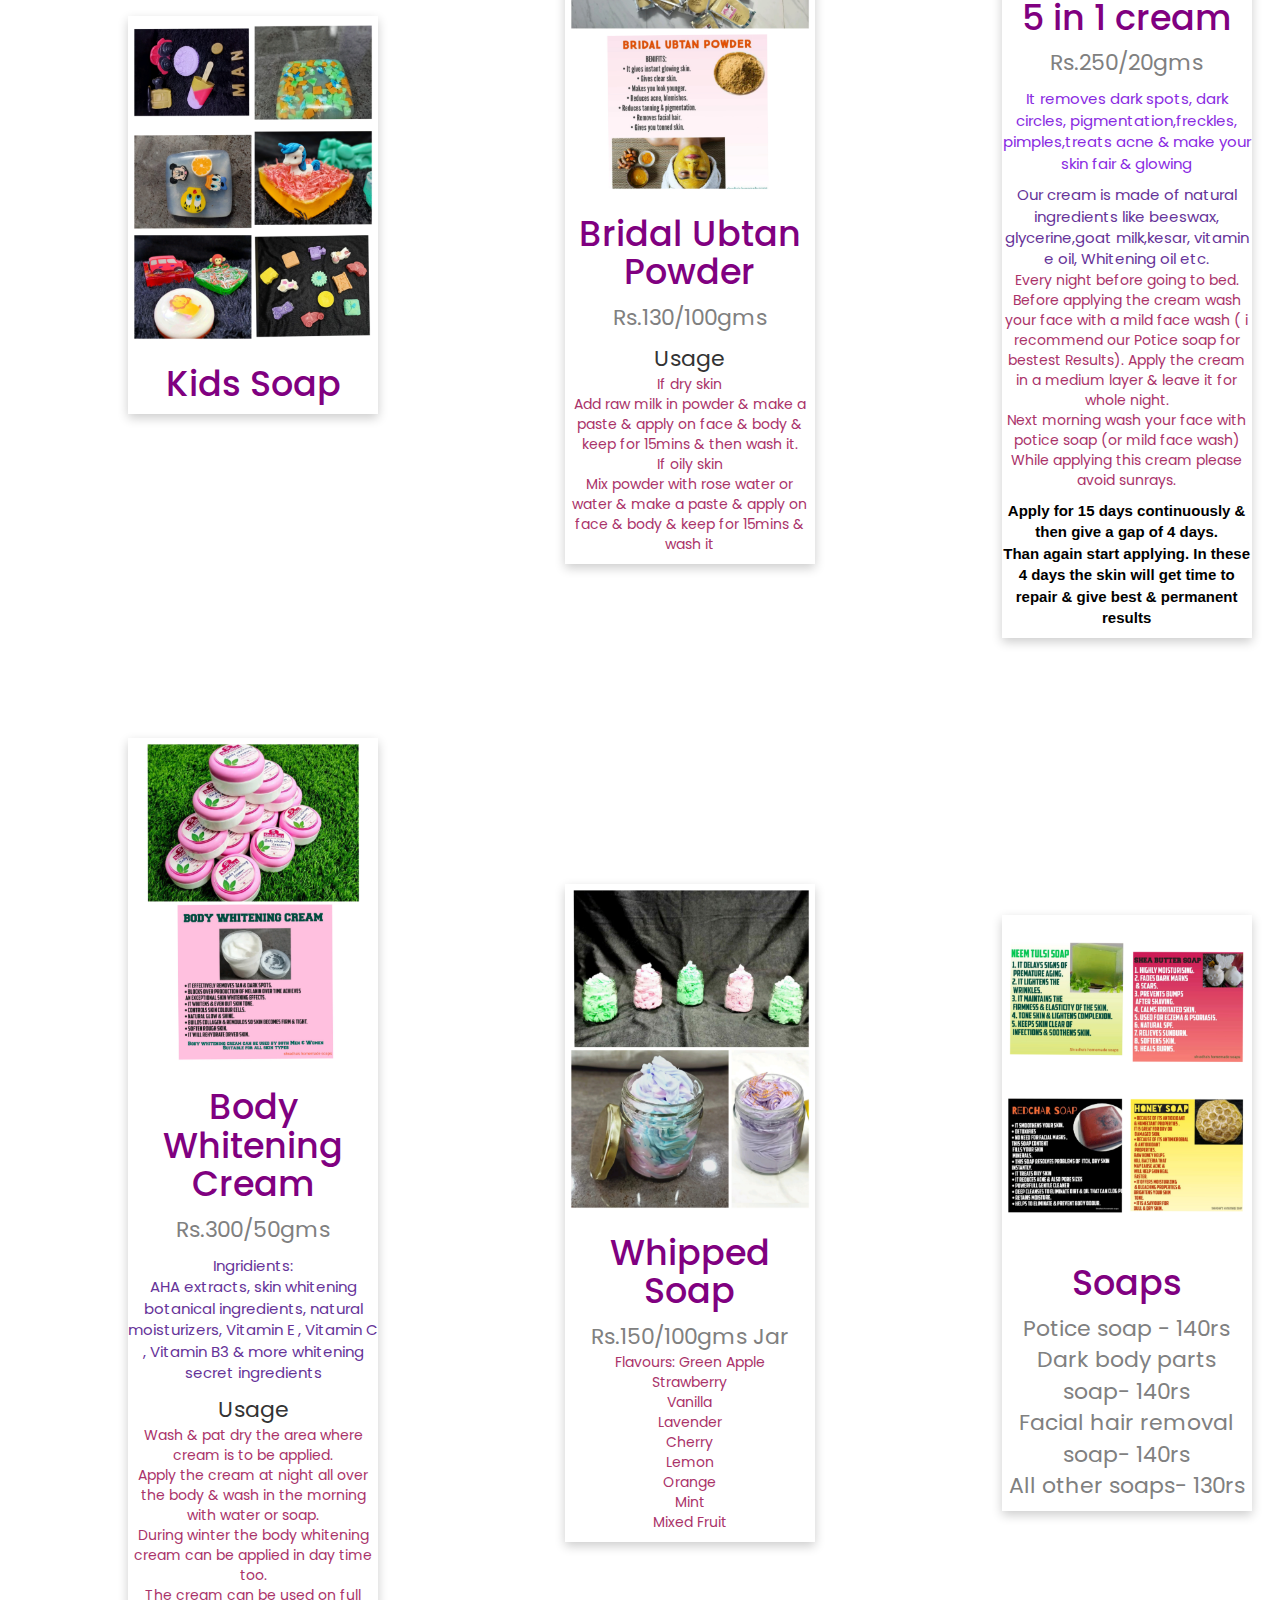
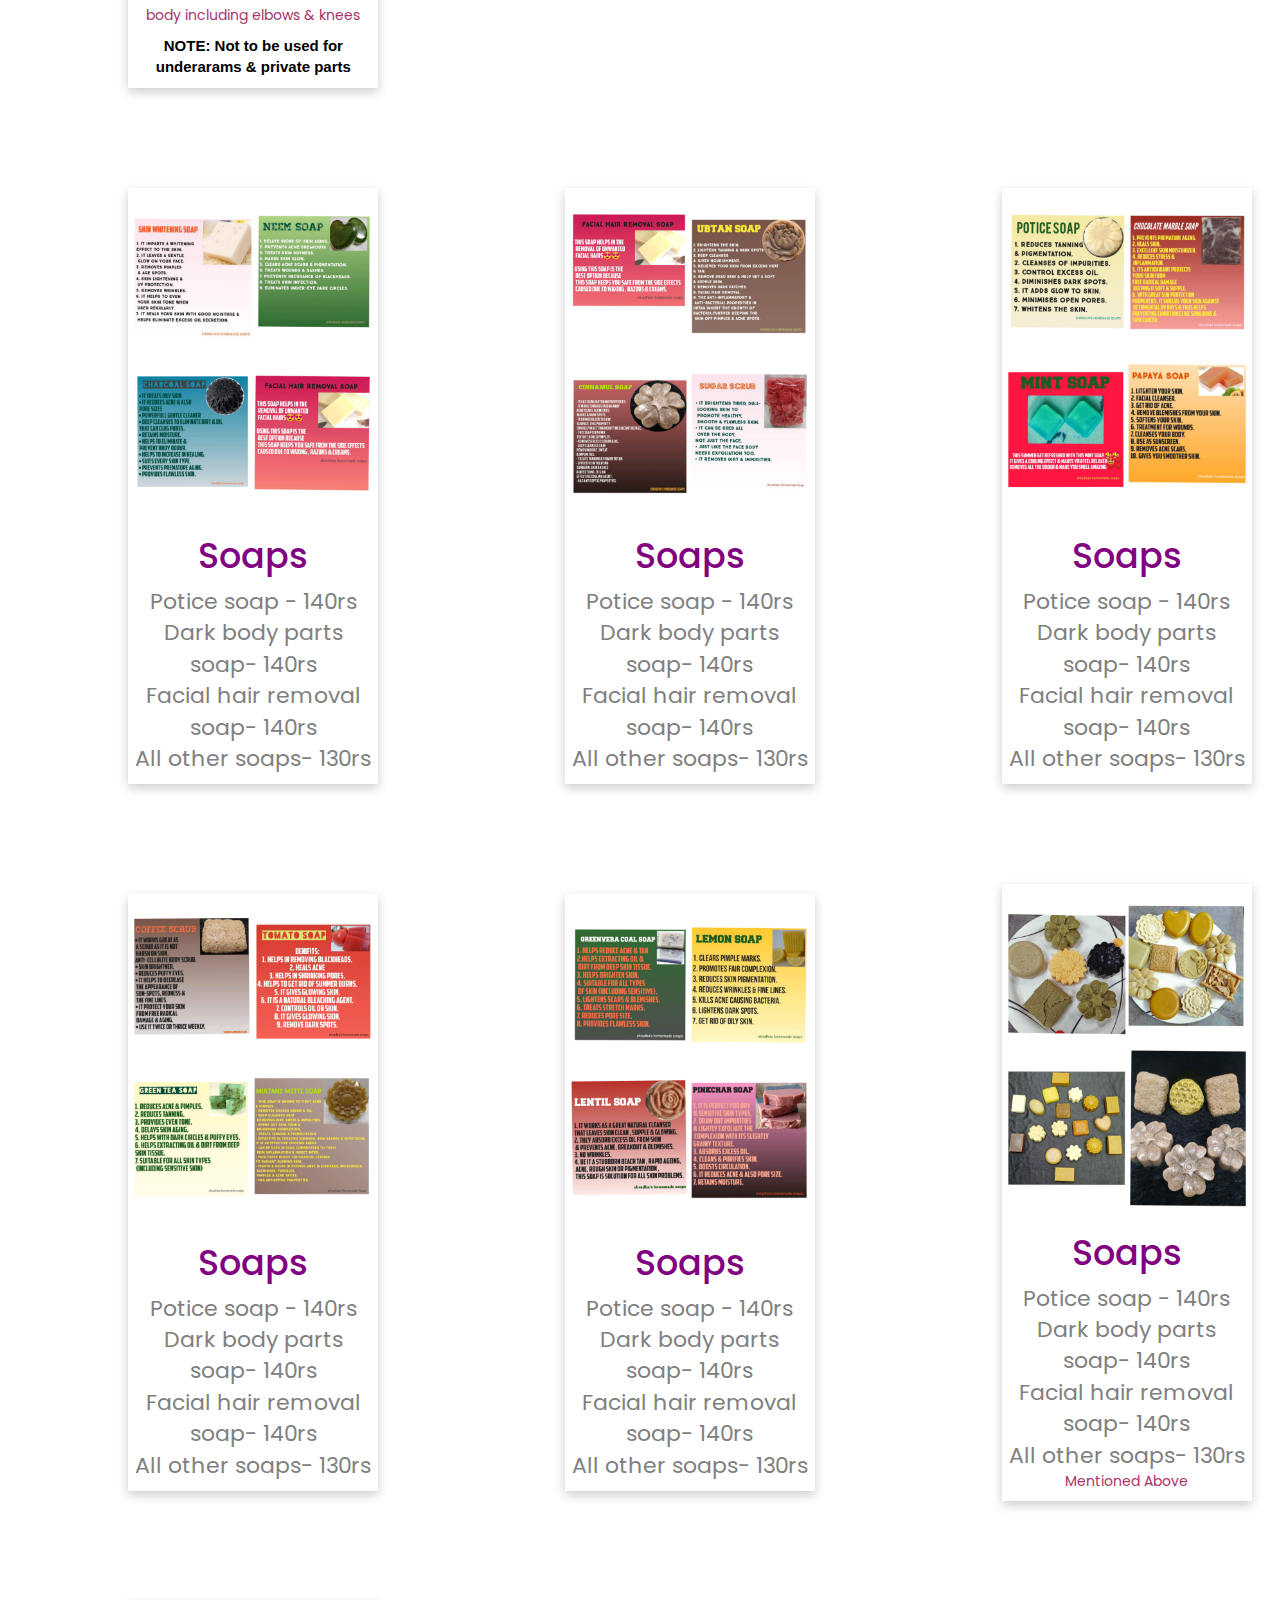
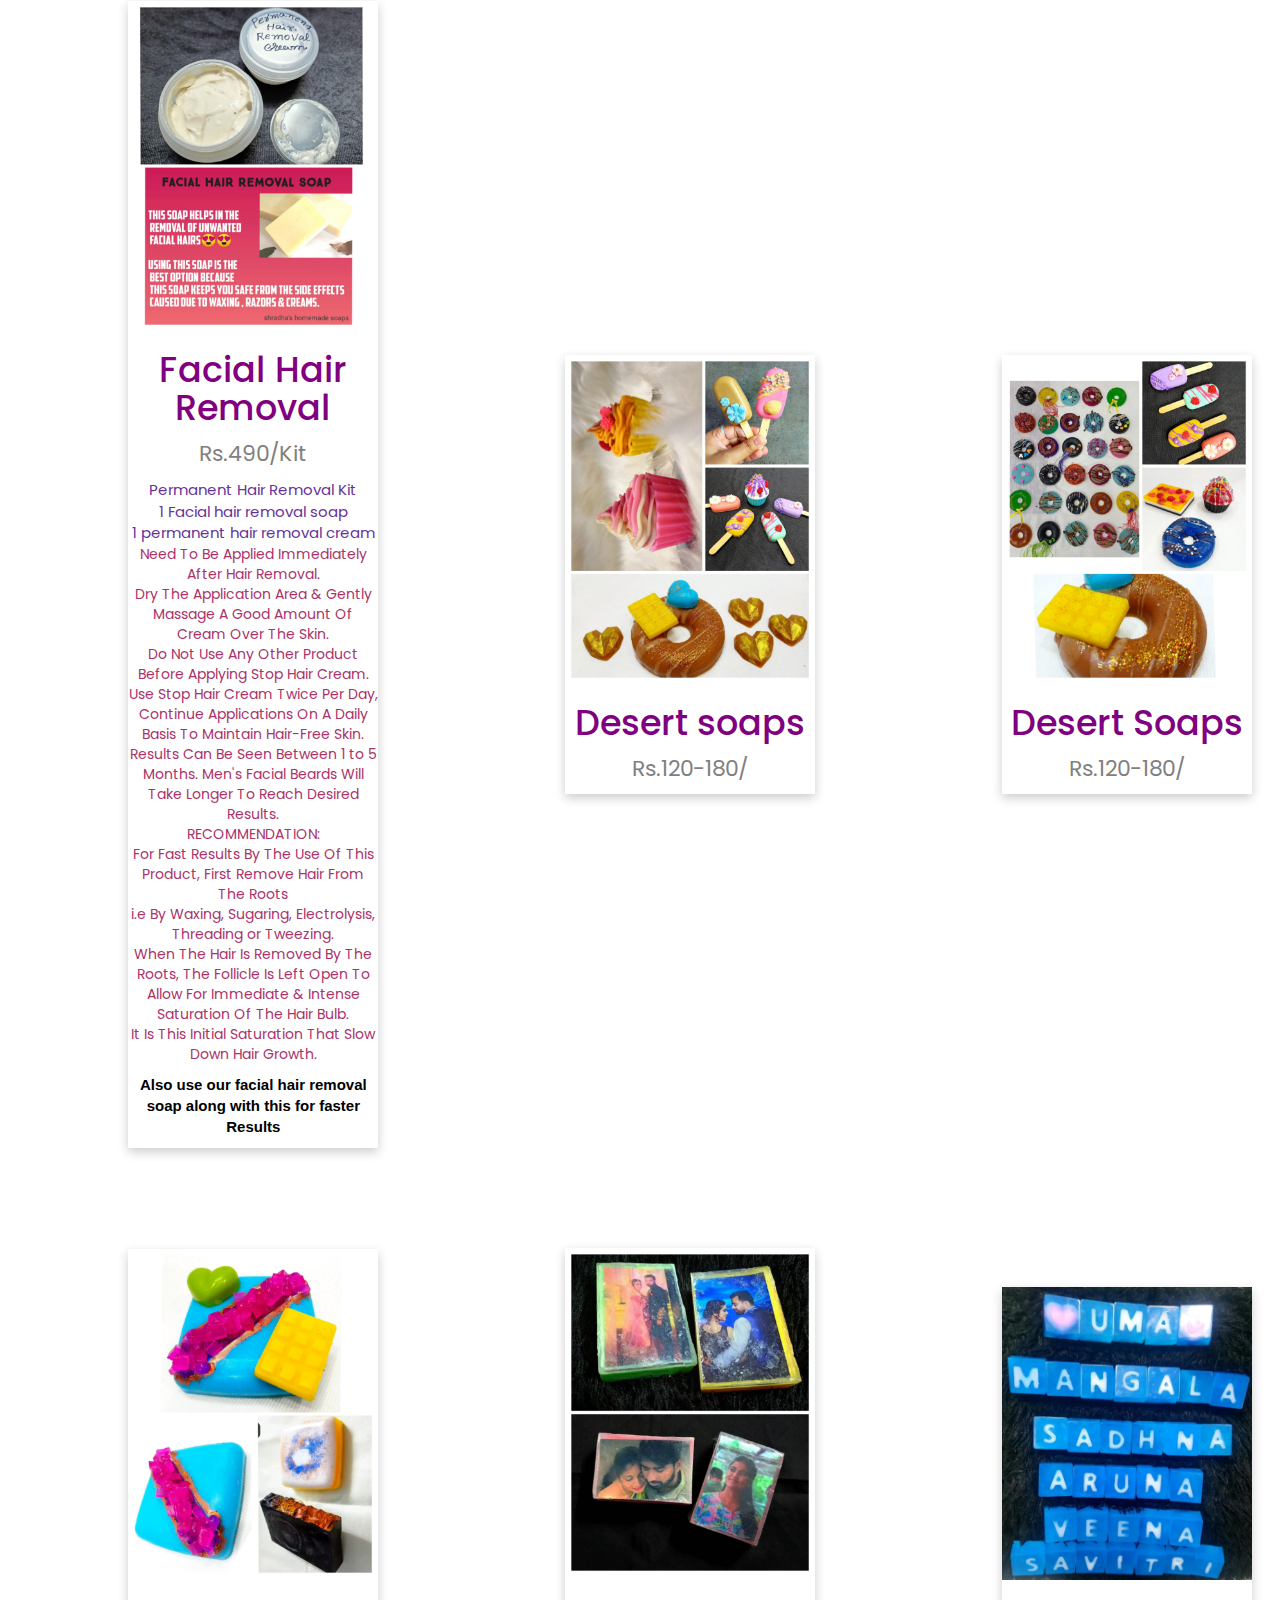
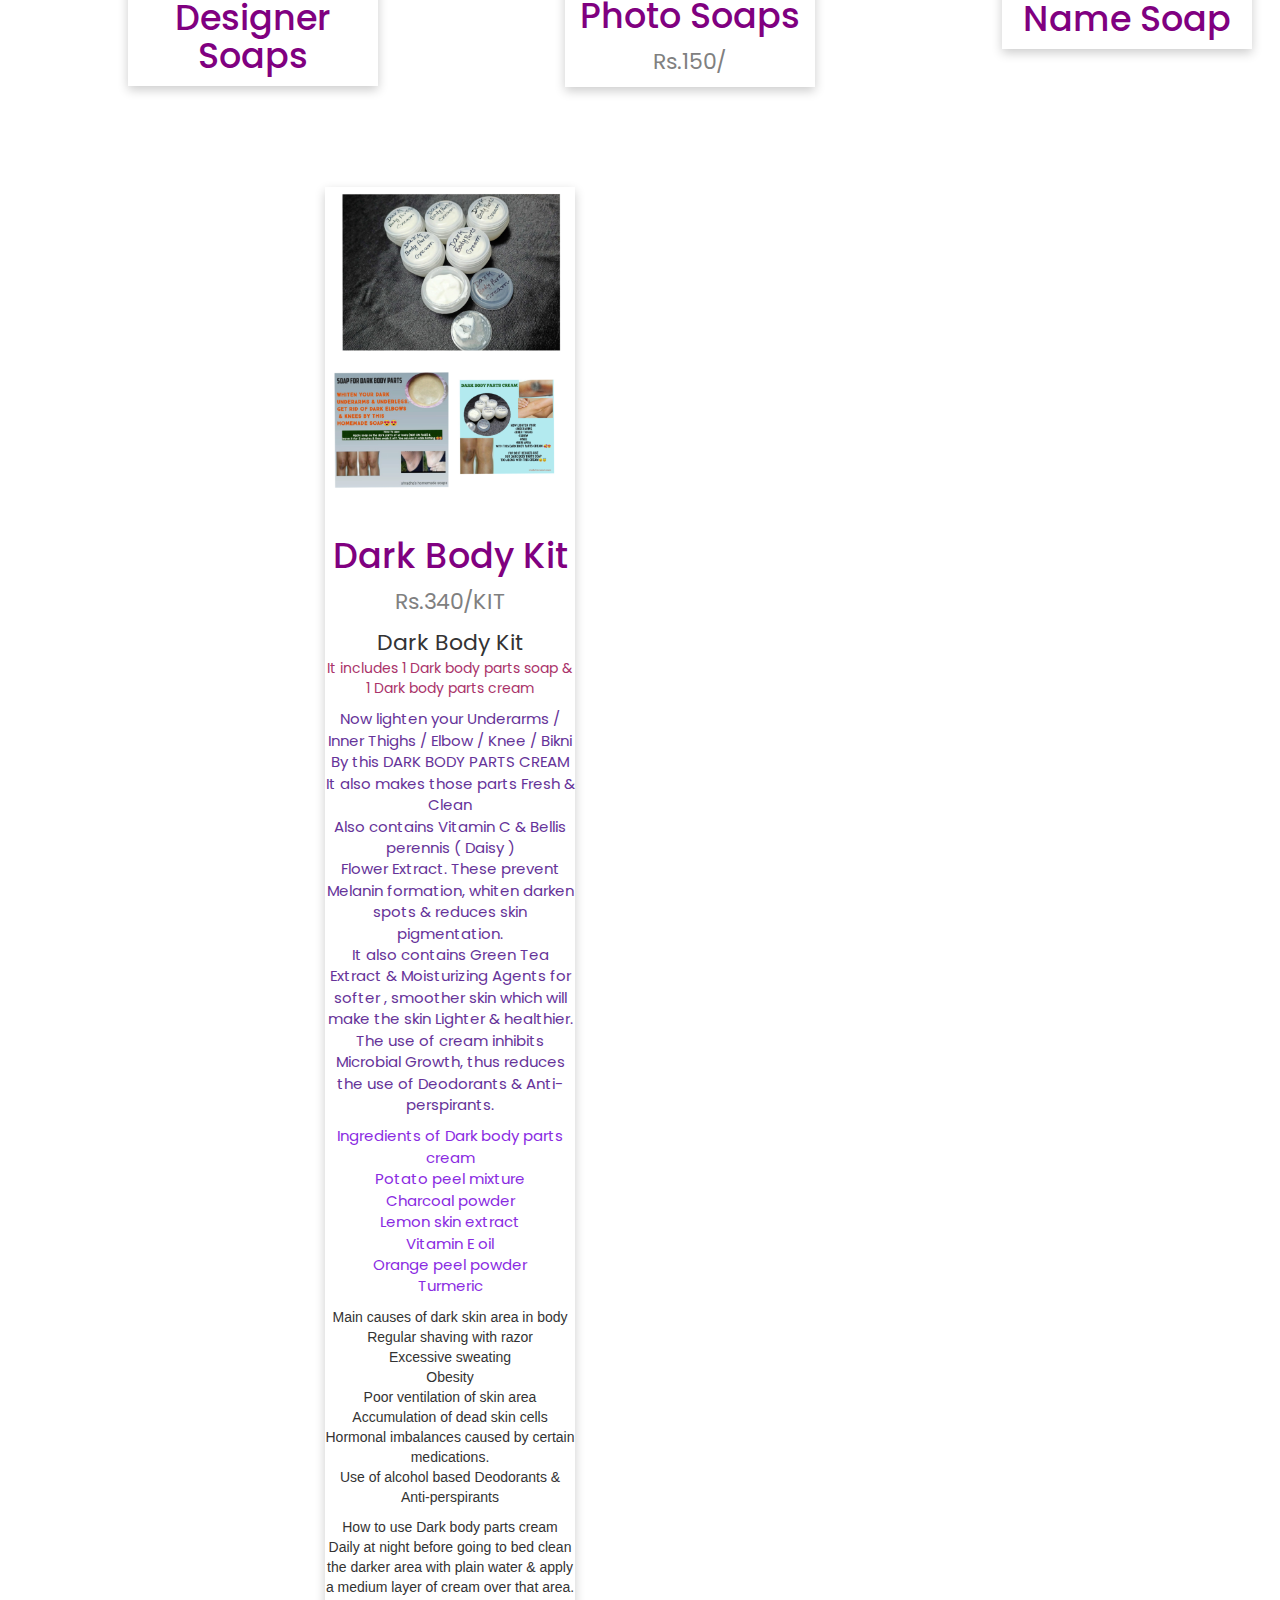
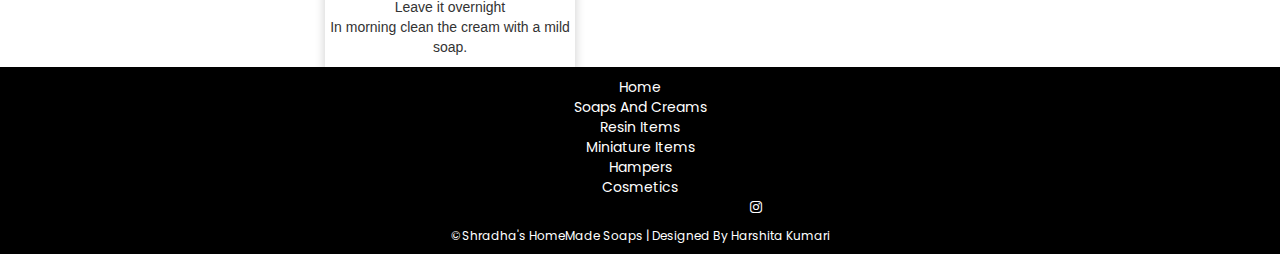
<file: public/soap.html>
<!DOCTYPE html>
<html lang="en">

<head>
    <title></title>
    <meta charset="utf-8">
    <meta http-equiv="X-UA-Compatible" content="IE=edge,chrome=1">
    <meta name="HandheldFriendly" content="true">
    <meta name="viewport" content="width=device-width, initial-scale=1">
    <link rel="stylesheet" href="https://cdnjs.cloudflare.com/ajax/libs/font-awesome/4.7.0/css/font-awesome.min.css">
    <link rel="stylesheet" href="https://maxcdn.bootstrapcdn.com/bootstrap/3.4.1/css/bootstrap.min.css">
    <link href="https://fonts.googleapis.com/css2?family=Poppins:wght@300&display=swap" rel="stylesheet">
    <link rel="preconnect" href="https://fonts.googleapis.com">
    <link rel="preconnect" href="https://fonts.gstatic.com" crossorigin>
    <link href="https://fonts.googleapis.com/css2?family=Fjalla+One&display=swap" rel="stylesheet">
    <script src="https://ajax.googleapis.com/ajax/libs/jquery/3.6.0/jquery.min.js"></script>
    <script src="https://maxcdn.bootstrapcdn.com/bootstrap/3.4.1/js/bootstrap.min.js"></script>
    <link rel="preconnect" href="https://fonts.googleapis.com">
    <link rel="preconnect" href="https://fonts.gstatic.com" crossorigin>
    <link rel="stylesheet" href="style.css">
    <link
        href="https://fonts.googleapis.com/css2?family=Fjalla+One&family=Open+Sans:ital@1&family=Poppins:ital,wght@1,200&display=swap"
        rel="stylesheet">
</head>

<body>
    <div class="sidebar">
        <nav>
            <ul id="MenuItems">
                <li><a href="index.html">Home</a></li>
                <li><a href="soap.html">Soaps And Creams</a></li>
                <li><a href="cos.html">Cosmetics</a></li>
                <li><a href="ha.html">Hampers</a></li>
                <li><a href="resin.html">Resin Items </a></li>
                <li><a href="minia.html">Miniatures </a></li>

            </ul>
        </nav>

    </div>
     <img src="menu.png" class="menu-icon" onclick="menutoggle()" width="22px">
    <h4>Soaps And Creams</h4>
    <div class="row">
        <div class="card">
            <img src="eyr.jpg" alt="cream" style="width:100%">
            <h1>Under Eye Gel</h1>
            <p class="price">Rs.130/20Gms</p>
            <p class="dis">Usage</p>
             <p class="usage">

                At night wash face n take small quantity of eye gel & apply under eyes n rub for 2-3 times till the gel
                gets absorbed n leave overnight.wash next morning.</p>

        </div>

        <div class="card">
            <img src="eyecream.jpg" alt="cream" style="width:100%">
            <h1>Under Eye cream</h1>
            <p class="price">Rs.130/20Gms</p>
            <p class="dis">Usage</p>
             <p class="usage">
                At night wash face n take small quantity of eye cream & apply under eyes n rub for 2-3 times till the
                cream gets absorbed n leave overnight.wash next morning.</p>
        </div>
        <div class="card">
            <img src="wax powder.jpg" alt="powder" style="width:100%">
            <h1>Wax Powder</h1>
            <p class="price">Rs.120/100Gms</p>
            <p class="dis">Usage</p>
             <p class="usage">Take some powder and add water or rose water or raw milk in it and make it into paste and
                apply.Leave for 10mins and then remove from wet cloth or sponge</p>
        </div>


        <div class="card">
            <img src="spot.jpeg" alt="powder" style="width:100%">
            <h1>Spot Removal Cream</h1>
            <p class="price">Rs.150/20Gms</p>
            <p class="dis"></p>
             <p class="usage"></p>
        </div>


        <div class="card">
            <img src="horse.jpg" alt="horse" style="width:100%">
            <h1>Kids Soap</h1>
            <p class="price"></p>
            <p class="dis"></p>
             <p class="usage"></p>
        </div>
        <div class="card">
            <img src="kidsoap.jpg" alt="kids" style="width:100%">
            <h1>Kids Soap</h1>
            <p class="price"></p>
            <p class="dis"></p>
             <p class="usage"></p>
        </div>
        <div class="card">
            <img src="lolli.jpg" alt="lollr" style="width:100%">
            <h1>Kids Soap</h1>
            <p class="price"></p>
            <p class="dis"></p>
             <p class="usage"></p>
        </div>
        <div class="card">
            <img src="ubtan.jpg" alt="ubtan" style="width:100%">
            <h1>Bridal Ubtan Powder</h1>
            <p class="price">Rs.130/100gms</p>
            <p class="dis">Usage</p>
             <p class="usage">If dry skin<br>
                Add raw milk in powder & make a paste & apply on face & body & keep for 15mins & then wash it.<br>

                If oily skin<br>
                Mix powder with rose water or water & make a paste & apply on face & body & keep for 15mins & wash it
            </p>
        </div>
        <div class="card">
            <img src="inone.jpeg" alt="lollr" style="width:100%">
            <h1>5 in 1 cream</h1>
            <p class="price">Rs.250/20gms</p>

            <p class="diss">It removes dark spots, dark circles, pigmentation,freckles, pimples,treats acne & make your
                skin fair & glowing</p>
            <p class="ing">Our cream is made of natural ingredients like beeswax, glycerine,goat milk,kesar, vitamin e
                oil, Whitening oil etc.</p>
             <p class="usage">Every night before going to bed.<br>
                Before applying the cream wash your face with a mild face wash ( i recommend our Potice soap for bestest
                Results).
                Apply the cream in a medium layer & leave it for whole night.<br>
                Next morning wash your face with potice soap (or mild face wash)<br>
                While applying this cream please avoid sunrays.</p>
            <p class="note">Apply for 15 days continuously & then give a gap of 4 days.<br> Than again start applying.
                In these 4 days the skin will get time to repair & give best & permanent results</p>
        </div>


        <div class="card">
            <img src="whiten.jpg" alt="white" style="width:100%">
            <h1>Body Whitening Cream</h1>
            <p class="price">Rs.300/50gms</p>
            <p class="ing">Ingridients:<br>
                AHA extracts, skin whitening botanical ingredients, natural moisturizers, Vitamin E , Vitamin C ,
                Vitamin B3 & more whitening secret ingredients</p>
            <p class="dis">Usage</p>
             <p class="usage">Wash & pat dry the area where cream is to be applied.<br>
                Apply the cream at night all over the body & wash in the morning with water or soap.<br>
                During winter the body whitening cream can be applied in day time too.<br>
                The cream can be used on full body including elbows & knees</p>
            <p class="note">NOTE: Not to be used for underarams & private parts</p>

        </div>
        <div class="card">
            <img src="foam.jpg" alt="foam" style="width:100%">
            <h1>Whipped Soap</h1>
            <p class="price">Rs.150/100gms Jar</p>
            <p class="dis"></p>
             <p class="usage">Flavours:
                Green Apple<br>
                Strawberry<br>
                Vanilla<br>
                Lavender<br>
                Cherry<br>
                Lemon<br>
                Orange<br>
                Mint<br>
                Mixed Fruit</p>
        </div>

        <div class="card">
            <img src="soap1.jpg" alt="soap1" style="width:100%">
            <h1>Soaps</h1>
            <p class="price">Potice soap - 140rs<br>
                Dark body parts soap- 140rs<br>
                Facial hair removal soap- 140rs<br>
                All other soaps- 130rs</p>
            <p class="dis"></p>
             <p class="usage"></p>
        </div>
        <div class="card">
            <img src="soap2.jpg" alt="soap2" style="width:100%">
            <h1>Soaps</h1>
            <p class="price">Potice soap - 140rs<br>
                Dark body parts soap- 140rs<br>
                Facial hair removal soap- 140rs<br>
                All other soaps- 130rs</p>
            <p class="dis"></p>
             <p class="usage"></p>
        </div>
        <div class="card">
            <img src="soap3.jpg" alt="soap3" style="width:100%">
            <h1>Soaps</h1>
            <p class="price">Potice soap - 140rs<br>
                Dark body parts soap- 140rs<br>
                Facial hair removal soap- 140rs<br>
                All other soaps- 130rs</p>
            <p class="dis"></p>
             <p class="usage"></p>
        </div>
        <div class="card">
            <img src="soap4.jpg" alt="soap4" style="width:100%">
            <h1>Soaps</h1>
            <p class="price">Potice soap - 140rs<br>
                Dark body parts soap- 140rs<br>
                Facial hair removal soap- 140rs<br>
                All other soaps- 130rs</p>
            <p class="dis"></p>
             <p class="usage"></p>
        </div>
        <div class="card">
            <img src="soap5.jpg" alt="soap5" style="width:100%">
            <h1>Soaps</h1>
            <p class="price">Potice soap - 140rs<br>
                Dark body parts soap- 140rs<br>
                Facial hair removal soap- 140rs<br>
                All other soaps- 130rs</p>
            <p class="dis"></p>
             <p class="usage"></p>
        </div>
        <div class="card">
            <img src="soap6.jpg" alt="soap6" style="width:100%">
            <h1>Soaps</h1>
            <p class="price">Potice soap - 140rs<br>
                Dark body parts soap- 140rs<br>
                Facial hair removal soap- 140rs<br>
                All other soaps- 130rs</p>
            <p class="dis"></p>
             <p class="usage"></p>
        </div>
        <div class="card">
            <img src="soapss.jpg" alt="soapss" style="width:100%">
            <h1>Soaps</h1>
            <p class="price">Potice soap - 140rs<br>
                Dark body parts soap- 140rs<br>
                Facial hair removal soap- 140rs<br>
                All other soaps- 130rs</p>
            <p class="dis"></p>
             <p class="usage">Mentioned Above</p>
        </div>

        <div class="card">
            <img src="facial.jpg" alt="facial" style="width:100%">
            <h1>Facial Hair Removal</h1>
            <p class="price">Rs.490/Kit</p>
            <p class="dis"></p>
            <p class="ing">Permanent Hair Removal Kit<br>
                1 Facial hair removal soap<br>
                1 permanent hair removal cream</p>
             <p class="usage">Need To Be Applied Immediately After Hair Removal.<br>
                Dry The Application Area & Gently Massage A Good Amount Of Cream Over The Skin.<br>
                Do Not Use Any Other Product Before Applying Stop Hair Cream.<br>
                Use Stop Hair Cream Twice Per Day, Continue Applications On A Daily Basis To Maintain Hair-Free
                Skin.<br>
                Results Can Be Seen Between 1 to 5 Months. Men's Facial Beards Will Take Longer To Reach Desired
                Results.<br>
                RECOMMENDATION:<br>
                For Fast Results By The Use Of This Product, First Remove Hair From The Roots<br>
                i.e By Waxing, Sugaring, Electrolysis, Threading or Tweezing.<br>
                When The Hair Is Removed By The Roots, The Follicle Is Left Open To Allow For Immediate & Intense
                Saturation Of The Hair Bulb.<br>
                It Is This Initial Saturation That Slow Down Hair Growth.</p>
            <p class="note">Also use our facial hair removal soap along with this for faster Results</p>
        </div>


        <div class="card">
            <img src="deert.jpg" alt="deert" style="width:100%">
            <h1>Desert soaps</h1>
            <p class="price">Rs.120-180/</p>
            <p class="dis"></p>
             <p class="usage"></p>
        </div>
        <div class="card">
            <img src="desert.jpg" alt="desert" style="width:100%">
            <h1>Desert Soaps</h1>
            <p class="price">Rs.120-180/</p>
            <p class="dis"></p>
             <p class="usage"></p>
        </div>
        <div class="card">
            <img src="designer.jpg" alt="design" style="width:100%">
            <h1>Designer Soaps</h1>
            <p class="price"></p>
            <p class="dis"></p>
             <p class="usage"></p>
        </div>
        <div class="card">
            <img src="name.jpg" alt="name" style="width:100%">
            <h1>Photo Soaps</h1>
            <p class="price">Rs.150/</p>
            <p class="dis"></p>
             <p class="usage"></p>
        </div>

        <div class="card">
            <img src="letter.jpg" alt="found" style="width:100%">
            <h1>Name Soap</h1>
            <p class="price"></p>
            <p class="dis"></p>
             <p class="usage"></p>
        </div>
        <div class="card">
            <img src="darkbody.jpg" alt="body" style="width:100%">
            <h1>Dark Body Kit</h1>
            <p class="price">Rs.340/KIT</p>
            <p class="dis">Dark Body Kit</p>
             <p class="usage">It includes
                1 Dark body parts soap &
                1 Dark body parts cream
            </p>
            <p class="ing">Now lighten your Underarms / Inner Thighs / Elbow / Knee / Bikni By this DARK BODY PARTS CREAM<br>
                It also makes those parts Fresh & Clean<br>
                Also contains Vitamin C & Bellis perennis ( Daisy )<br>
                Flower Extract. These prevent Melanin formation, whiten darken spots & reduces skin pigmentation.<br>
                It also contains Green Tea Extract & Moisturizing Agents for softer , smoother skin which will make the skin Lighter & healthier.<br>
                The use of cream inhibits Microbial Growth, thus reduces the use of Deodorants & Anti-perspirants.</p>
                <p class="diss">Ingredients of Dark body parts cream<br>
                    Potato peel mixture<br>
                    Charcoal powder<br>
                    Lemon skin extract<br>
                    Vitamin E oil<br>
                    Orange peel powder<br>
                    Turmeric
                    </p>
<p class="cause">Main causes of dark skin area in body<br>
    Regular shaving with razor<br>
    Excessive sweating<br>
    Obesity<br>
    Poor ventilation of skin area<br>
    Accumulation of dead skin cells<br>
    Hormonal imbalances caused by certain medications.<br>
    Use of alcohol based Deodorants & Anti-perspirants</p>


    <p class="ge">How to use Dark body parts cream<br>
        Daily at night before going to bed clean the darker area with plain water & apply a medium layer of cream over that area.<br>
        Leave it overnight<br>
        In morning clean the cream with a mild soap.
        </p>




        </div>
    </div>

    <div class="footer">
        <p class="foo"><a href="index.html">Home</a></p>
        <p class="foo"><a href="soap.html">Soaps And Creams</a></p>
        <p class="foo"><a href="resin.html">Resin Items</a></p>
        <p class="foo"><a href="minia.html">Miniature Items</a></p>
        <p class="foo"><a href="ha.html">Hampers</a></p>
        <p class="foo"><a href="cos.html">Cosmetics</a></p>

      <a href="https://instagram.com/shradhas_homemade_soaps?utm_medium=copy_link"><i class="fa fa-instagram"></i></a>

        <p class="c">©Shradha's HomeMade Soaps | Designed By Harshita Kumari</p>


</div>
<script>
    var MenuItems= document.getElementById("MenuItems");
 MenuItems.style.maxHeight= "0px" ;
 function menutoggle(){
     if(MenuItems.style.maxHeight == "0px")
     {
         MenuItems.style.maxHeight = "400px";


     }
     else {
         MenuItems.style.maxHeight = "0px";
     }
 }
    </script>
    </body>
    </html>
</file>
<file: style.css>
body {

}
.card {
  box-shadow: 0 4px 10px 0 rgba(0, 0, 0, 0.2);
  font-family: arial;
 margin-top: 100px;
  text-align: center;
  max-width:250px;
 margin-left:100px;

}
.diss{
    font-size: 15px;
    color:blueviolet;
font-family:poppins;
}
.ing{
    font-size: 15px;
    color:rebeccapurple;
    font-family:poppins;
}
.row{
    display: flex;
    align-items: center;
    flex-wrap: wrap;
    justify-content: space-around;

}

.price {
  color: grey;
  font-family:poppins;
  font-size: 22px;
}
.dis{
    font-size:22px;
    font-family:poppins;
}
.usage{
    margin-top:-30px;
    font-family:poppins;
    color:#AA336A;
}
h1{
    font-size:35px;
    color:purple;
    font-family:poppins;
}
h2{
font-size:37px;
   color:purple;
margin-top:40px;
text-align:center;
    font-family:poppins;

}
#myCarousel{
    margin-top:130px;
}
h4{
    font-size:30px;
    color:#AA336A;
    font-family:poppins;
    text-align: center;
    margin-top: 30px;
}
.note{
    font-size: 15px;
    color: black;
    font-family:Arial, Helvetica, sans-serif;
    font-weight: bolder;
}
.footer{
    background-color:#000;
    padding-top:10px;
  }

.footer .foo {
    text-align: center;
    color: #fff;
    margin: 0;
    padding-right:15px;
    padding-left:15px;

}
a{
    color: #fff;
    margin: 0;
    font-family: poppins;
}
.c{
  font-size:12px;
  font-family: poppins;
  color: #fff;
  margin:0;
  text-align: center;
  padding:10px;
}
.fa-instagram{
    color:white;
    margin-left:750px;
}
nav ul{
    position:absolute;
    top:30px;
    left:0;
    overflow:hidden;

   background-color:#000;

}
nav ul li{
    display:block;
     margin-right: 50px;
    margin-top:10px;
    margin-bottom: 10px;
    text-align: center;
    font-family:poppins;
}
nav ul li a{
   position:relative;
text-decoration: none;
color:#fff;
font-size:20px;
background: #000;


}
.menu-icon{
    display:inline-block;
     cursor: pointer;
     top:0;
     left:0;
     position:absolute ;
     width:30px;

}
@media only screen and (max-width: 488px){
    .card {
        box-shadow: 0 4px 10px 0 rgba(0, 0, 0, 0.2);
        max-width: 270px;
        margin: auto;
        text-align: center;
        margin-top:100px;
        font-family: arial;
      }
      .row{
          text-align: center;
      }
      footer{
        background-color:#000;
        padding-top:10px;
      }

    .footer .foo {
        text-align: center;
        color: #fff;
        padding-right:15px;
        padding-left:15px;

    }
    a{
        color: #fff;
        font-family: poppins;
    }
  .c{
      font-size:12px;
      font-family: poppins;
      color: #fff;
      margin:0;
      text-align: center;
      padding:10px;
  }
    .fa-instagram{
        color:white;
        margin-left:130px;
    }

}
</file>
<file: public/style.css>
body {

}
.card {
  box-shadow: 0 4px 10px 0 rgba(0, 0, 0, 0.2);
  font-family: arial;
 margin-top: 100px;
  text-align: center;
  max-width:250px;
 margin-left:100px;

}
.diss{
    font-size: 15px;
    color:blueviolet;
font-family:poppins;
}
.ing{
    font-size: 15px;
    color:rebeccapurple;
    font-family:poppins;
}
.row{
    display: flex;
    align-items: center;
    flex-wrap: wrap;
    justify-content: space-around;

}

.price {
  color: grey;
  font-family:poppins;
  font-size: 22px;
}
.dis{
    font-size:22px;
    font-family:poppins;
}
.usage{
    margin-top:-30px;
    font-family:poppins;
    color:#AA336A;
}
h1{
    font-size:35px;
    color:purple;
    font-family:poppins;
}
h2{
font-size:37px;
   color:purple;
margin-top:40px;
text-align:center;
    font-family:poppins;

}
#myCarousel{
    margin-top:130px;
}
h4{
    font-size:30px;
    color:#AA336A;
    font-family:poppins;
    text-align: center;
    margin-top: 30px;
}
.note{
    font-size: 15px;
    color: black;
    font-family:Arial, Helvetica, sans-serif;
    font-weight: bolder;
}
.footer{
    background-color:#000;
    padding-top:10px;
  }

.footer .foo {
    text-align: center;
    color: #fff;
    margin: 0;
    padding-right:15px;
    padding-left:15px;

}
a{
    color: #fff;
    margin: 0;
    font-family: poppins;
}
.c{
  font-size:12px;
  font-family: poppins;
  color: #fff;
  margin:0;
  text-align: center;
  padding:10px;
}
.fa-instagram{
    color:white;
    margin-left:750px;
}
nav ul{
    position:absolute;
    top:30px;
    left:0;
    overflow:hidden;

   background-color:#000;

}
nav ul li{
    display:block;
     margin-right: 50px;
    margin-top:10px;
    margin-bottom: 10px;
    text-align: center;
    font-family:poppins;
}
nav ul li a{
   position:relative;
text-decoration: none;
color:#fff;
font-size:20px;
background: #000;


}
.menu-icon{
    display:inline-block;
     cursor: pointer;
     top:0;
     left:0;
     position:absolute ;
     width:30px;

}
@media only screen and (max-width: 488px){
    .card {
        box-shadow: 0 4px 10px 0 rgba(0, 0, 0, 0.2);
        max-width: 270px;
        margin: auto;
        text-align: center;
        margin-top:100px;
        font-family: arial;
      }
      .row{
          text-align: center;
      }
      footer{
        background-color:#000;
        padding-top:10px;
      }

    .footer .foo {
        text-align: center;
        color: #fff;
        padding-right:15px;
        padding-left:15px;

    }
    a{
        color: #fff;
        font-family: poppins;
    }
  .c{
      font-size:12px;
      font-family: poppins;
      color: #fff;
      margin:0;
      text-align: center;
      padding:10px;
  }
    .fa-instagram{
        color:white;
        margin-left:160px;
    }

}
</file>
